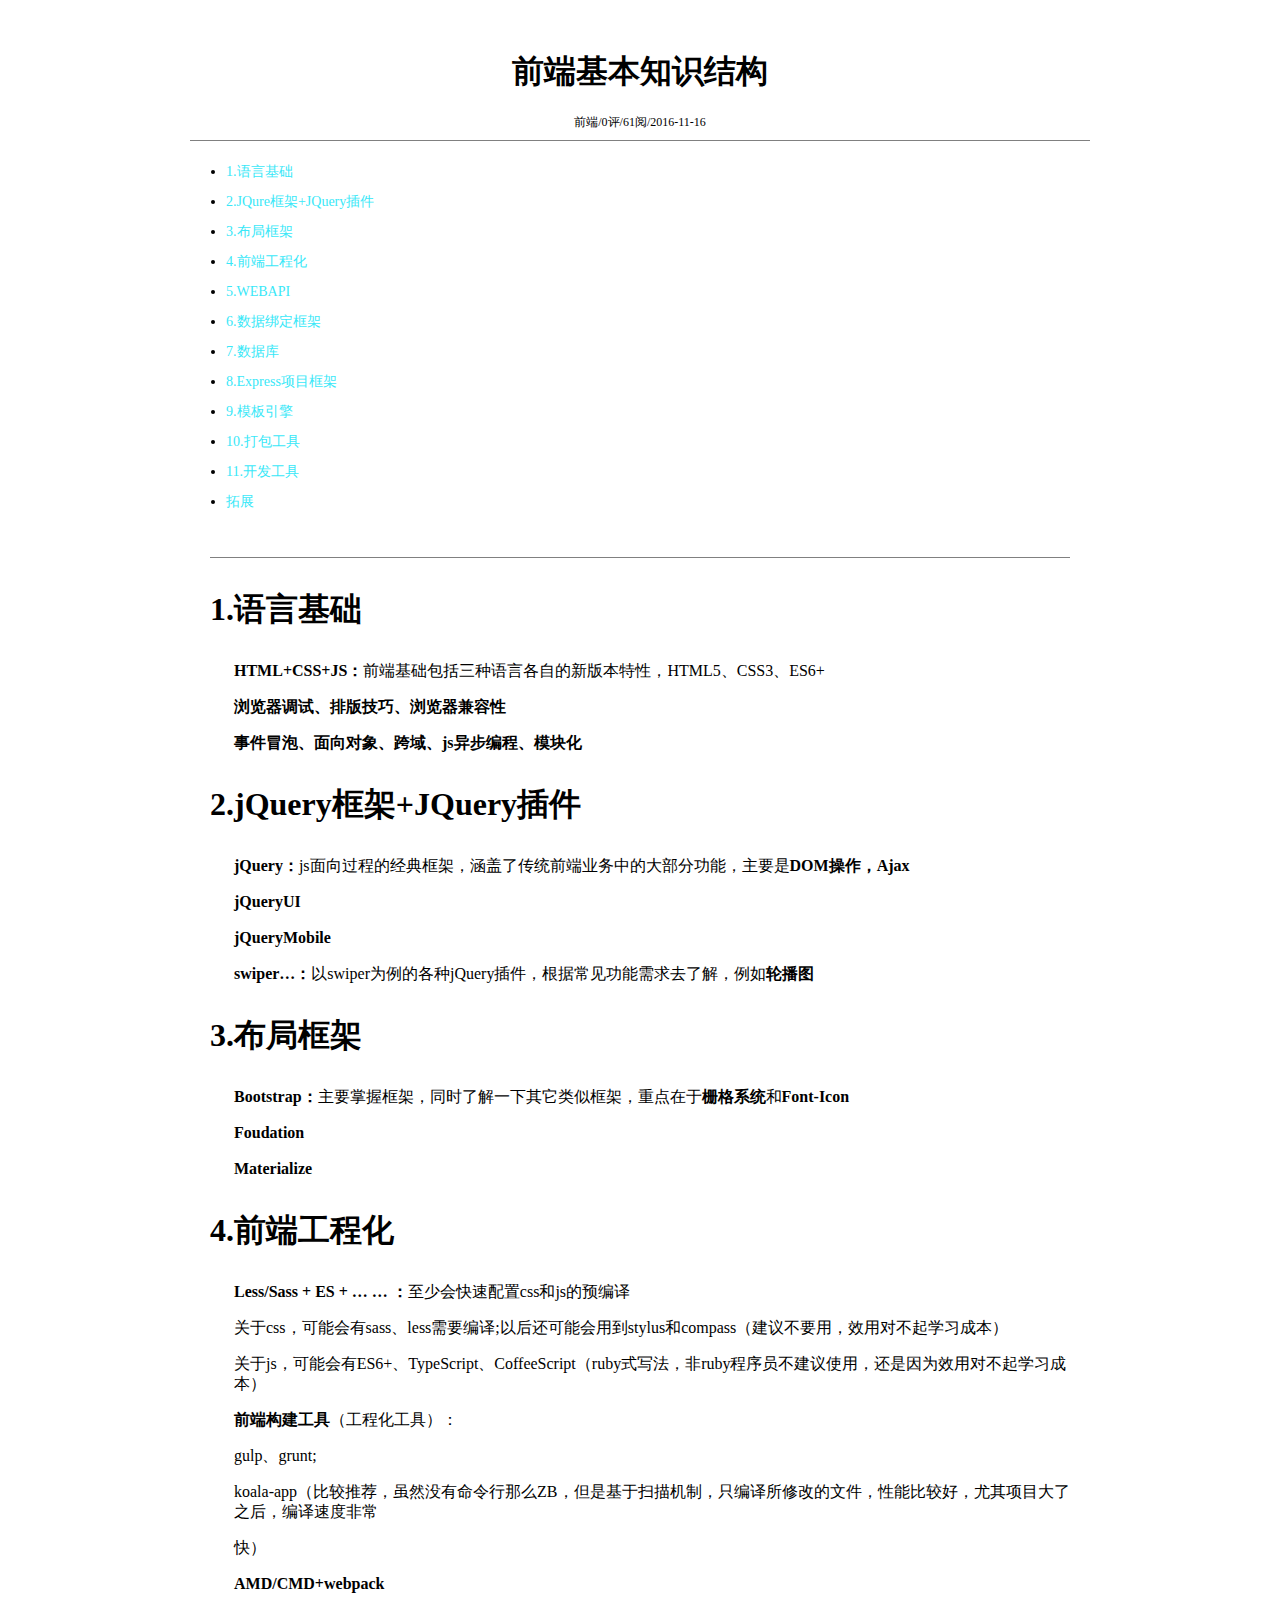
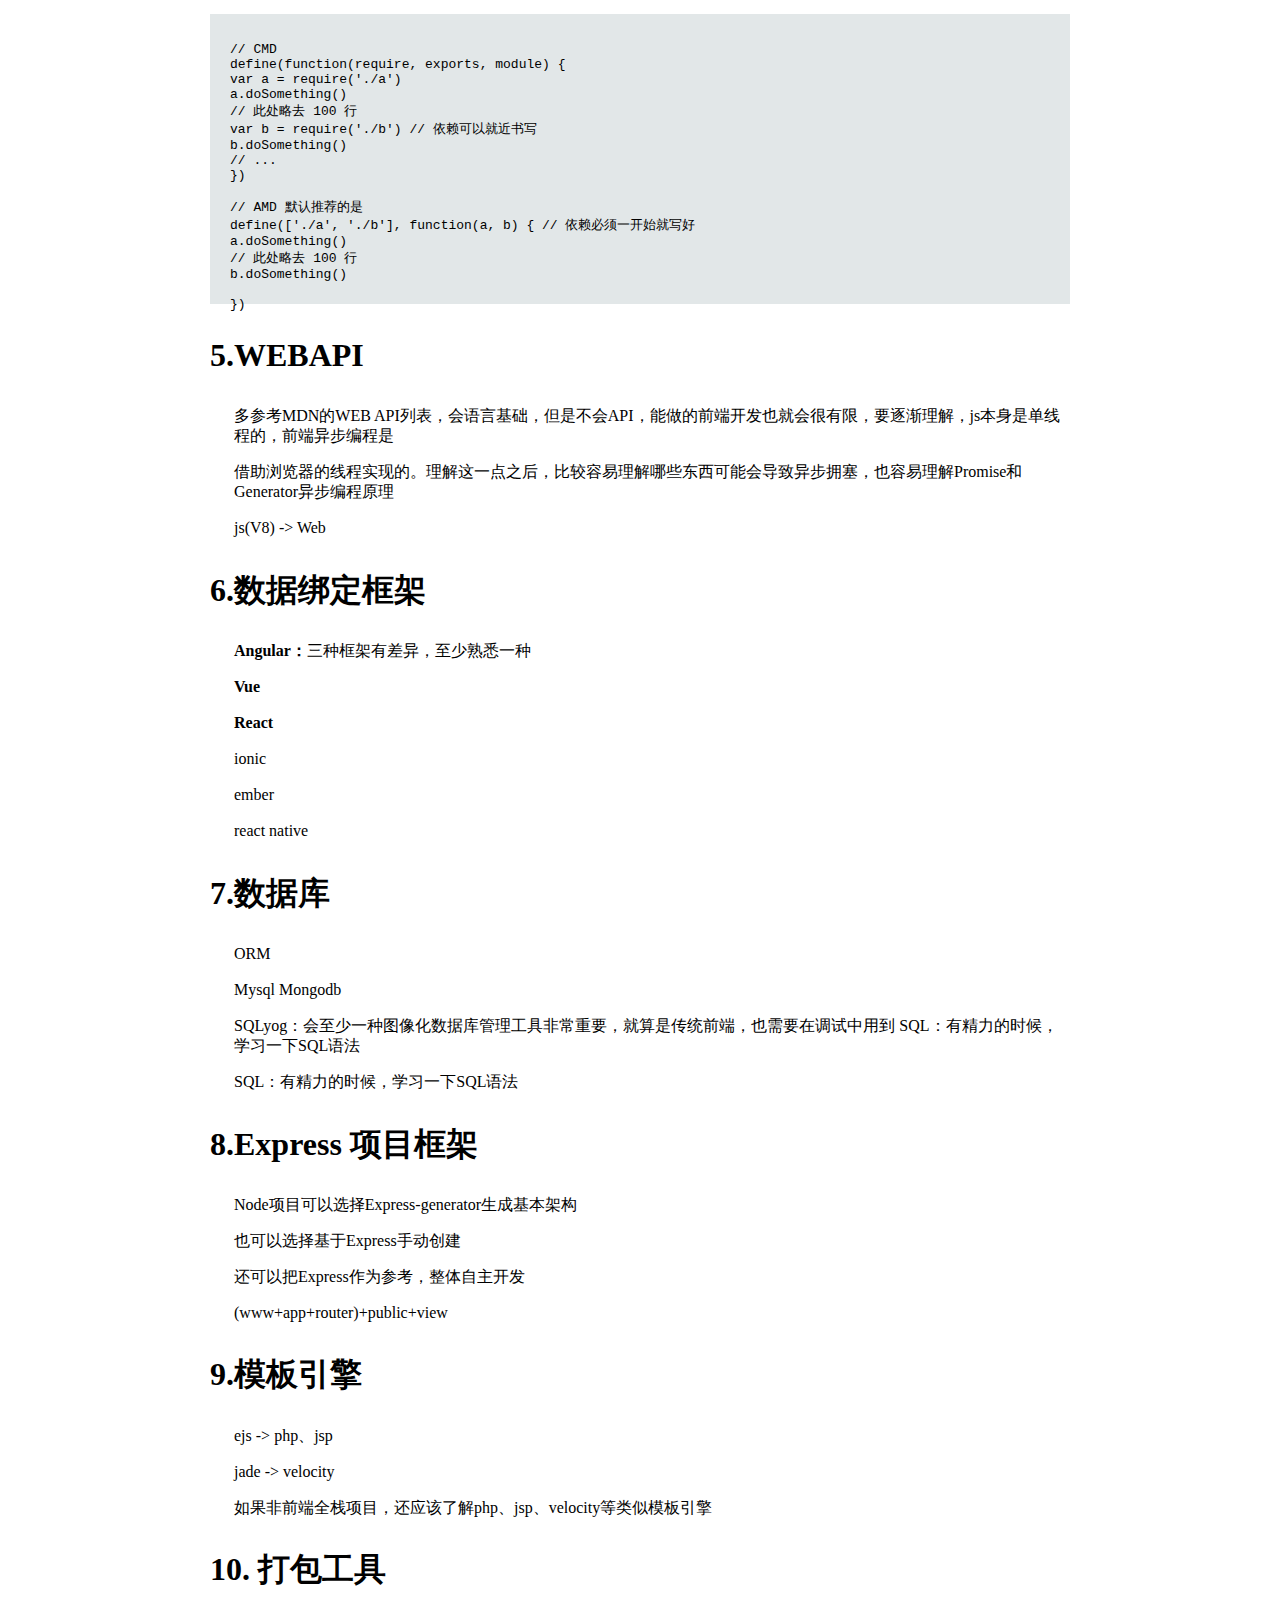
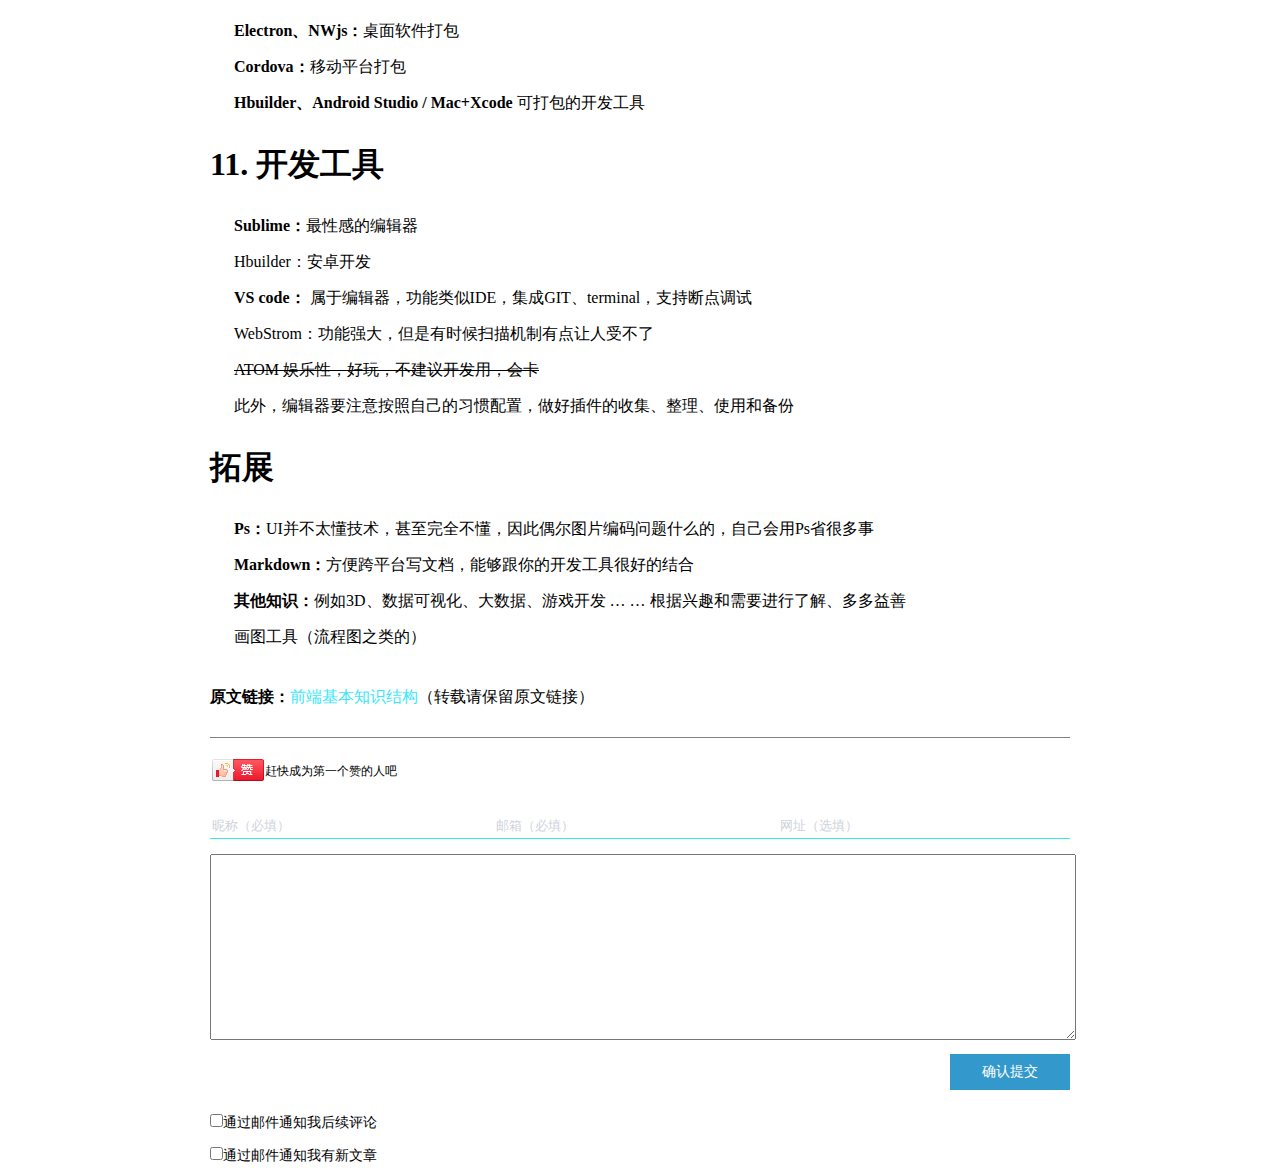
<file: 20161122/index.html>
<!doctype html>
<html lang="en">
<head>
    <meta charset="utf-8">
    <link rel="stylesheet" href="./style.css">
</head>
<body>
    <header>
        <h1>前端基本知识结构</h1>
        <div>前端/0评/61阅/2016-11-16</div>
    </header>
    <section>
        <div class="first">
            <ul>
                <li><a href="#yu1">1.语言基础</a></li>
                <li><a href="#yu2">2.JQure框架+JQuery插件</a></li>
                <li><a href="#yu3">3.布局框架</a></li>
                <li><a href="#yu4">4.前端工程化</a></li>
                <li><a href="#yu5">5.WEBAPI</a></li>
                <li><a href="#yu6">6.数据绑定框架</a></li>
                <li><a href="#yu7">7.数据库</a></li>
                <li><a href="#yu8">8.Express项目框架</a></li>
                <li><a href="#yu9">9.模板引擎</a></li>
                <li><a href="#yu10">10.打包工具</a></li>
                <li><a href="#yu11">11.开发工具</a></li>
                <li><a href="#yu12">拓展</a></li>
            </ul>
        </div>
        <div class="second">
            <h1 id="yu1">1.语言基础</h1>
            <p><b>HTML+CSS+JS：</b>前端基础包括三种语言各自的新版本特性，HTML5、CSS3、ES6+</p>
            <p><b>浏览器调试、排版技巧、浏览器兼容性</b></p>
            <p><b>事件冒泡、面向对象、跨域、js异步编程、模块化</b></p>
            <h1 id="yu2">2.jQuery框架+JQuery插件</h1>
            <p><b>jQuery：</b>js面向过程的经典框架，涵盖了传统前端业务中的大部分功能，主要是<b>DOM操作，Ajax</b></p>
            <p><b>jQueryUI</b></p>
            <p><b>jQueryMobile</b></p>
            <p><b>swiper…：</b>以swiper为例的各种jQuery插件，根据常见功能需求去了解，例如<b>轮播图</b></p>
            <h1 id="yu3">3.布局框架</h1>
            <p><b>Bootstrap：</b>主要掌握框架，同时了解一下其它类似框架，重点在于<b>栅格系统</b>和<b>Font-Icon</b></p>
            <p><b>Foudation</b></p>
            <p><b>Materialize</b></p>
            <h1 id="yu4">4.前端工程化</h1>
            <p><b>Less/Sass + ES + … … ：</b>至少会快速配置css和js的预编译</p>
            <p>关于css，可能会有sass、less需要编译;以后还可能会用到stylus和compass（建议不要用，效用对不起学习成本）</p>
            <p>关于js，可能会有ES6+、TypeScript、CoffeeScript（ruby式写法，非ruby程序员不建议使用，还是因为效用对不起学习成本）</p>
            <p><b>前端构建工具</b>（工程化工具）：</p>
            <p>gulp、grunt;</p>
            <p>koala-app（比较推荐，虽然没有命令行那么ZB，但是基于扫描机制，只编译所修改的文件，性能比较好，尤其项目大了之后，编译速度非常</p>
            <p>快）</p>
            <p><b>AMD/CMD+webpack</b></p>
        </div>
        <div class="third">
            <pre>// CMD
define(function(require, exports, module) {
var a = require('./a')
a.doSomething()
// 此处略去 100 行
var b = require('./b') // 依赖可以就近书写
b.doSomething()
// ...
})

// AMD 默认推荐的是
define(['./a', './b'], function(a, b) { // 依赖必须一开始就写好
a.doSomething()
// 此处略去 100 行
b.doSomething()

})
            </pre>
        </div>
        <div class="second">
            <h1 id="yu5">5.WEBAPI</h1>
            <p>多参考MDN的WEB API列表，会语言基础，但是不会API，能做的前端开发也就会很有限，要逐渐理解，js本身是单线程的，前端异步编程是</p>
            <p>借助浏览器的线程实现的。理解这一点之后，比较容易理解哪些东西可能会导致异步拥塞，也容易理解Promise和Generator异步编程原理</p>
            <p>js(V8) -> Web</p>
            <h1 id="yu6">6.数据绑定框架</h1>
            <p><b>Angular：</b>三种框架有差异，至少熟悉一种</p>
            <p><b>Vue</b></p>
            <p><b>React</b></p>
            <p>ionic</p>
            <p>ember</p>
            <p>react native</p>
            <h1 id="yu7">7.数据库</h1>
            <p>ORM</p>
            <p>Mysql Mongodb</p>
            <p>SQLyog：会至少一种图像化数据库管理工具非常重要，就算是传统前端，也需要在调试中用到
SQL：有精力的时候，学习一下SQL语法</p>
            <p>SQL：有精力的时候，学习一下SQL语法</p>
            <h1 id="yu8">8.Express 项目框架</h1>
            <p>Node项目可以选择Express-generator生成基本架构</p>
            <p>也可以选择基于Express手动创建</p>
            <p>还可以把Express作为参考，整体自主开发</p>
            <p>(www+app+router)+public+view</p>
            <h1 id="yu9">9.模板引擎</h1>
            <p>ejs -> php、jsp</p>
            <p>jade -> velocity</p>
            <p>如果非前端全栈项目，还应该了解php、jsp、velocity等类似模板引擎</p>
            <h1 id="yu10">10. 打包工具</h1>
            <p><b>Electron、NWjs：</b>桌面软件打包</p>
            <p><b>Cordova：</b>移动平台打包</p>
            <p><b>Hbuilder、Android Studio / Mac+Xcode </b>可打包的开发工具</p>
            <h1 id="yu11">11. 开发工具</h1>
            <p><b>Sublime：</b>最性感的编辑器</p>
            <p>Hbuilder：安卓开发</p>
            <p><b>VS code： </b>属于编辑器，功能类似IDE，集成GIT、terminal，支持断点调试</p>
            <p>WebStrom：功能强大，但是有时候扫描机制有点让人受不了</p>
            <p><del>ATOM 娱乐性，好玩，不建议开发用，会卡</del></p>
            <p>此外，编辑器要注意按照自己的习惯配置，做好插件的收集、整理、使用和备份</p>
            <h1 id="yu12">拓展</h1>
            <p><b>Ps：</b>UI并不太懂技术，甚至完全不懂，因此偶尔图片编码问题什么的，自己会用Ps省很多事</p>
            <p><b>Markdown：</b>方便跨平台写文档，能够跟你的开发工具很好的结合</p>
            <p><b>其他知识：</b>例如3D、数据可视化、大数据、游戏开发 … … 根据兴趣和需要进行了解、多多益善</p>
            <p>画图工具（流程图之类的）</p>
        </div>
        <div class="fouth">
            <b>原文链接：</b><a href="#">前端基本知识结构</a><span>（转载请保留原文链接）</span>
        </div>
    </section>
    <footer>
        <div class="xia">
            <div>
                <div class="good"></div>
                <p>赶快成为第一个赞的人吧</p>
            </div>
            <div class="three">
                <input type="text" value="昵称（必填）">
                <input type="text" value="邮箱（必填）">
                <input type="text" value="网址（选填）">
            </div>
        </div>
        <textarea></textarea>
        <div class="ti">
            <input type="submit" value="确认提交">
        </div>
        <input type="checkbox" value="评论"><span>通过邮件通知我后续评论</span><br>
        <input type="checkbox" value="文章"><span>通过邮件通知我有新文章</span>
    </footer>
</body>
</html>
</file>
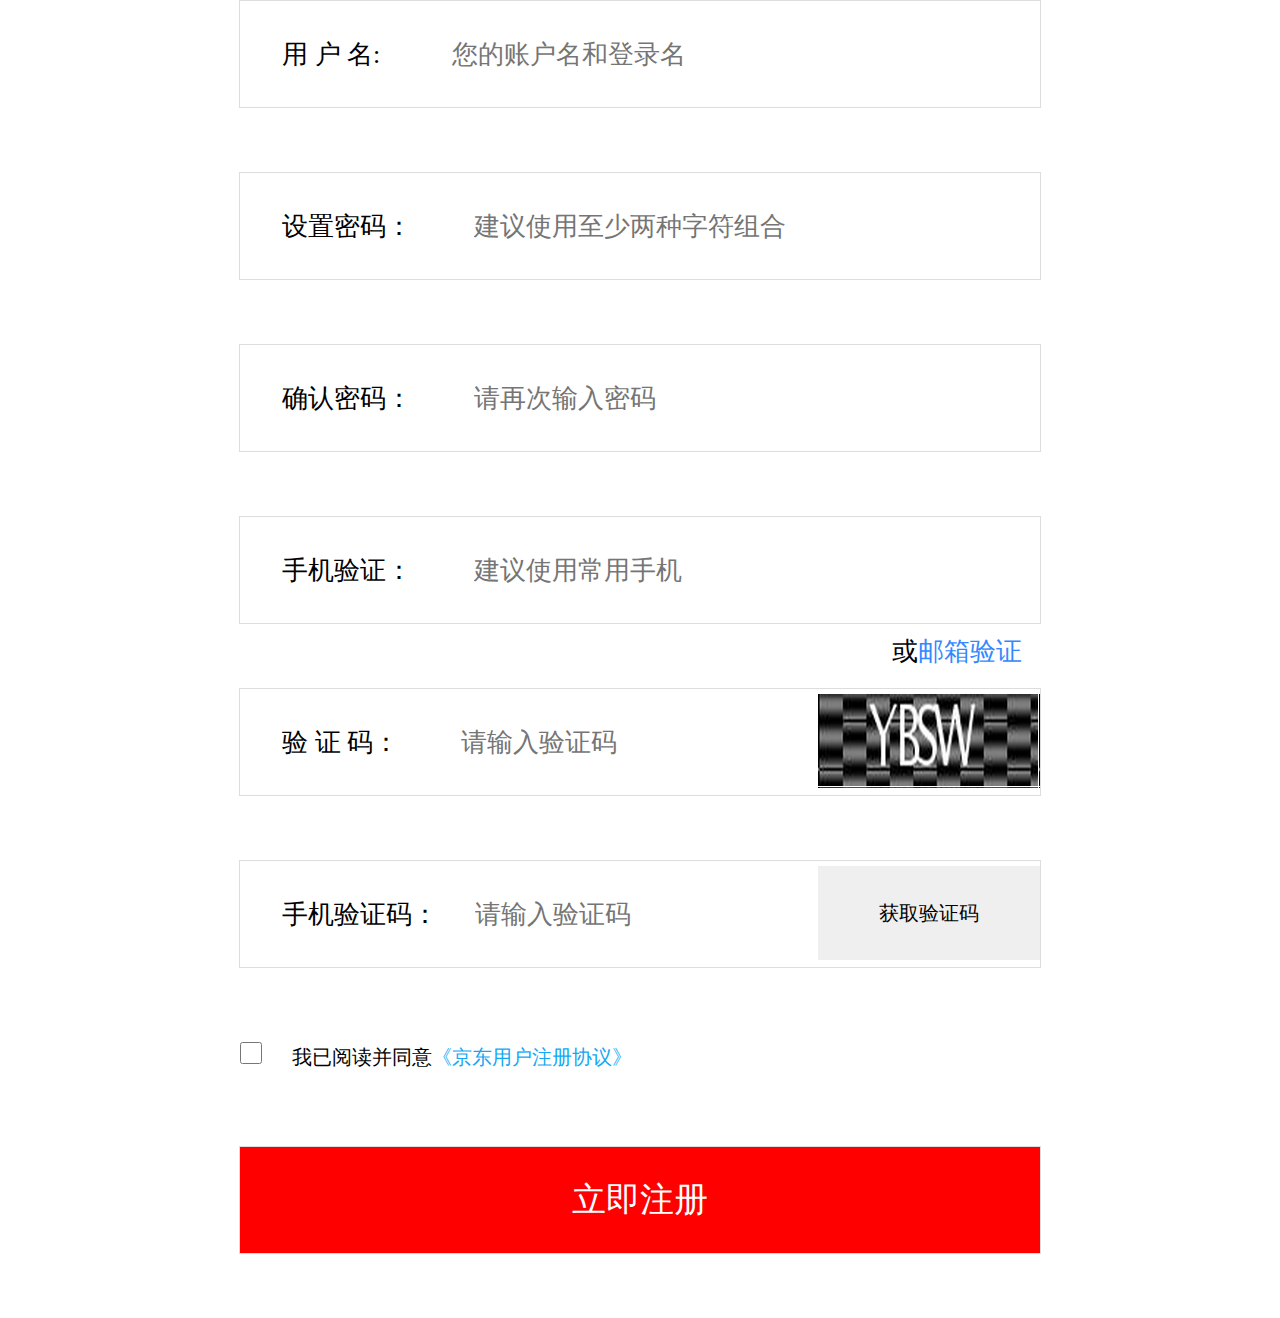
<file: 20161123/index.html>
<!DOCTYPE html>
<html lang="en">
<head>
    <meta charset="UTF-8">
    <link rel="stylesheet" href="sytle.css">
    <title>Sing in</title>
</head>
<body>
    <form>
        <div class="box1">
            <label for="username">
                用 户 名:<input type="text" id="username" name="username" placeholder="您的账户名和登录名" value="">
            </label>
        </div>
        <div class="box2">
            <label for="yourpassword">
                设置密码：<input type="password" id="yourpassword" name="password"  placeholder="建议使用至少两种字符组合" value="">
            </label>
        </div>
        <div class="box3">
            <label for="surepassword">
                确认密码：<input type="password" id="surepassword" name="password" placeholder="请再次输入密码" value="">
            </label>
        </div>
        <div class="box4">
            <label for="phoneverify">
                手机验证：<input type="text" id="phoneverify" name="verify" placeholder="建议使用常用手机" value="">
            </label>
        </div>
        <div class="box5">
            <p>或<a href="#">邮箱验证</a></p>
        </div>
        <div class="box6">
            <label for="verifynumber">
                验 证 码：<input type="text" id="verifynumber" name="verifynumber" placeholder="请输入验证码" value="">
            </label>
            <div></div>
        </div>
        <div class="box7">
            <label for="phoneverifynumber">
                手机验证码：<input type="text" id="phoneverifynumber" name="phoneverifynumber" placeholder="请输入验证码" value="">
            </label>
            <input type="submit" name="get-number" value="获取验证码">
        </div>
        <div class="box8">
            <input type="checkbox" name="agree" value=""><span>我已阅读并同意<span class="blue">《京东用户注册协议》</span></span>
        </div>
        <div class="box9">
        <input class="last" type="submit" name="submit" value="立即注册">
        </div>
    </form>
</body>
</html>
</file>
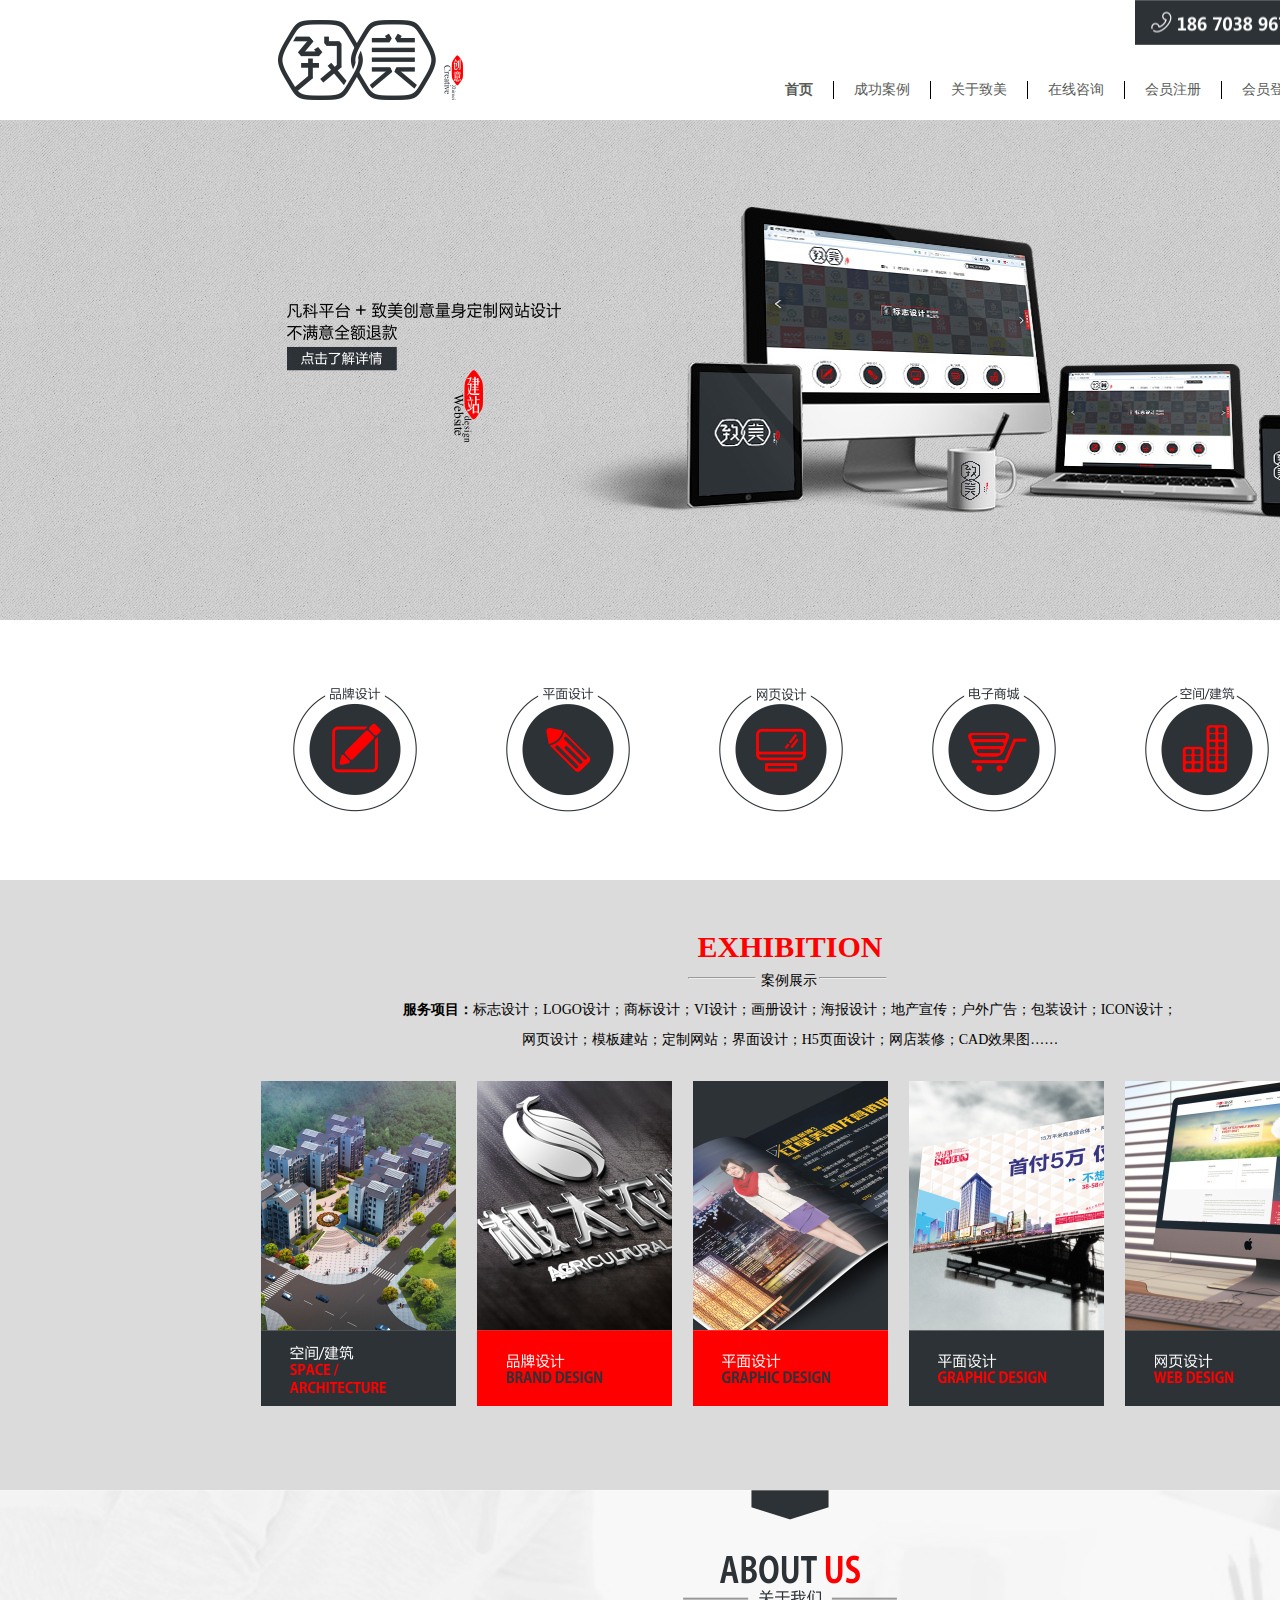
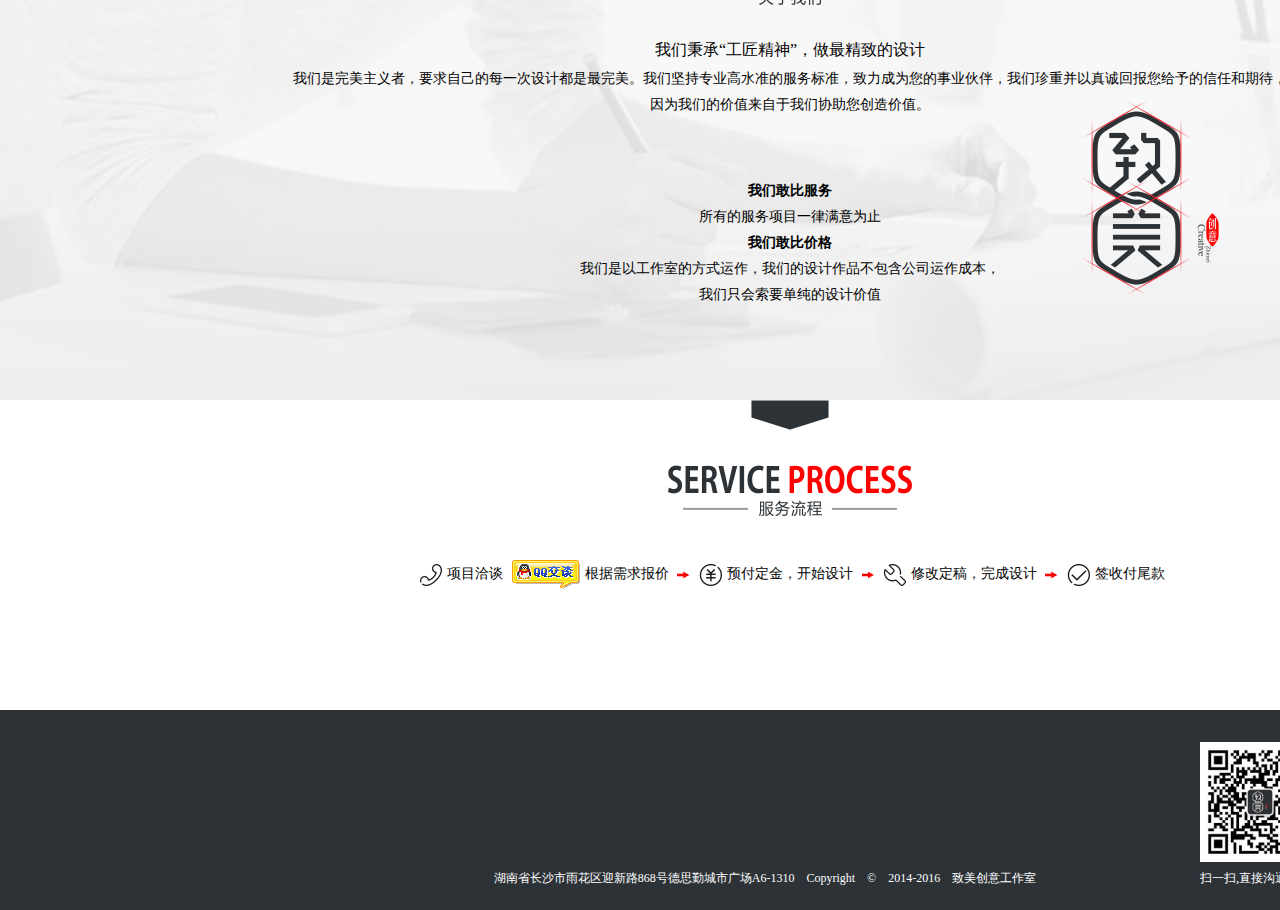
<file: 盛燕斌-杭州-至美/index.html>
<!DOCTYPE html>
<html lang="en">
<head>
    <meta charset="UTF-8">
    <title>Document</title>
    <link rel="stylesheet" href="style.css">
</head>
<body>
    <div class="header">
        <div class="header-content">
           <div class="logo"></div> 
           <div class="header-right">
               <div class="phone"></div>
               <div class="nav">
                   <ul>
                       <li><a href="#" style="font-weight:bold">首页</a></li>
                       <li class="point">
                           <a href="./success.html">成功案例</a>
                            <div class="plus">
                                <a href="#">品牌设计</a>
                                <a href="#">平面设计</a>
                                <a href="#">网页设计</a>
                                <a href="#">电子商城</a>
                                <a href="#">空间/建筑</a>
                            </div>
                       </li>
                       <li><a href="./about.html">关于致美</a></li>
                       <li><a href="./inline.html">在线咨询</a></li>
                       <li><a href="#">会员注册</a></li>
                       <li><a href="#" style="border-right:none; padding-right:0;">会员登录</a></li>
                   </ul>
                   <div class="clear"></div>
               </div>
           </div>
           <div class="clear"></div>
        </div>
    </div>
    <div class="baner">
        <div class="baner-content">
        </div>
    </div>
    <div class="section1">
        <div class="section1-content">
            <div class="section1-1"></div>
            <div class="section1-2"></div>
            <div class="section1-3"></div>
            <div class="section1-4"></div>
            <div class="section1-5"></div>
        </div>
    </div>
    <div class="section2">
        <div class="section2-content">
            <div class="section2-1">
                <div class="2-1top"></div>
                <div class="2-1buttom"></div>
            </div>
            <div class="section2-2">EXHIBITION</div>
            <div class="section2-3">
                <hr>
                <span>案例展示</span>
                <hr>
            </div>
            <div class="section2-4"><b>服务项目：</b>标志设计；LOGO设计；商标设计；VI设计；画册设计；海报设计；地产宣传；户外广告；包装设计；ICON设计；</div>
            <div class="section2-5">网页设计；模板建站；定制网站；界面设计；H5页面设计；网店装修；CAD效果图……</div>
            <div class="section2-6">
                <div class="section2-6-1"></div>
                <div class="section2-6-2"></div>
                <div class="section2-6-3"></div>
                <div class="section2-6-4"></div>
                <div class="section2-6-5"></div>
            </div>
        </div>
    </div>
    <div class="section3">
        <div class="section3-content">
            <div class="section3-1">我们秉承“工匠精神”，做最精致的设计</div>
            <div class="clear"></div>
            <p class="section3-2">
                我们是完美主义者，要求自己的每一次设计都是最完美。我们坚持专业高水准的服务标准，致力成为您的事业伙伴，我们珍重并以真诚回报您给予的信任和期待，
                <br>因为我们的价值来自于我们协助您创造价值。
            </p>
            <p class="section3-3">
                <b>我们敢比服务</b><br>
                所有的服务项目一律满意为止<br>
                <b>我们敢比价格</b><br>
                我们是以工作室的方式运作，我们的设计作品不包含公司运作成本，<br>
                我们只会索要单纯的设计价值
            </p>
        </div>
    </div>
    <div class="section4">
        <div class="section4-content">
            <div class="section4-1"></div>
            <div class="section4-2">
                <img src="./img/ABUIABAEGAAg7cLZqwUohZSmpAQwFjgW.png" alt="">项目洽谈
                <img src="./img/pa6.gif" alt="">根据需求报价
                <img src="./img/ABUIABAEGAAg6cPZqwUo4tqwlgcwLTgW.png" alt="">预付定金，开始设计
                <img src="./img/ABUIABAEGAAg-8PZqwUo2K-i1QUwLDgW.png" alt="">修改定稿，完成设计
                <img src="./img/ABUIABAEGAAgjMTZqwUo_Jq9nQQwLTgW.png" alt="">签收付尾款
            </div>
        </div>
    </div>
    <div class="footer">
        <div class="footer-content">
            <div class="footer-left">湖南省长沙市雨花区迎新路868号德思勤城市广场A6-1310　Copyright　©　2014-2016　致美创意工作室</div>
            <div class="footer-right">
                <div class="ewm"></div>
                <p>扫一扫,直接沟通设计师</p>
            </div>
        </div>
    </div>
</body>
</html>
</file>
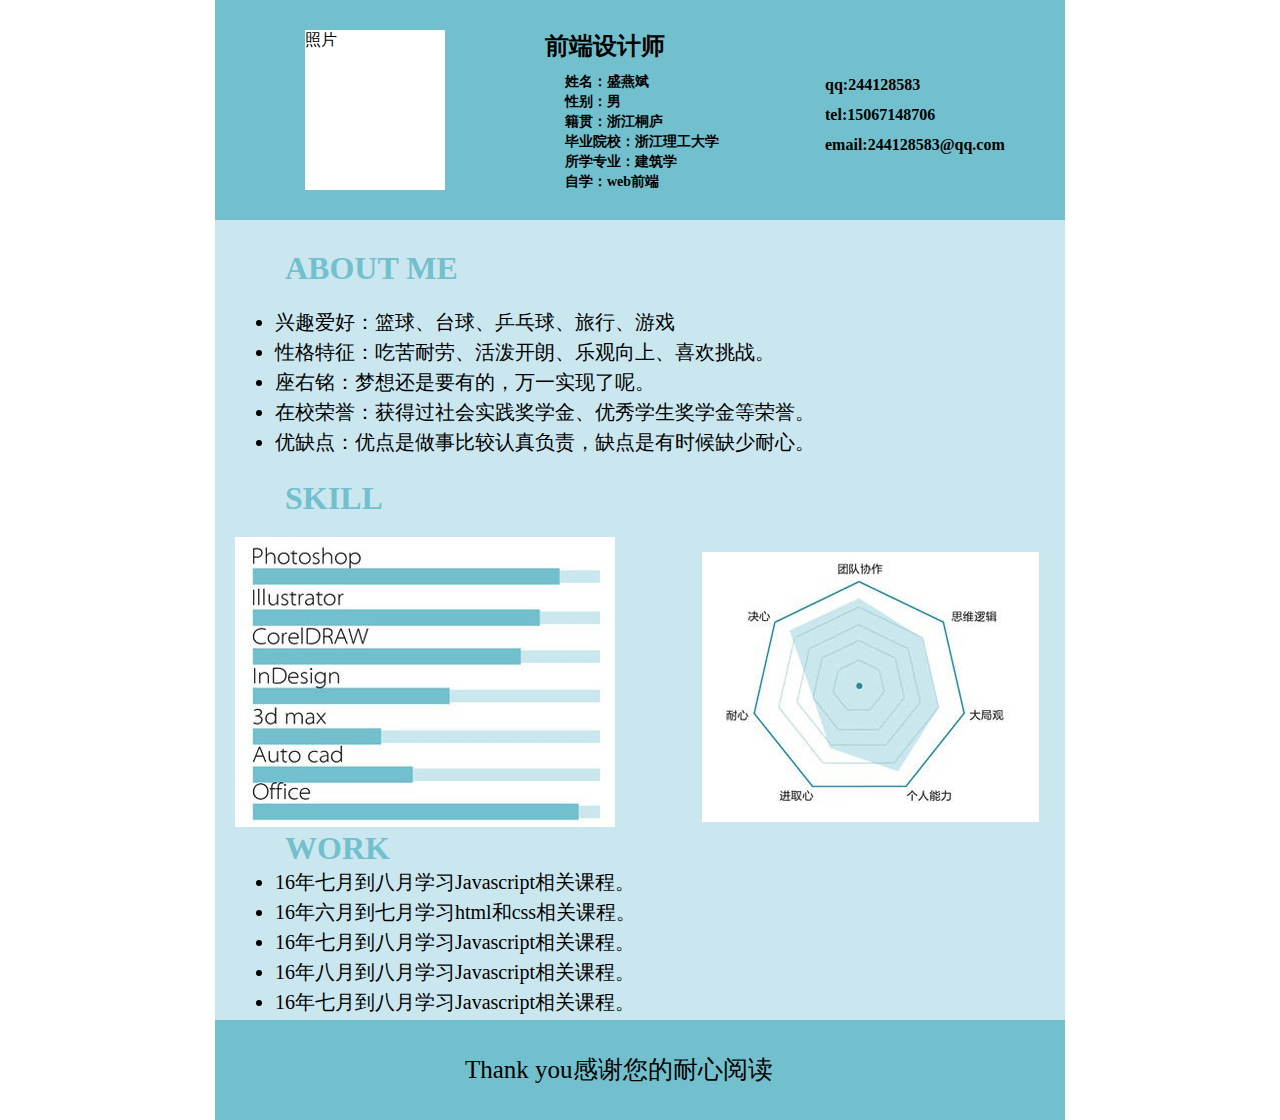
<file: 20161121/jianli.html>
<!doctype html>
<head>
    <title>我的简历</title>
    <link rel="stylesheet" href="jianli.css">
</head>
<body>
    <header>
        <div class="zuo">照片</div>
        <div class="zhong">
            <h2>前端设计师</h2>
            <ul>
                <li>姓名：盛燕斌</li>
                <li>性别：男</li>
                <li>籍贯：浙江桐庐</li>
                <li>毕业院校：浙江理工大学</li>
                <li>所学专业：建筑学</li>
                <li>自学：web前端</li>
            </ul>
        </div>
        <div class="you">
            <ul>
                <li>qq:244128583</li>
                <li>tel:15067148706</li>
                <li>email:244128583@qq.com</li>
            </ul>
        </div>
    </header>
    <section>
        <div class="first">
                <h1>ABOUT ME</h1>
                <ul>
                    <li>兴趣爱好：篮球、台球、乒乓球、旅行、游戏</li>
                    <li>性格特征：吃苦耐劳、活泼开朗、乐观向上、喜欢挑战。</li>
                    <li>座右铭：梦想还是要有的，万一实现了呢。</li>
                    <li>在校荣誉：获得过社会实践奖学金、优秀学生奖学金等荣誉。</li>
                    <li>优缺点：优点是做事比较认真负责，缺点是有时候缺少耐心。</li>
                </ul>
        </div>
        <div class="second">
            <h1>SKILL</h1>
            <div class="skill"></div>
             <div class="tu"></div>
        </div>
        <div class="third">
            <h1>WORK</h1>
            <ul>
                <li>16年七月到八月学习Javascript相关课程。</li>
                <li>16年六月到七月学习html和css相关课程。</li>
                <li>16年七月到八月学习Javascript相关课程。</li>
                <li>16年八月到八月学习Javascript相关课程。</li>
                <li>16年七月到八月学习Javascript相关课程。</li>
            </ul>
        </div>
    </section>
    <footer>
        <p>Thank you感谢您的耐心阅读</p>
    </footer>
</body>
</file>
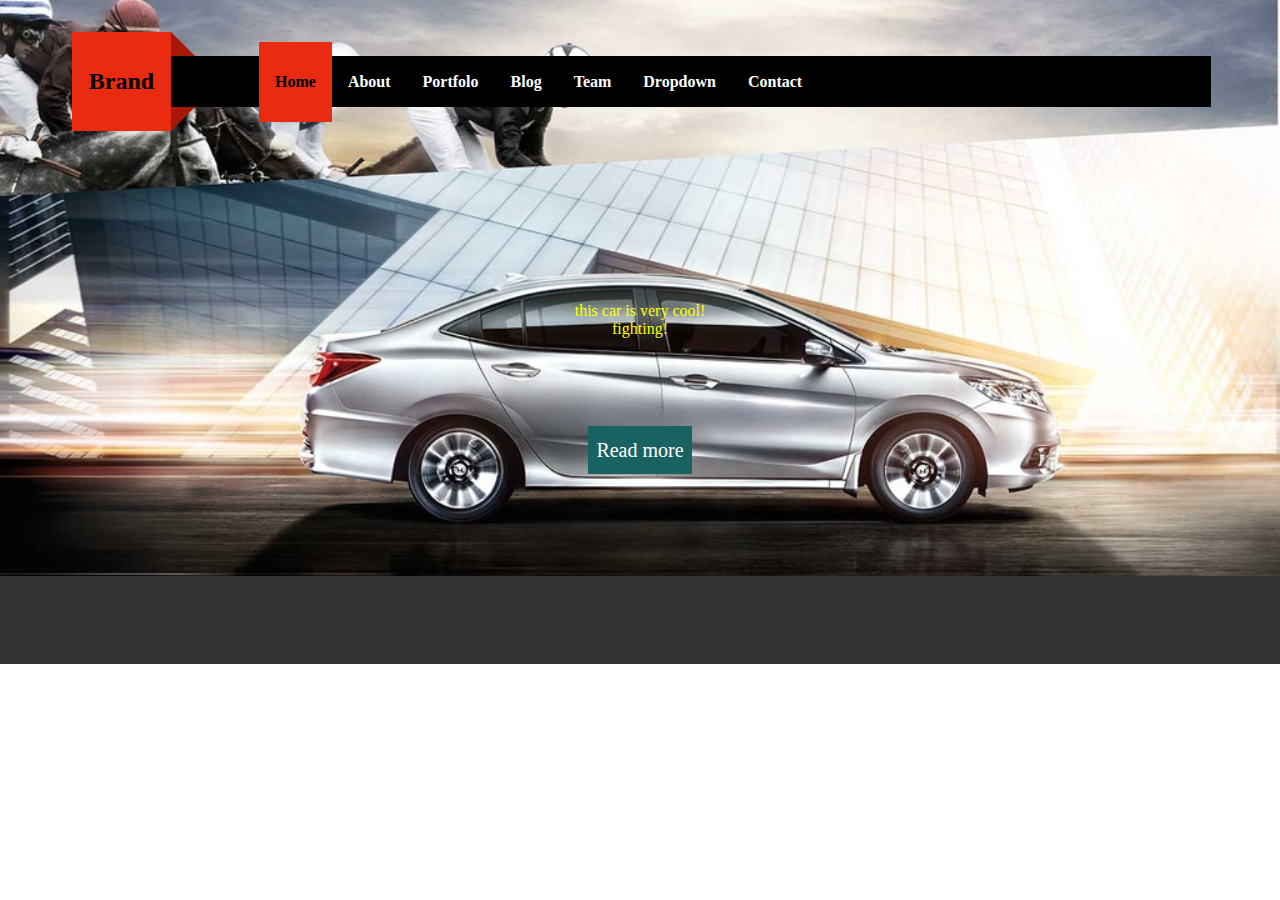
<file: 20161124/web.html>
<!DOCTYPE html>
<html lang="en">
<head>
    <meta charset="UTF-8">
    <title>practice</title>
    <link rel="stylesheet" href="web.css">
</head>
<body>
    <div class="picture">
        <div class="box">
            <div class="brand">Brand</div>
            <div class="shang"></div>
            <div class="xia"></div>
            <div class="nav"> 
                <a class="first" href="#">Home</a>
                <a href="#">About</a>
                <a href="#">Portfolo</a>
                <a href="#">Blog</a>
                <a href="#">Team</a>
                <a href="#">Dropdown</a>
                <a href="#">Contact</a>
            </div>
        </div>
        <div class="font">this car is very cool!<br>fighting!</div>
        <div class="button"><a href="#">Read more</a></div>
    </div>
    <div class="footer"></div>
</body>
</html>
</file>
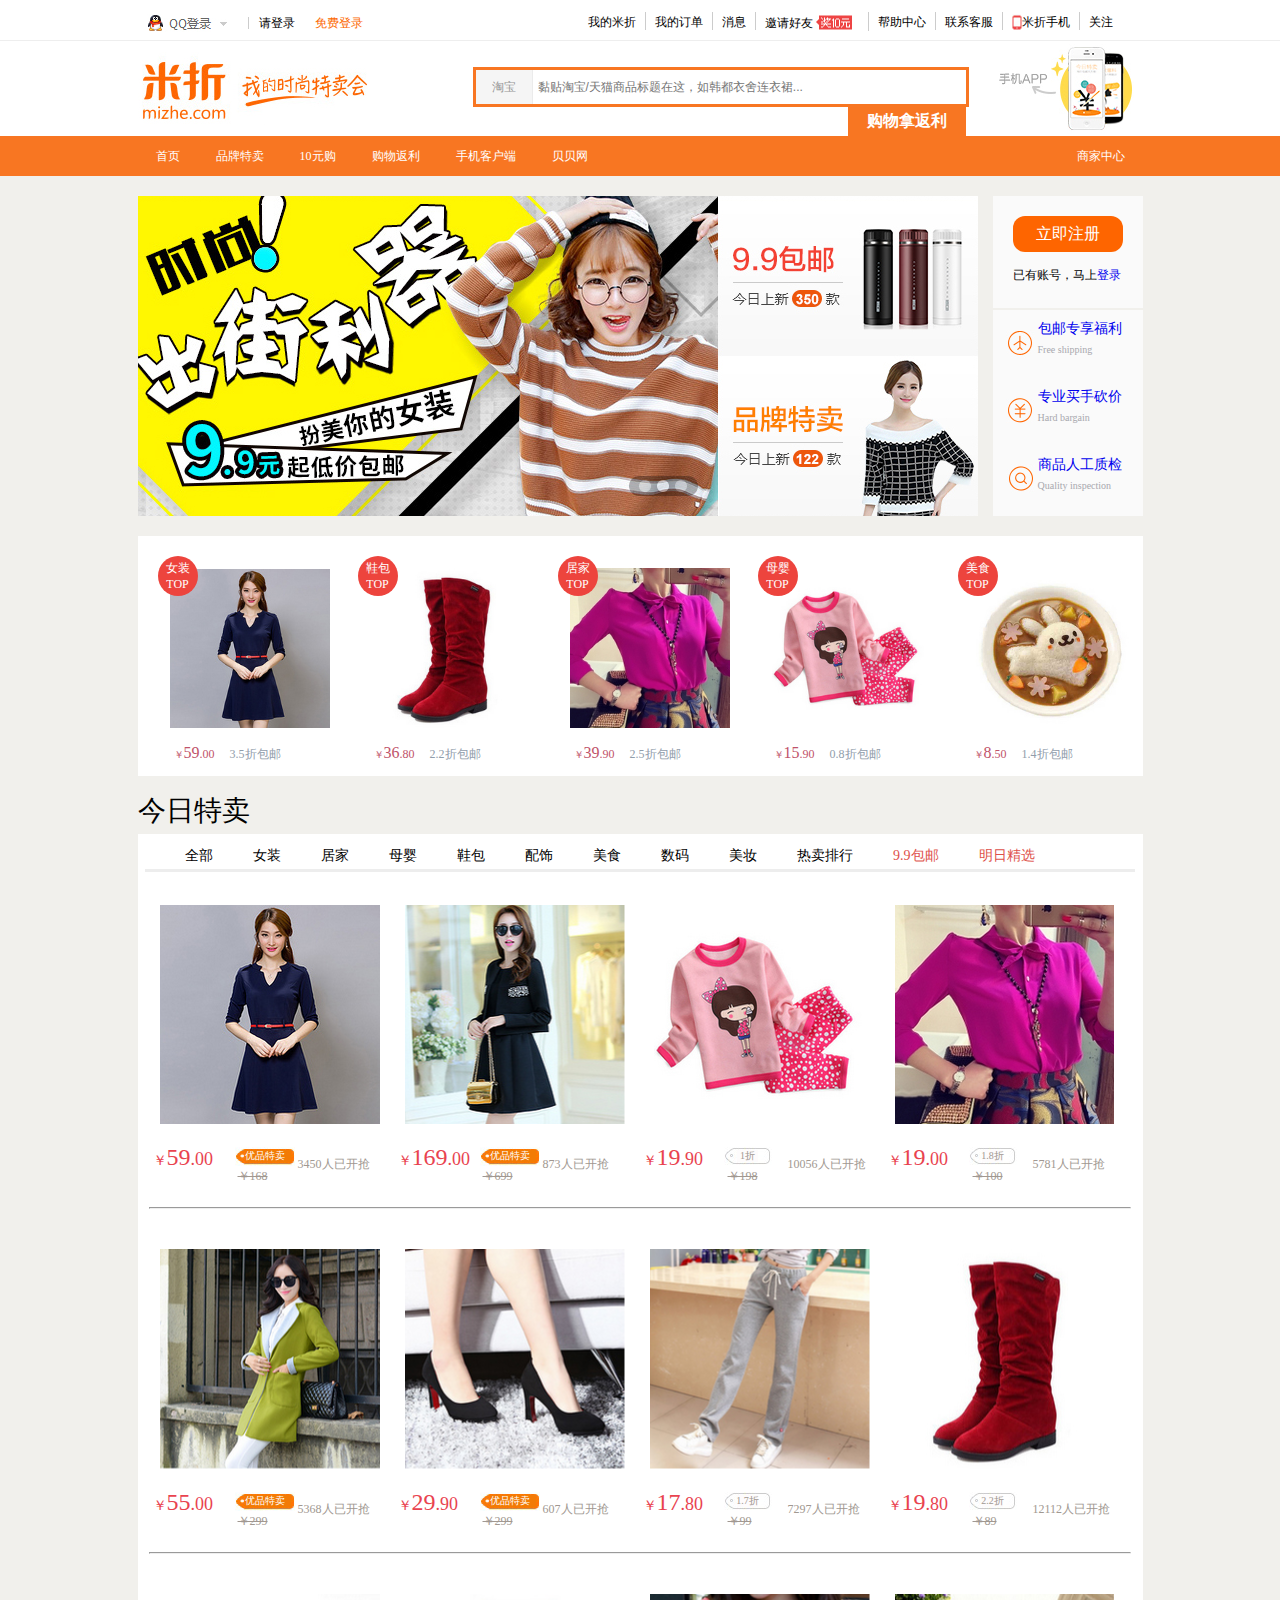
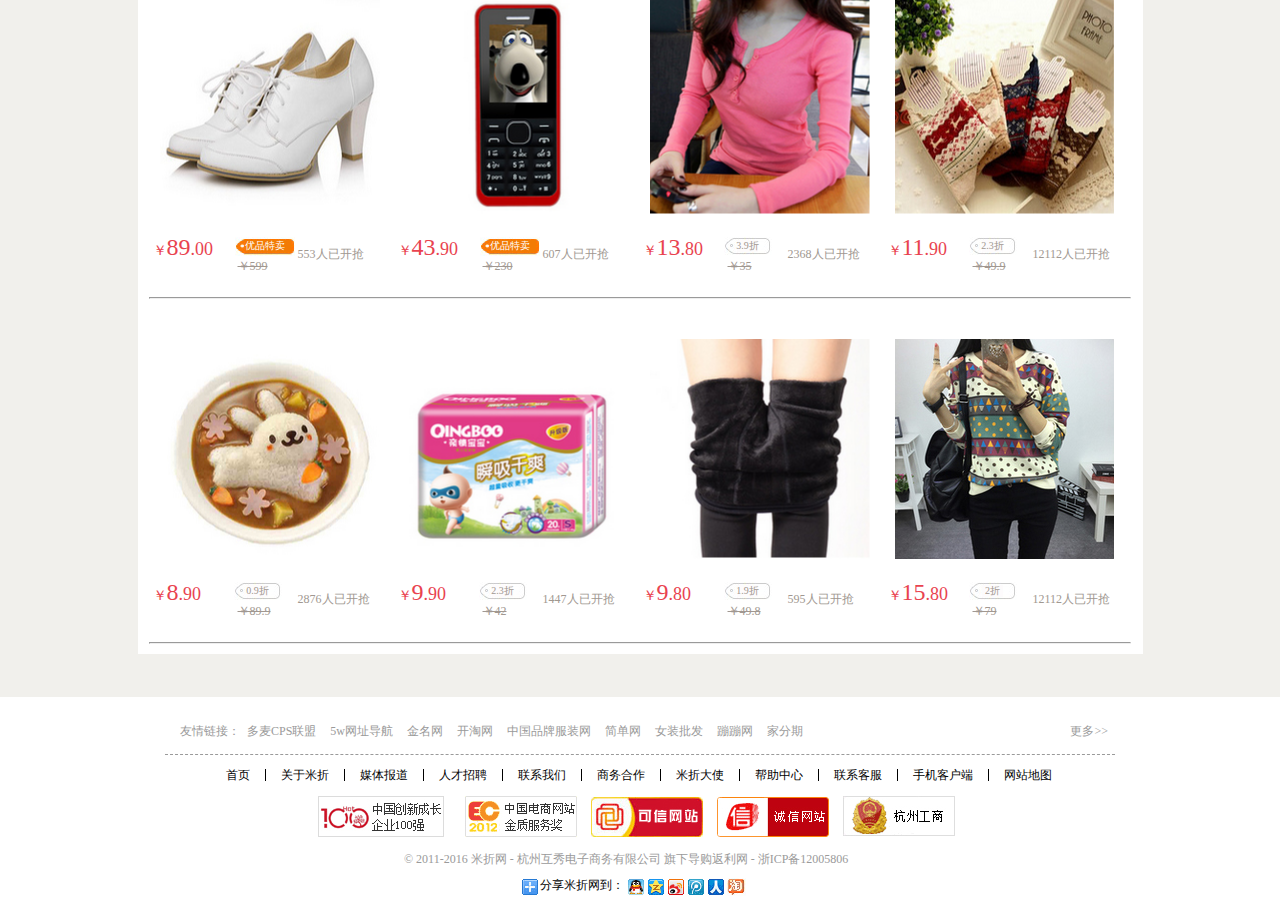
<file: 20161125/mizhe.html>
<!DOCTYPE html>
<html lang="en">
<head>
    <meta charset="UTF-8">
    <link rel="stylesheet" href="mizhe.css">
    <title>米折</title>
</head>
<body>
    <header>
        <div class="line">
            <div class="tou">
                <div class="qq">
                    <div class="jump">
                        <a href="#"><div class="qqdenglu"></div></a>
                        <a href="#"><div class="taobao"><span>淘宝登录</span></div></a>
                        <a href="#"><div class="weibo"><span>微博登录</span></div></a>
                    </div>
                </div>
                <div class="login"><a href="#">请登录</a><a href="#" class="orange">免费登录</a></div>
                <div class="biao">
                    <ul>
                        <li><a href="#">我的米折</a></li>
                        <li><a href="#">我的订单</a></li>
                        <li><a href="#">消息</a></li>
                        <li class="yao"><a href="#">邀请好友</a><div></div></li>
                        <li><a href="#">帮助中心</a></li>
                        <li><a href="#">联系客服</a></li>
                        <li><div class="mi"></div><a href="#">米折手机</a></li>
                        <li class="guan"><a href="#">关注</a></li>
                    </ul>
                </div>
                <div class="clear"></div>
            </div>
        </div>
        <div class="header2">
            <div class="logo"></div>
            <div class="sousuo">
                <div><a href="#">淘宝</a></div>
                <input type="text" name="baby" placeholder="黏贴淘宝/天猫商品标题在这，如韩都衣舍连衣裙...">
                <a href="#">购物拿返利</a>
            </div>
            <div class="phone"></div>
        </div>
    </header>
    <nav>
        <div class="nav">
            <ul>
                <li><a href="#">首页</a></li>
                <li><a href="#">品牌特卖</a></li>
                <li><a href="#">10元购</a></li>
                <li><a href="#">购物返利</a></li>
                <li><a href="#">手机客户端</a></li>
                <li><a href="#">贝贝网</a></li>
                <li class="shang"><a href="#">商家中心</a></li>
                <div class="clear"></div>
            </ul>
        </div>
    </nav>
    <section class="all">
        <section class="s1">
            <div class="s1left"></div>
            <div class="s1mid">
                <div class="s1cup"></div>
                <div class="s1pin"></div>
            </div>
            <div class="s1right">
                <div class="s1righttop">
                    <div class="zhu"><a href="#">立即注册</a></div>
                    <div class="yi">已有账号，马上<a href="#">登录</a></div>
                </div>
                <div class="s1rightbottom">
                    <a href="#">
                        <div>
                            <div class="tu tu1"></div>
                            <div class="bao">包邮专享福利<p>Free shipping</p></div>
                        </div>
                    </a>
                    <a href="#">
                        <div>
                            <div class="tu tu2"></div>
                            <div class="bao">专业买手砍价<p>Hard bargain</p></div>
                        </div>
                     </a>
                     <a href="#">
                        <div>
                            <div class="tu tu3"></div>
                            <div class="bao">商品人工质检<p>Quality inspection</p></div>
                        </div>
                    </a>
                </div>
            </div>
            <div class="clear"></div>
        </section>
        <section class="s2">
            <div class="box">
                <div class="s2tu s2tu1"></div>
                <div class="circle">女装<br>TOP</div>
                <p><span class="m1">￥</sapn><span class="jia">59</span><span class="m2">.00</span><span class="m3">3.5折包邮</span></p>
            </div>
            <div class="box">
                <div class="s2tu s2tu2"></div>
                <div class="circle">鞋包<br>TOP</div>
                <p><span class="m1">￥</sapn><span class="jia">36</span><span class="m2">.80</span><span class="m3">2.2折包邮</span></p>
            </div>
            <div class="box">
                <div class="s2tu s2tu3"></div>
                <div class="circle">居家<br>TOP</div>
                <p><span class="m1">￥</sapn><span class="jia">39</span><span class="m2">.90</span><span class="m3">2.5折包邮</span></p>
            </div>
            <div class="box">
                <div class="s2tu s2tu4"></div>
                <div class="circle">母婴<br>TOP</div>
                <p><span class="m1">￥</sapn><span class="jia">15</span><span class="m2">.90</span><span class="m3">0.8折包邮</span></p>
            </div>
            <div class="box">
                <div class="s2tu s2tu5"></div>
                <div class="circle">美食<br>TOP</div>
                <p><span class="m1">￥</sapn><span class="jia">8</span><span class="m2">.50</span><span class="m3">1.4折包邮</span></p>
            </div>
            <div class="clear"></div>            
        </section>
        <section class="s3">今日特卖</section>
        <section class="s4">
            <div class="s4nav">
                <ul>
                    <li class="s4navli1"><a href="#">全部</a></li>
                    <li><a href="#">女装</a></li>
                    <li><a href="#">居家</a></li>
                    <li><a href="#">母婴</a></li>
                    <li><a href="#">鞋包</a></li>
                    <li><a href="#">配饰</a></li>
                    <li><a href="#">美食</a></li>
                    <li><a href="#">数码</a></li>
                    <li><a href="#">美妆</a></li>
                    <li><a href="#">热卖排行</a></li>
                    <li class="red"><a href="#">9.9包邮</a></li>
                    <li class="red"><a href="#">明日精选</a></li>                    
                </ul>
            </div>
                <div class="picbox">
                    <div class="picture picture1"></div>
                    <div class="underpicture">
                        <div class="s4left">
                            <span class="s4m1">￥</span><span class="s4m2">59</span><soan class="s4m3">.00</soan>
                        </div>
                        <div class="s4mid">
                            <div class="s4midtop-color">优品特卖</div>
                            <div class="s4midbottom">￥168</div>
                        </div>
                        <div class="s4right">3450人已开抢</div>
                        <div class="s4qianggou">去抢购</div>
                    </div>
                </div>
                <div class="picbox">
                    <div class="picture picture2"></div>
                    <div class="underpicture">
                        <div class="s4left">
                            <span class="s4m1">￥</span><span class="s4m2">169</span><soan class="s4m3">.00</soan>
                        </div>
                        <div class="s4mid">
                            <div class="s4midtop-color">优品特卖</div>
                            <div class="s4midbottom">￥699</div>
                        </div>
                        <div class="s4right">873人已开抢</div>
                        <div class="s4qianggou">去抢购</div>
                    </div>
                </div>
                <div class="picbox">
                    <div class="picture picture3"></div>
                    <div class="underpicture">
                        <div class="s4left">
                            <span class="s4m1">￥</span><span class="s4m2">19</span><soan class="s4m3">.90</soan>
                        </div>
                        <div class="s4mid">
                            <div class="s4midtop-nocolor">1折</div>
                            <div class="s4midbottom">￥198</div>
                        </div>
                        <div class="s4right">10056人已开抢</div>
                        <div class="s4qianggou">去抢购</div>
                    </div>
                </div>
                <div class="picbox">
                    <div class="picture picture4"></div>
                    <div class="underpicture">
                        <div class="s4left">
                            <span class="s4m1">￥</span><span class="s4m2">19</span><soan class="s4m3">.00</soan>
                        </div>
                        <div class="s4mid">
                            <div class="s4midtop-nocolor">1.8折</div>
                            <div class="s4midbottom">￥100</div>
                        </div>
                        <div class="s4right">5781人已开抢</div>
                        <div class="s4qianggou">去抢购</div>
                    </div>
                </div>
            <hr>
                <div class="picbox">
                    <div class="picture picture5"></div>
                    <div class="underpicture">
                        <div class="s4left">
                            <span class="s4m1">￥</span><span class="s4m2">55</span><soan class="s4m3">.00</soan>
                        </div>
                        <div class="s4mid">
                            <div class="s4midtop-color">优品特卖</div>
                            <div class="s4midbottom">￥299</div>
                        </div>
                        <div class="s4right">5368人已开抢</div>
                        <div class="s4qianggou">去抢购</div>
                    </div>
                </div>
                <div class="picbox">
                    <div class="picture picture6"></div>
                    <div class="underpicture">
                        <div class="s4left">
                            <span class="s4m1">￥</span><span class="s4m2">29</span><soan class="s4m3">.90</soan>
                        </div>
                        <div class="s4mid">
                            <div class="s4midtop-color">优品特卖</div>
                            <div class="s4midbottom">￥299</div>
                        </div>
                        <div class="s4right">607人已开抢</div>
                        <div class="s4qianggou">去抢购</div>
                    </div>
                </div>
                <div class="picbox">
                    <div class="picture picture7"></div>
                    <div class="underpicture">
                        <div class="s4left">
                            <span class="s4m1">￥</span><span class="s4m2">17</span><soan class="s4m3">.80</soan>
                        </div>
                        <div class="s4mid">
                            <div class="s4midtop-nocolor">1.7折</div>
                            <div class="s4midbottom">￥99</div>
                        </div>
                        <div class="s4right">7297人已开抢</div>
                        <div class="s4qianggou">去抢购</div>
                    </div>
                </div>
                <div class="picbox">
                    <div class="picture picture8"></div>
                    <div class="underpicture">
                        <div class="s4left">
                            <span class="s4m1">￥</span><span class="s4m2">19</span><soan class="s4m3">.80</soan>
                        </div>
                        <div class="s4mid">
                            <div class="s4midtop-nocolor">2.2折</div>
                            <div class="s4midbottom">￥89</div>
                        </div>
                        <div class="s4right">12112人已开抢</div>
                        <div class="s4qianggou">去抢购</div>
                    </div>
                </div>
            <hr>
                <div class="picbox">
                    <div class="picture picture9"></div>
                    <div class="underpicture">
                        <div class="s4left">
                            <span class="s4m1">￥</span><span class="s4m2">89</span><soan class="s4m3">.00</soan>
                        </div>
                        <div class="s4mid">
                            <div class="s4midtop-color">优品特卖</div>
                            <div class="s4midbottom">￥599</div>
                        </div>
                        <div class="s4right">553人已开抢</div>
                        <div class="s4qianggou">去抢购</div>
                    </div>
                </div>
                <div class="picbox">
                    <div class="picture picture10"></div>
                    <div class="underpicture">
                        <div class="s4left">
                            <span class="s4m1">￥</span><span class="s4m2">43</span><soan class="s4m3">.90</soan>
                        </div>
                        <div class="s4mid">
                            <div class="s4midtop-color">优品特卖</div>
                            <div class="s4midbottom">￥230</div>
                        </div>
                        <div class="s4right">607人已开抢</div>
                        <div class="s4qianggou">去抢购</div>
                    </div>
                </div>
                <div class="picbox">
                    <div class="picture picture11"></div>
                    <div class="underpicture">
                        <div class="s4left">
                            <span class="s4m1">￥</span><span class="s4m2">13</span><soan class="s4m3">.80</soan>
                        </div>
                        <div class="s4mid">
                            <div class="s4midtop-nocolor">3.9折</div>
                            <div class="s4midbottom">￥35</div>
                        </div>
                        <div class="s4right">2368人已开抢</div>
                        <div class="s4qianggou">去抢购</div>
                    </div>
                </div>
                <div class="picbox">
                    <div class="picture picture12"></div>
                    <div class="underpicture">
                        <div class="s4left">
                            <span class="s4m1">￥</span><span class="s4m2">11</span><soan class="s4m3">.90</soan>
                        </div>
                        <div class="s4mid">
                            <div class="s4midtop-nocolor">2.3折</div>
                            <div class="s4midbottom">￥49.9</div>
                        </div>
                        <div class="s4right">12112人已开抢</div>
                        <div class="s4qianggou">去抢购</div>
                    </div>
                </div>
            <hr>
                <div class="picbox">
                    <div class="picture picture13"></div>
                    <div class="underpicture">
                        <div class="s4left">
                            <span class="s4m1">￥</span><span class="s4m2">8</span><soan class="s4m3">.90</soan>
                        </div>
                        <div class="s4mid">
                            <div class="s4midtop-nocolor">0.9折</div>
                            <div class="s4midbottom">￥89.9</div>
                        </div>
                        <div class="s4right">2876人已开抢</div>
                        <div class="s4qianggou">去抢购</div>
                    </div>
                </div>
                <div class="picbox">
                    <div class="picture picture14"></div>
                    <div class="underpicture">
                        <div class="s4left">
                            <span class="s4m1">￥</span><span class="s4m2">9</span><soan class="s4m3">.90</soan>
                        </div>
                        <div class="s4mid">
                            <div class="s4midtop-nocolor">2.3折</div>
                            <div class="s4midbottom">￥42</div>
                        </div>
                        <div class="s4right">1447人已开抢</div>
                        <div class="s4qianggou">去抢购</div>
                    </div>
                </div>
                <div class="picbox">
                    <div class="picture picture15"></div>
                    <div class="underpicture">
                        <div class="s4left">
                            <span class="s4m1">￥</span><span class="s4m2">9</span><soan class="s4m3">.80</soan>
                        </div>
                        <div class="s4mid">
                            <div class="s4midtop-nocolor">1.9折</div>
                            <div class="s4midbottom">￥49.8</div>
                        </div>
                        <div class="s4right">595人已开抢</div>
                        <div class="s4qianggou">去抢购</div>
                    </div>
                </div>
                <div class="picbox">
                    <div class="picture picture16"></div>
                    <div class="underpicture">
                        <div class="s4left">
                            <span class="s4m1">￥</span><span class="s4m2">15</span><soan class="s4m3">.80</soan>
                        </div>
                        <div class="s4mid">
                            <div class="s4midtop-nocolor">2折</div>
                            <div class="s4midbottom">￥79</div>
                        </div>
                        <div class="s4right">12112人已开抢</div>
                        <div class="s4qianggou">去抢购</div>
                    </div>
                </div>
                <div class="clear"></div>
            <hr class="qubian"><!--去外边距-->
        </section>
    </section>
    <div class="tianjia"></div><!--为了分开section和footer添加，footer和section为什么会一直连一起-->
    <footer>
        <div class="f1">
            <ul>
                <li class="f1firstli">友情链接：</li>
                <li><a href="#">多麦CPS联盟</a></li>
                <li><a href="#">5w网址导航</a></li>
                <li><a href="#">金名网</a></li>
                <li><a href="#">开淘网</a></li>
                <li><a href="#">中国品牌服装网</a></li>
                <li><a href="#">简单网</a></li>
                <li><a href="#">女装批发</a></li>
                <li><a href="#">蹦蹦网</a></li>
                <li><a href="#">家分期</a></li>         
                <li class="more"><a href="#">更多>></a></li>           
            </ul>
        </div>
        <div class="f2">
            <ul>
                <li><a href="#">首页</a></li>                
                <li><a href="#">关于米折</a></li>
                <li><a href="#">媒体报道</a></li>
                <li><a href="#">人才招聘</a></li>
                <li><a href="#">联系我们</a></li>
                <li><a href="#">商务合作</a></li>
                <li><a href="#">米折大使</a></li>
                <li><a href="#">帮助中心</a></li>
                <li><a href="#">联系客服</a></li>
                <li><a href="#">手机客户端</a></li>         
                <li><a href="#" class="noright">网站地图</a></li>
            </ul>
        </div>
        <div class="f3">
            <div class="f3picture1 f3p1"></div>
            <div class="f3picture f3p2"></div>
            <div class="f3picture f3p3"></div>
            <div class="f3picture f3p4"></div>
            <div class="f3picture f3p5"></div>
        </div>
        <div class="f4">© 2011-2016 米折网 - 杭州互秀电子商务有限公司 旗下导购返利网 - 浙ICP备12005806</div>
        <div class="f5">
            <div class="f51"></div>
            <div class="f52">分享米折网到：</div>
            <div class="f53">
                <a href="#"><div class="a1"></div></a>
                <a href="#"><div class="a2"></div></a>
                <a href="#"><div class="a3"></div></a>
                <a href="#"><div class="a4"></div></a>
                <a href="#"><div class="a5"></div></a>
                <a href="#"><div class="a6"></div></a>
                <div class="clear"></div>
            </div>

        </div>
    </footer>
</body>
</html>
</file>
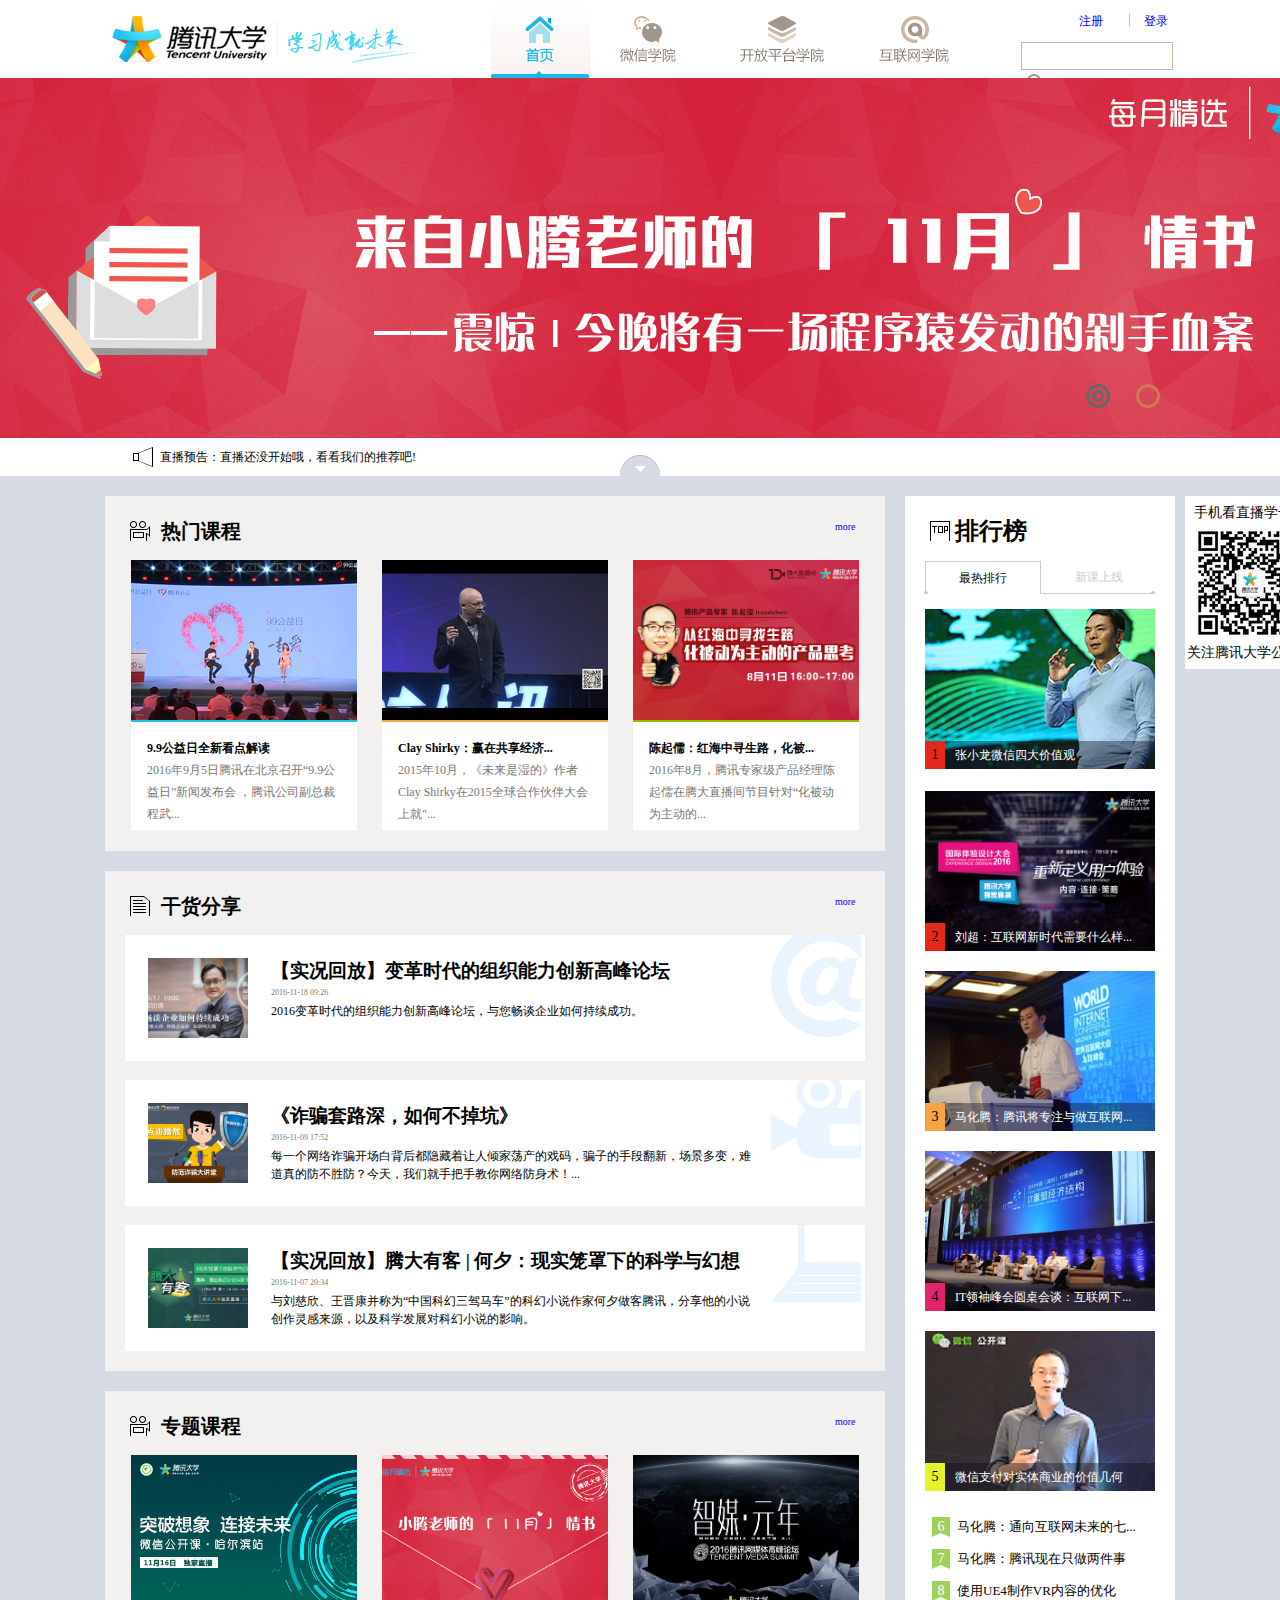
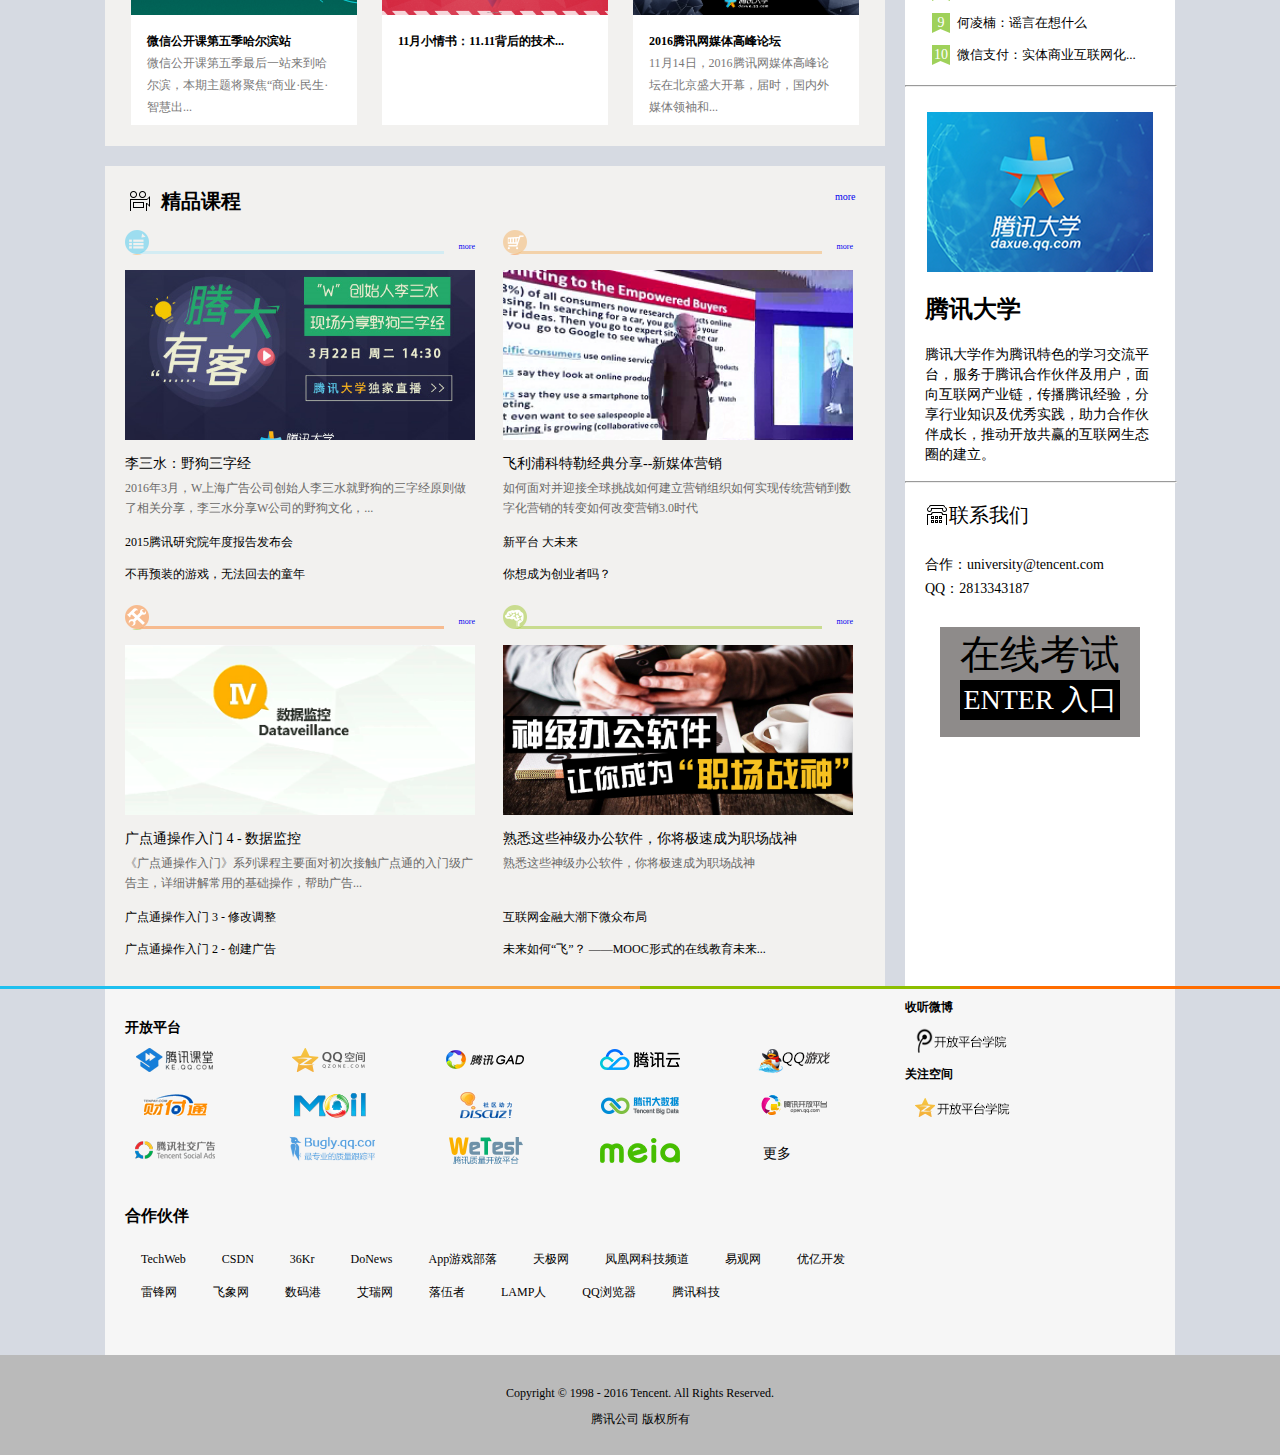
<file: 20161128/txdx.html>
<!DOCTYPE html>
<html lang="en">
<head>
    <meta charset="UTF-8">
    <title>TXDX</title>
    <link rel="stylesheet" href="txdx.css">
</head>
<body>
    <div class="header">
        <div class="headermid">
            <div class="headleft"></div>
            <div class="headmid">
                <div class="headmid1"></div>
                <div class="headmid2"></div>
                <div class="headmid3"></div>
                <div class="headmid4"></div>
            </div>
            <div class="headright">
                <div class="headrighttop">
                    <div class="zhu"><a href="#">注册</a></div>
                    <div class="deng"><a href="#">登录</a></div>
                </div>
                <div class="headrightbottom">
                    <input type="text">
                    <div tanzhao></div>
                </div>
            </div>
        </div>
    </div>
    <div class="s1">
        <div class="lunbo">
            <div class="c1"></div>
            <div class="c11"></div>
            <div class="c2"></div>
            <div class="c22"></div>
        </div>
    </div>
    <div class="s2">
        <div class="lunbounder">
            <div class="xiao1"></div>
            <div class="font">直播预告：直播还没开始哦，看看我们的推荐吧!</div>
            <div class="triangle"></div>
        </div>
    </div>
    <div class="main">
        <div class="mainleft">
            <div class="lefts1">
                <div class="lefts1top">
                    <div class="xiao2"></div>
                    <div class="title">热门课程</div>
                    <div class="more"><a href="#">more</a></div>
                </div>
                <div class="lefts1bottom">
                    <div class="s1hot1 s1hot">
                        <div class="hotpic pic1"></div>
                        <div class="hotfont">
                            <p><a href="#">9.9公益日全新看点解读</a></p>
                            <p class="long">2016年9月5日腾讯在北京召开“9.9公益日”新闻发布会 ，腾讯公司副总裁程武...</p>
                        </div>
                    </div>
                    <div class="s1hot2 s1hot">
                        <div class="hotpic pic2"></div>
                        <div class="hotfont">
                            <p><a href="#">Clay Shirky：赢在共享经济...</a></p>
                            <p class="long">2015年10月，《未来是湿的》作者Clay Shirky在2015全球合作伙伴大会上就"...</p>
                        </div>
                    </div>
                    <div class="s1hot3 s1hot">
                        <div class="hotpic pic3"></div>
                        <div class="hotfont">
                            <p><a href="#">陈起儒：红海中寻生路，化被...</a></p>
                            <p class="long">2016年8月，腾讯专家级产品经理陈起儒在腾大直播间节目针对“化被动为主动的...</p>
                        </div>
                    </div>
                </div>
            </div>
            <div class="lefts2">
                <div class="lefts2-1">
                    <div class="xiao5"></div>
                    <div class="title">干货分享</div>
                    <div class="more"><a href="#">more</a></div>
                </div>
                <div class="lefts2- lefts2-2">
                    <div class="s2-left s2-leftpic1"></div>
                    <div class="s2-2mid">
                        <h3>【实况回放】变革时代的组织能力创新高峰论坛</h3>
                        <p class="time">2016-11-18 09:26</p>
                        <p>2016变革时代的组织能力创新高峰论坛，与您畅谈企业如何持续成功。</p>
                    </div>
                    <div class="s2-2right1"></div>
                </div>
                <div class="lefts2- lefts2-3">
                    <div class="s2-left s2-leftpic2"></div>
                    <div class="s2-2mid">
                        <h3>《诈骗套路深，如何不掉坑》</h3>
                        <p class="time">2016-11-09 17:52</p>
                        <p>每一个网络诈骗开场白背后都隐藏着让人倾家荡产的戏码，骗子的手段翻新，场景多变，难道真的防不胜防？今天，我们就手把手教你网络防身术！...</p>
                    </div>
                    <div class="s2-2right2"></div>
                </div>
                <div class="lefts2- lefts2-4">
                    <div class="s2-left s2-leftpic3"></div>
                    <div class="s2-2mid">
                        <h3>【实况回放】腾大有客 | 何夕：现实笼罩下的科学与幻想</h3>
                        <p class="time">2016-11-07 20:34</p>
                        <p>与刘慈欣、王晋康并称为“中国科幻三驾马车”的科幻小说作家何夕做客腾讯，分享他的小说创作灵感来源，以及科学发展对科幻小说的影响。</p>
                    </div>
                    <div class="s2-2right3"></div>
                </div>                
            </div>
            <div class="lefts3">
                 <div class="lefts1top">
                    <div class="xiao2"></div>
                    <div class="title">专题课程</div>
                    <div class="more"><a href="#">more</a></div>
                </div>
                <div class="lefts1bottom">
                    <div class="s1hot1 s1hot">
                        <div class="hotpic s3pic1"></div>
                        <div class="hotfont">
                            <p><a href="#">微信公开课第五季哈尔滨站</a></p>
                            <p class="long">微信公开课第五季最后一站来到哈尔滨，本期主题将聚焦“商业·民生·智慧出...
                        </div>
                    </div>
                    <div class="s1hot2 s1hot">
                        <div class="hotpic s3pic2"></div>
                        <div class="hotfont">
                            <p><a href="#">11月小情书：11.11背后的技术...</a></p>
                        </div>
                    </div>
                    <div class="s1hot3 s1hot">
                        <div class="hotpic s3pic3"></div>
                        <div class="hotfont">
                            <p><a href="#">2016腾讯网媒体高峰论坛</a></p>
                            <p class="long">11月14日，2016腾讯网媒体高峰论坛在北京盛大开幕，届时，国内外媒体领袖和...
                        </div>
                    </div>
                </div>
            </div>
            <div class="lefts4">
                <div class="lefts1top">
                    <div class="xiao2"></div>
                    <div class="title">精品课程</div>
                    <div class="more"><a href="#">more</a></div>
                </div>
                <div class="lefts4-bottom">
                    <div class="s4box s41">
                        <div class="s41top p1"><a href="#">more</a></div>
                        <div class="s41mid s4midp1"></div>
                        <div class="s41bottom">
                            <p class="s4font1"><a class="#">李三水：野狗三字经</a></p>
                            <p class="s4font2">2016年3月，W上海广告公司创始人李三水就野狗的三字经原则做了相关分享，李三水分享W公司的野狗文化，...</p>
                            <p class="s4font3"><a class="#">2015腾讯研究院年度报告发布会</a><br><a class="#">不再预装的游戏，无法回去的童年</a></p>
                        </div>
                    </div>
                    <div class="s4box s42">
                        <div class="s41top p2"><a href="#">more</a></div>
                        <div class="s41mid s4midp2"></div>
                        <div class="s41bottom">
                            <p class="s4font1"><a class="#">飞利浦科特勒经典分享--新媒体营销</a></p>
                            <p class="s4font2">如何面对并迎接全球挑战如何建立营销组织如何实现传统营销到数字化营销的转变如何改变营销3.0时代</p>
                            <p class="s4font3"><a class="#">新平台 大未来</a><br><a class="#">你想成为创业者吗？</a></p>
                        </div>
                    </div>
                    <div class="s4box s43">
                        <div class="s41top p3"><a href="#">more</a></div>
                        <div class="s41mid s4midp3"></div>
                        <div class="s41bottom">
                            <p class="s4font1"><a class="#">广点通操作入门 4 - 数据监控</a></p>
                            <p class="s4font2">《广点通操作入门》系列课程主要面对初次接触广点通的入门级广告主，详细讲解常用的基础操作，帮助广告...</p>
                            <p class="s4font3"><a class="#">广点通操作入门 3 - 修改调整</a><br><a class="#">广点通操作入门 2 - 创建广告</a></p>
                        </div>
                    </div>
                    <div class="s4box s44">
                        <div class="s41top p4"><a href="#">more</a></div>
                        <div class="s41mid s4midp4"></div>
                        <div class="s41bottom">
                            <p class="s4font1"><a class="#">熟悉这些神级办公软件，你将极速成为职场战神</a></p>
                            <p class="s4font2">熟悉这些神级办公软件，你将极速成为职场战神</p>
                            <p class="s4font3 alone"><a class="#">互联网金融大潮下微众布局</a><br><a class="#">未来如何“飞”？ ——MOOC形式的在线教育未来...</a></p>
                        </div>
                    </div>
                </div>
            </div>
        </div>
        <div class="mainmid">
            <div class="mmd1">
                <div class="mmd1left"></div>
                <div class="mmd1right">排行榜</div>
            </div>
            <div class="mmd2">
                <div class="mmd2pic3"></div>
                <div class="mmd2left">新课上线</div>
                <div class="mmd2right">最热排行</div>
                <div class="clear"></div>
                <div class="mmd2c1"></div>
                <div class="mmd2c2"></div>
                <div class="mmd2pic1">
                    <div class="mmd2n">1</div>
                    <div class="mmd2f">张小龙微信四大价值观</div>
                </div>
            </div>
            <div class="mmd mmd3">
                <div class="mmdleft mmd3left">2</div>
                <div class="mmdright">刘超：互联网新时代需要什么样...</div>
            </div>
            <div class="mmd mmd4">
                <div class="mmdleft mmd4left">3</div>
                <div class="mmdright">马化腾：腾讯将专注与做互联网...</div>
            </div>
            <div class="mmd mmd5">
                <div class="mmdleft mmd5left">4</div>
                <div class="mmdright">IT领袖峰会圆桌会谈：互联网下...</div>
            </div>
            <div class="mmd mmd6">
                <div class="mmdleft mmd6left">5</div>
                <div class="mmdright">微信支付对实体商业的价值几何</div>
            </div>
            <div class="mmd mmd7">
                <div>
                    <div class="mmd7left">6</div>
                    <div class="mmd7right">马化腾：通向互联网未来的七...</div>
                </div>
                <div>
                    <div class="mmd7left">7</div>
                    <div class="mmd7right">马化腾：腾讯现在只做两件事</div>
                </div>
                <div>
                    <div class="mmd7left">8</div>
                    <div class="mmd7right">使用UE4制作VR内容的优化</div>
                </div>
                <div>
                    <div class="mmd7left">9</div>
                    <div class="mmd7right">何凌楠：谣言在想什么</div>
                </div>
                <div>
                    <div class="mmd7left">10</div>
                    <div class="mmd7right">微信支付：实体商业互联网化...</div>
                </div>
                <hr class="line">
            </div>
            <div class="mmd9"></div>
            <div class="mmd10">
                <h2>腾讯大学</h2>
                <p>腾讯大学作为腾讯特色的学习交流平台，服务于腾讯合作伙伴及用户，面向互联网产业链，传播腾讯经验，分享行业知识及优秀实践，助力合作伙伴成长，推动开放共赢的互联网生态圈的建立。</p>
                <hr>
            </div>
            <div class="mmd11">
                <div class="xiao4"></div>
                <div class="contact">联系我们</div>
            </div>
            <div class="mmd12">
                <p>合作：university@tencent.com</p>
                <p>QQ：2813343187</p>
            </div>
            <div class="mmd13">
                <div class="mmd13top">在线考试</div>
                <div class="mmd13bottom">ENTER 入口</div>
            </div>
        </div>
        <div class="mainright">
            <div class="mainrighttop">手机看直播学干货</div>
            <div class="mainrightmid"></div>
            <div class="mainrightbottom">关注腾讯大学公众号</div>
        </div>
    </div>
        <div class="bline b1"></div>
        <div class="bline b2"></div>
        <div class="bline b3"></div>
        <div class="bline b4"></div>
        <div class="clear"></div>
    <div class="footer1">
        <div class="footer1-left">
            <div class="footer1-flat">开放平台</div>
            <div class="footer1-picture">
                <a href=""><div class="footer1-picture1"></div></a>
                <a href=""><div class="footer1-picture2"></div></a>
                <a href=""><div class="footer1-picture3"></div></a>
                <a href=""><div class="footer1-picture4"></div></a>
                <a href=""><div class="footer1-picture5"></div></a>
                <a href=""><div class="footer1-picture6"></div></a>
                <a href=""><div class="footer1-picture7"></div></a>
                <a href=""><div class="footer1-picture8"></div></a>
                <a href=""><div class="footer1-picture9"></div></a>
                <a href=""><div class="footer1-picture10"></div></a>
                <a href=""><div class="footer1-picture11"></div></a>
                <a href=""><div class="footer1-picture12"></div></a>
                <a href=""><div class="footer1-picture13"></div></a>
                <a href=""><div class="footer1-picture14"></div></a>
                <a href="#" class="last">更多</a>
                <div class="clear"></div>
            </div>
            <div class="footer1-bottom">合作伙伴</div>
            <div class="footer1-partner">
                <ul>
                    <li><a href="#">TechWeb</a></li>
                    <li><a href="#">CSDN</a></li>
                    <li><a href="#">36Kr</a></li>
                    <li><a href="#">DoNews</a></li>
                    <li><a href="#">App游戏部落</a></li>
                    <li><a href="#">天极网</a></li>
                    <li><a href="#">凤凰网科技频道</a></li>
                    <li><a href="#">易观网</a></li>
                    <li><a href="#">优亿开发</a></li>
                    <li><a href="#">雷锋网</a></li>
                    <li><a href="#">飞象网</a></li>
                    <li><a href="#">数码港</a></li>
                    <li><a href="#">艾瑞网</a></li>
                    <li><a href="#">落伍者</a></li>
                    <li><a href="#">LAMP人</a></li>
                    <li><a href="#">QQ浏览器</a></li>
                    <li><a href="#">腾讯科技</a></li>
                </ul>
            </div>
        </div>
        <div class="footer1-right">
            <div class="footer1-right1">收听微博</div>
            <div class="footer1-right2"></div>
            <div class="footer1-right3">关注空间</div>
            <div class="footer1-right4"></div>
        </div>
        <div class="clear"></div>
    </div>
    <div class="footer2">
        <p>Copyright © 1998 - 2016 Tencent. All Rights Reserved.</p>
        <p>腾讯公司 版权所有</p>
    </div>
</body>
</html>
</file>
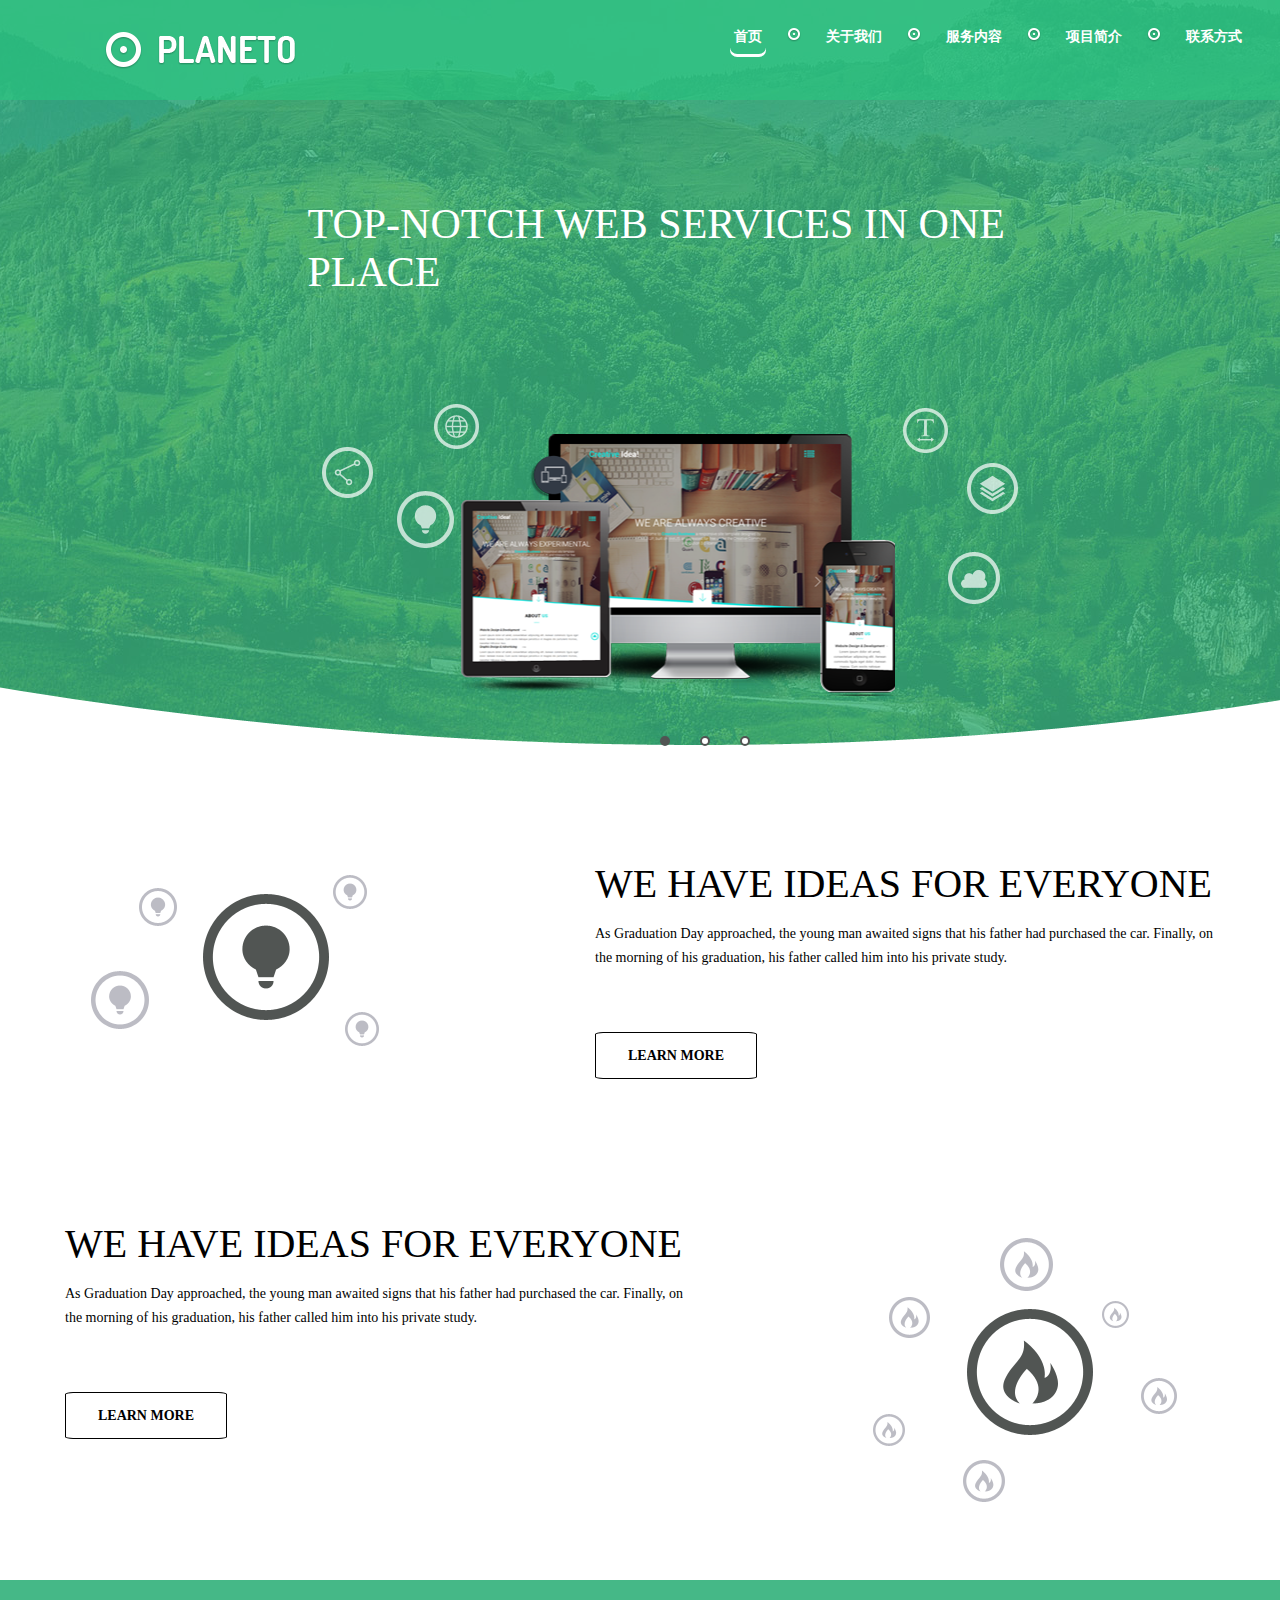
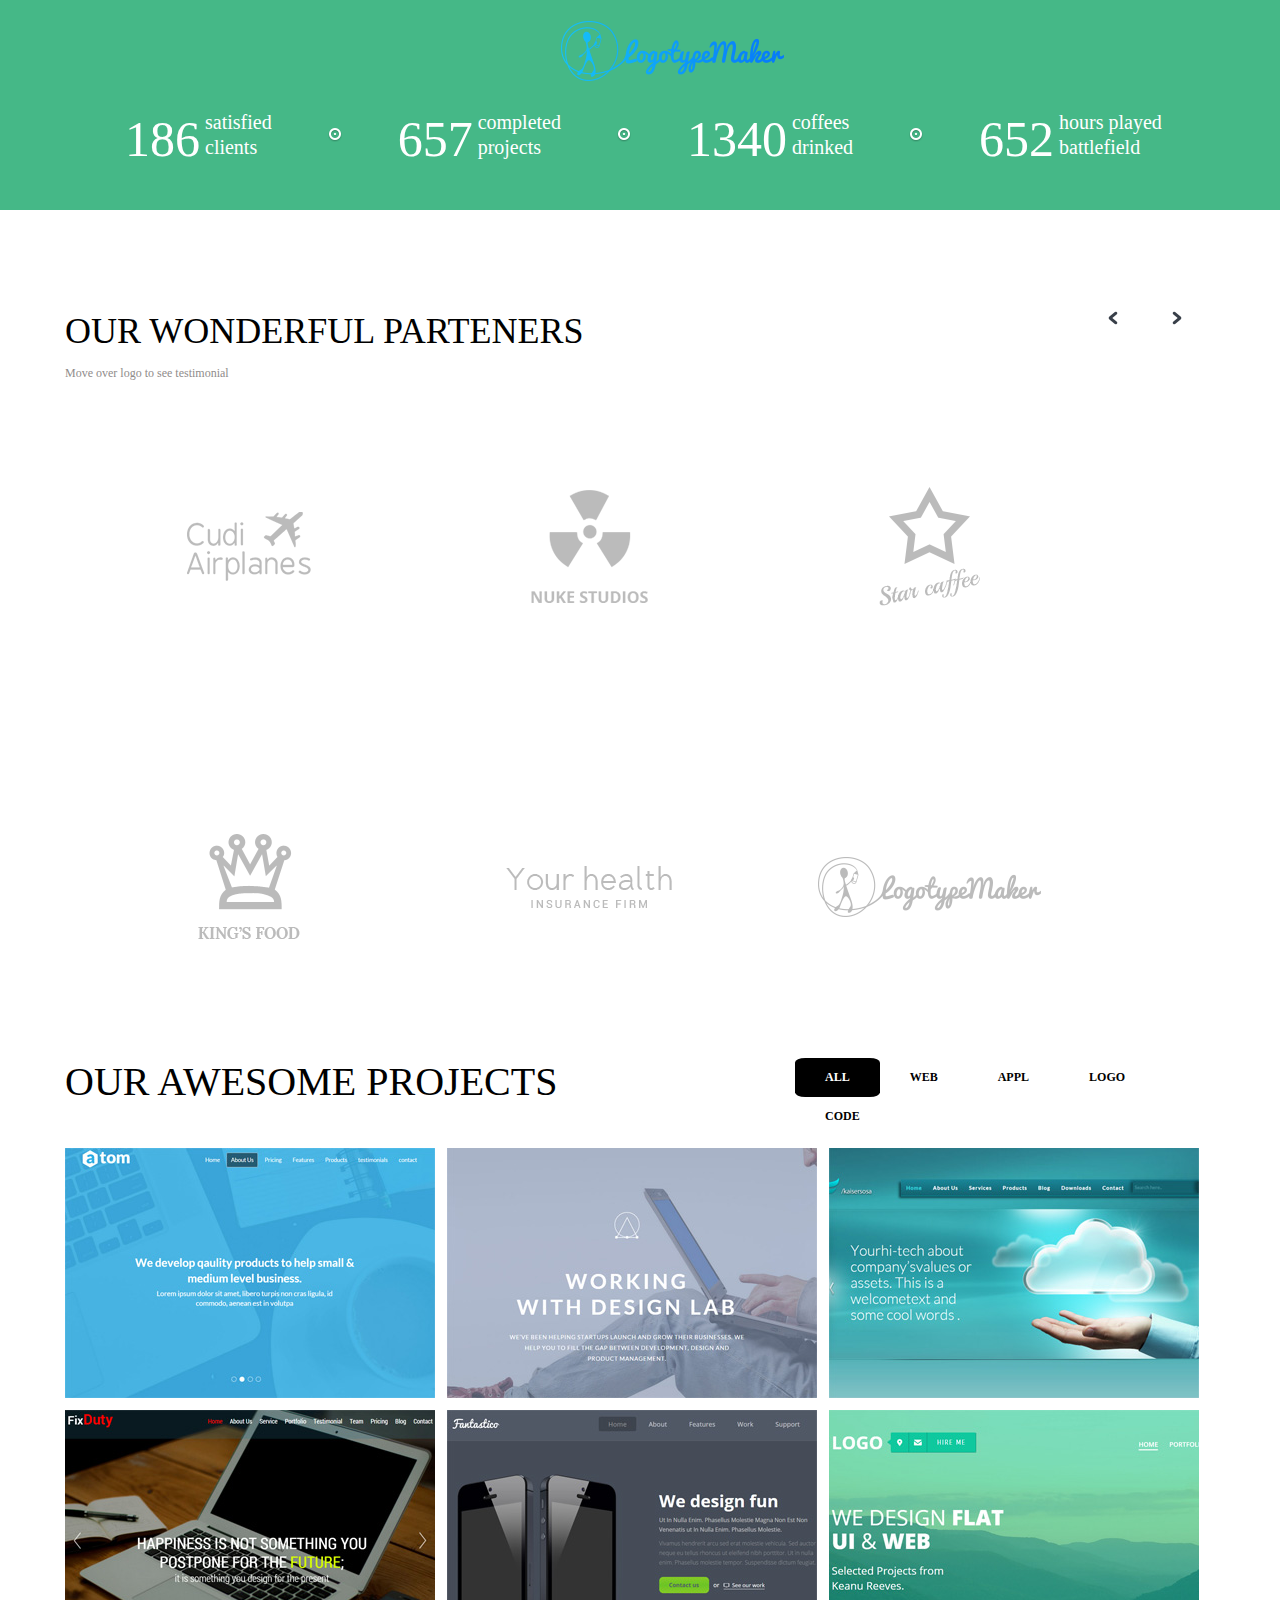
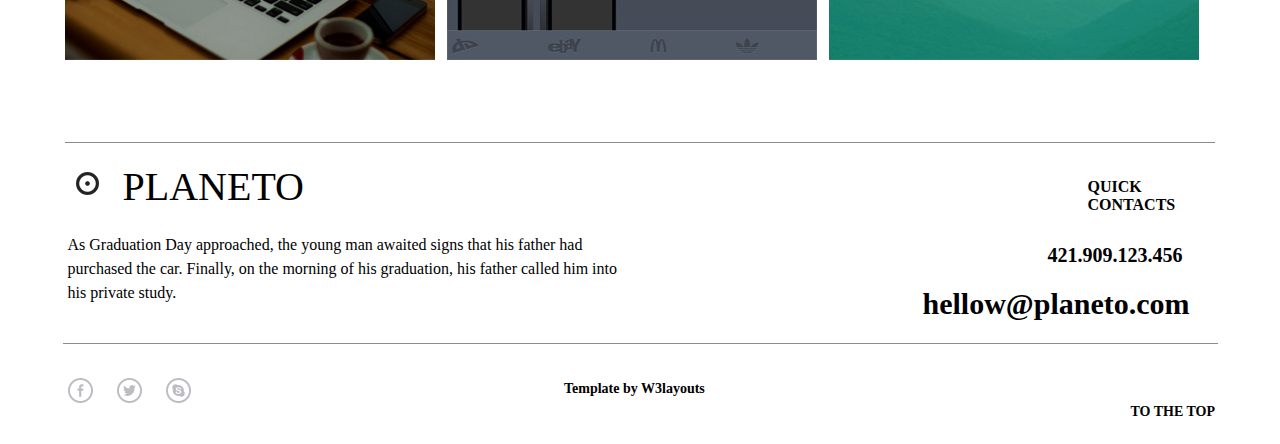
<file: 20161201/studio.html>
<!DOCTYPE html>
<html lang="en">
<head>
    <meta charset="UTF-8">
    <title>Document</title><link rel="stylesheet" href="style.css">
</head>
<body>
    <div id="header" class="header">
        <div class="headertop">
            <div class="headertopin">
                <div class="planelogo"></div>
                <div class="nav">
                    <ul>
                        <li class="nav1"><a href="#">首页</a></li>
                        <li class="navyu"><div class="tab"></div><a href="#">关于我们</a></li>
                        <li class="navyu"><div class="tab"></div><a href="#">服务内容</a></li>
                        <li class="navyu"><div class="tab"></div><a href="#">项目简介</a></li>
                        <li class="navyu"><div class="tab"></div><a href="#">联系方式</a></li>
                        <div class="clear"></div>
                    </ul>
                </div>
                <div class="clear"></div>
            </div>
        </div>
        <div class="headermid">TOP-NOTCH WEB SERVICES IN ONE PLACE</div>
        <div class="headerbottom">
            <div class="headerbottom-left"></div>
                <div class="headerbottom-circle3"></div>
                <div class="headerbottom-circle2"></div>
                <div class="headerbottom-circle1"></div> 
                <div class="headerbottom-mid headerbottom-mid1"></div>
                <div class="headerbottom-mid headerbottom-mid2"></div>
                <div class="headerbottom-mid headerbottom-mid3"></div>
            <div class="headerbottom-right"></div>
            <div class="clear"></div>
        </div>
    </div>
    <div class="section1">
        <div class="section1-left"></div>
        <div class="section1-right">
            <div class="section1-right-title">WE HAVE IDEAS FOR EVERYONE</div>
            <div class="section1-right-content">As Graduation Day approached, the young man awaited signs that his father had purchased the car. Finally, on the morning of his graduation, his father called him into his private study. </div>
            <div class="section1-right-button"><a href="#">LEARN MORE</a></div>
        </div>
    </div>
    <div class="section2">
        <div class="section2-left">
            <div class="section2-left-title">WE HAVE IDEAS FOR EVERYONE</div>
            <div class="section2-left-content">As Graduation Day approached, the young man awaited signs that his father had purchased the car. Finally, on the morning of his graduation, his father called him into his private study.</div>
            <div class="section2-left-button"><a href="#">LEARN MORE</a></div>
        </div>
        <div class="section2-right"></div>
    </div>
    <div class="section3">
        <div class="section3-top"></div>
        <div class="section3-bottom">
            <div class="section3-bottom-number">186</div>
            <div class="section3-bottom-word">satisfied<br>clients</div>
            <div class="section3-bottom-circle"></div>
            <div class="section3-bottom-number">657</div>
            <div class="section3-bottom-word">completed<br>projects</div>
            <div class="section3-bottom-circle"></div>
            <div class="section3-bottom-number">1340</div>
            <div class="section3-bottom-word">coffees<br>drinked</div>
            <div class="section3-bottom-circle"></div>
            <div class="section3-bottom-number">652</div>
            <div class="section3-bottom-word">hours played<br>battlefield</div>
        </div>
    </div>
    <div class="section4">
        <div class="section4-title">OUR WONDERFUL PARTENERS</div>
        <a href="#"><div class="section4-leftarrow"></div></a>
        <a href="#"><div class="section4-rightarrow"></div></a>
        <div class="clear"></div>
        <div class="section4-undertitle">Move over logo to see testimonial</div>
        <div class="section4-picture">
            <div class="section4-picture-box section4-picture1"></div>
            <div class="section4-picture-box section4-picture2"></div>
            <div class="section4-picture-box section4-picture3"></div>
            <div class="section4-picture-box section4-picture4"></div>
            <div class="section4-picture-box section4-picture5"></div>
            <div class="section4-picture-box section4-picture6"></div>
            <div class="clear"></div>
        </div>
    </div>
    <div class="section5">
        <div class="section5-title">OUR AWESOME PROJECTS</div>
        <div class="section5-nav">
            <ul>
                <li class="all"><a href="#">ALL</a></li>
                <li><a href="#">WEB</a></li>
                <li><a href="#">APPL</a></li>
                <li><a href="#">LOGO</a></li>
                <li><a href="#">CODE</a></li>
                <div class="clear"></div>
            </ul>
        </div>
        <div class="clear"></div>
        <div class="section5-picture-box">
            <div class="section5-picture section5-picture1"></div>
            <div class="section5-picture section5-picture2"></div>
            <div class="section5-picture section5-picture3"></div>
            <div class="section5-picture section5-picture4"></div>
            <div class="section5-picture section5-picture5"></div>
            <div class="section5-picture section5-picture6"></div>
            <div class="clear"></div>
        </div>
    </div>
    <div class="section6">
        <div class="section6-left">
            <div class="section6-left-top">
                <div class="section6-left-logo"></div>
                <div class="section6-left-name">PLANETO</div>
            </div>
            <div class="section6-left-bottom">As Graduation Day approached, the young man awaited signs that his father had purchased the car. Finally, on the morning of his graduation, his father called him into his private study. </div>
        </div>
        <div class="section6-right">
            <div class="section6-right-contact">QUICK CONTACTS</div>
            <div class="section6-right-number">421.909.123.456</div>
            <div class="section6-right-email">hellow@planeto.com</div>
        </div>
        <div class="clear"></div>
    </div>
    <div class="footer">
        <a href="#"><div class="footer-left1"></div></a>
        <a href="#"><div class="footer-left2"></div></a>
        <a href="#"><div class="footer-left3"></div></a>
        <div class="footer-mid">Template by W3layouts</div>
        <div class="totop"><a href="#header">TO THE TOP</a></div>
    </div>
</body>
</html>
</file>
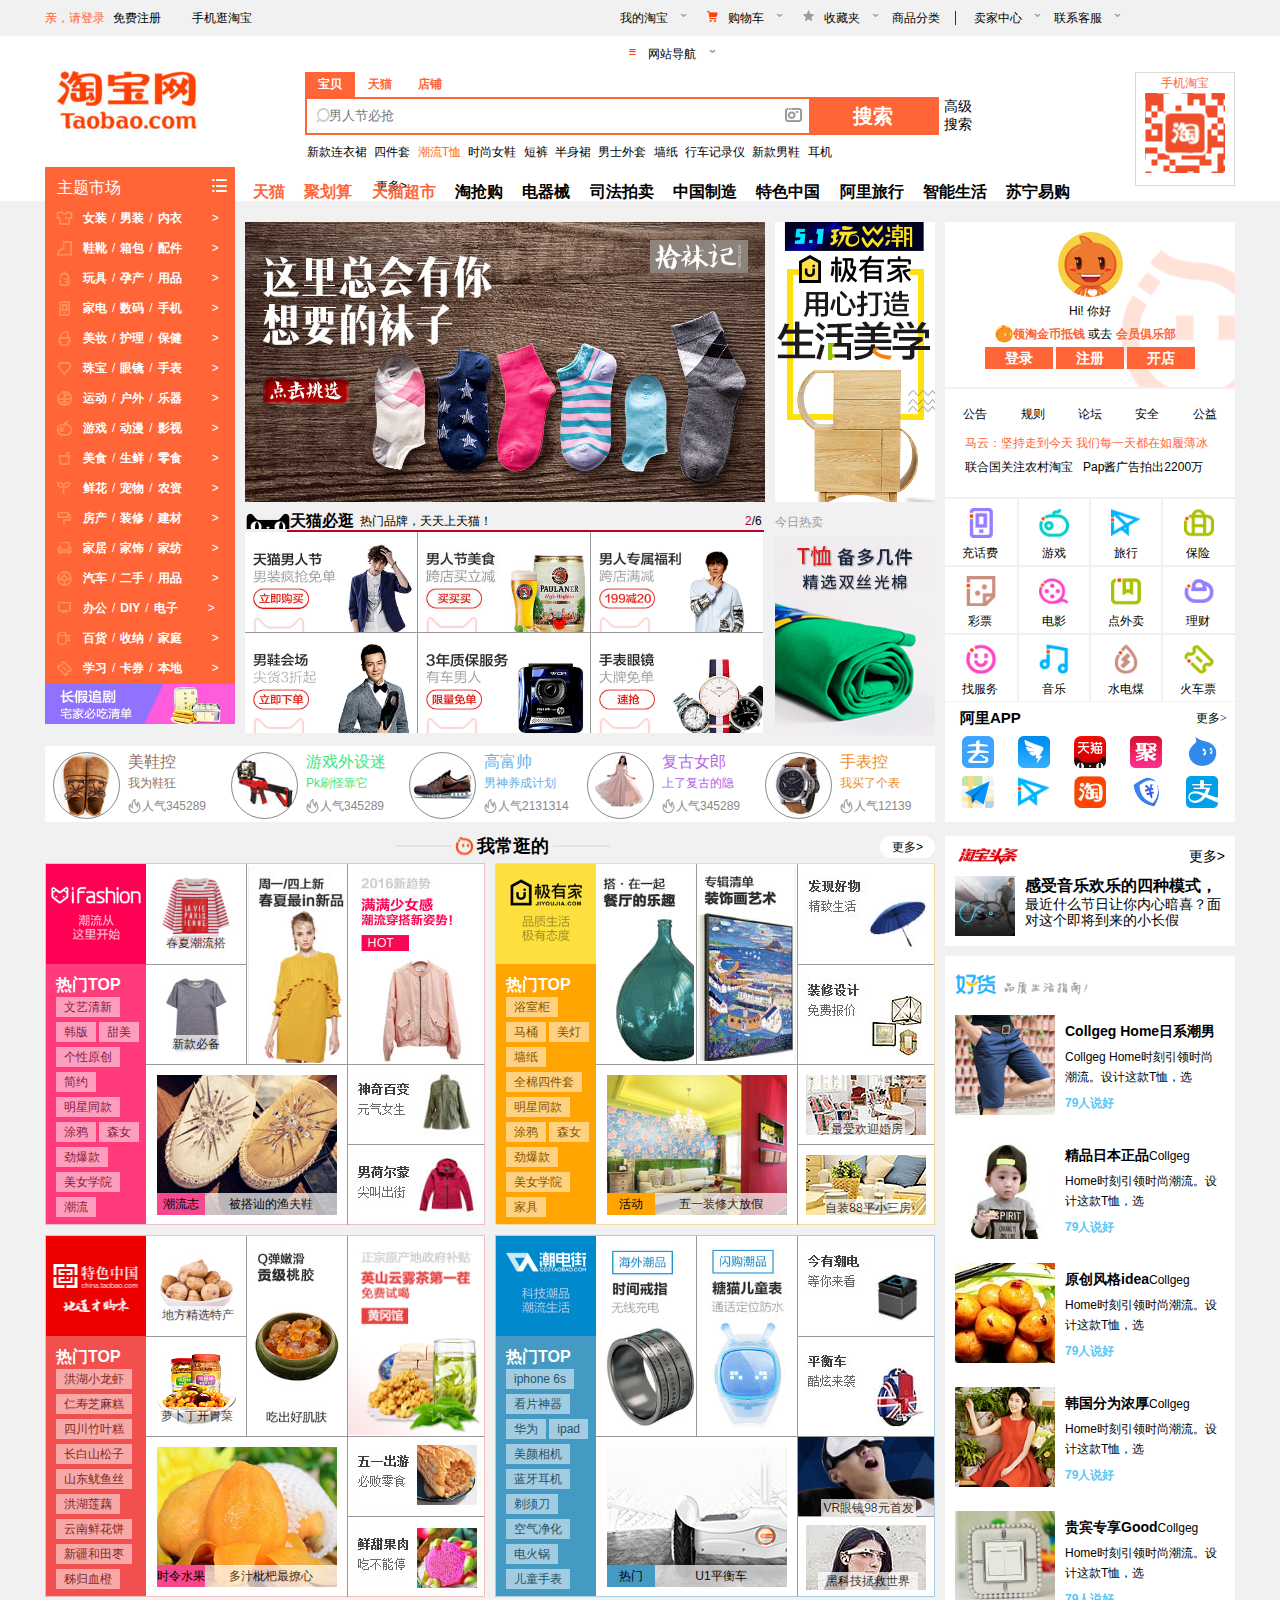
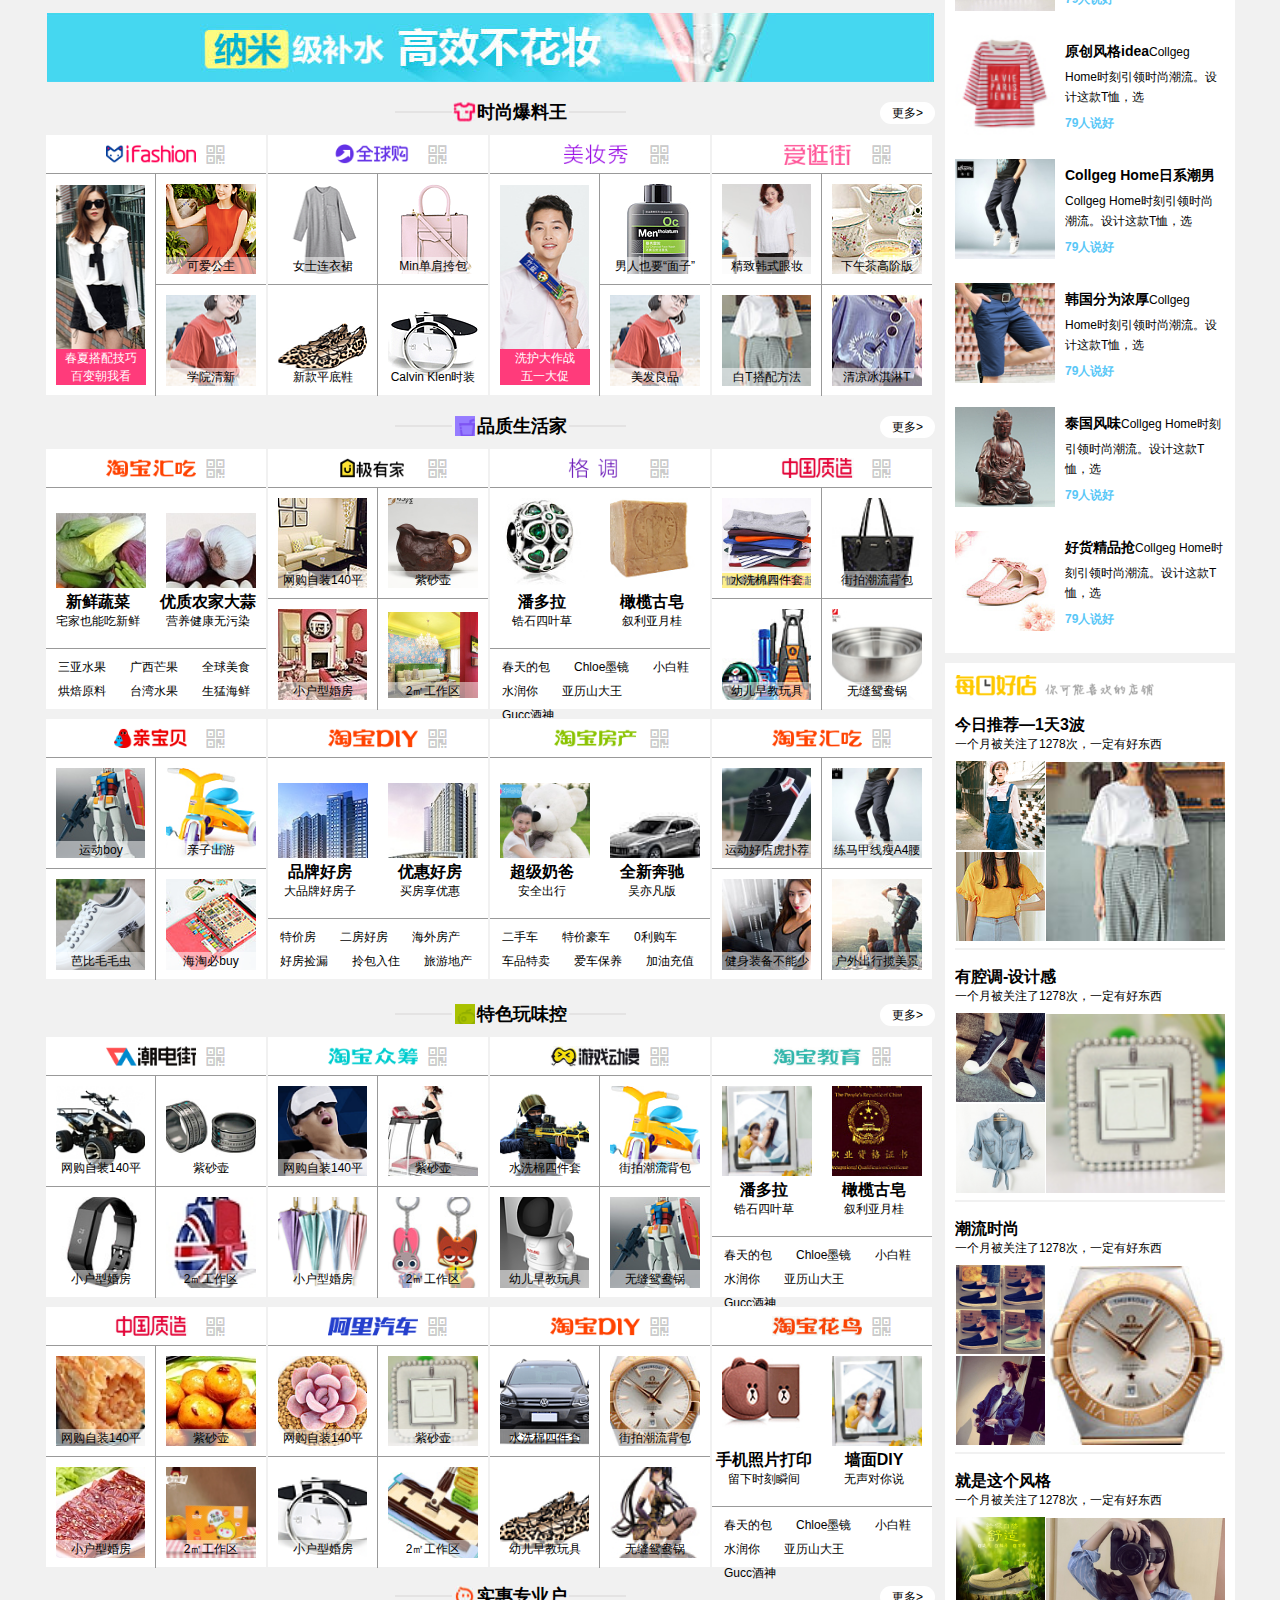
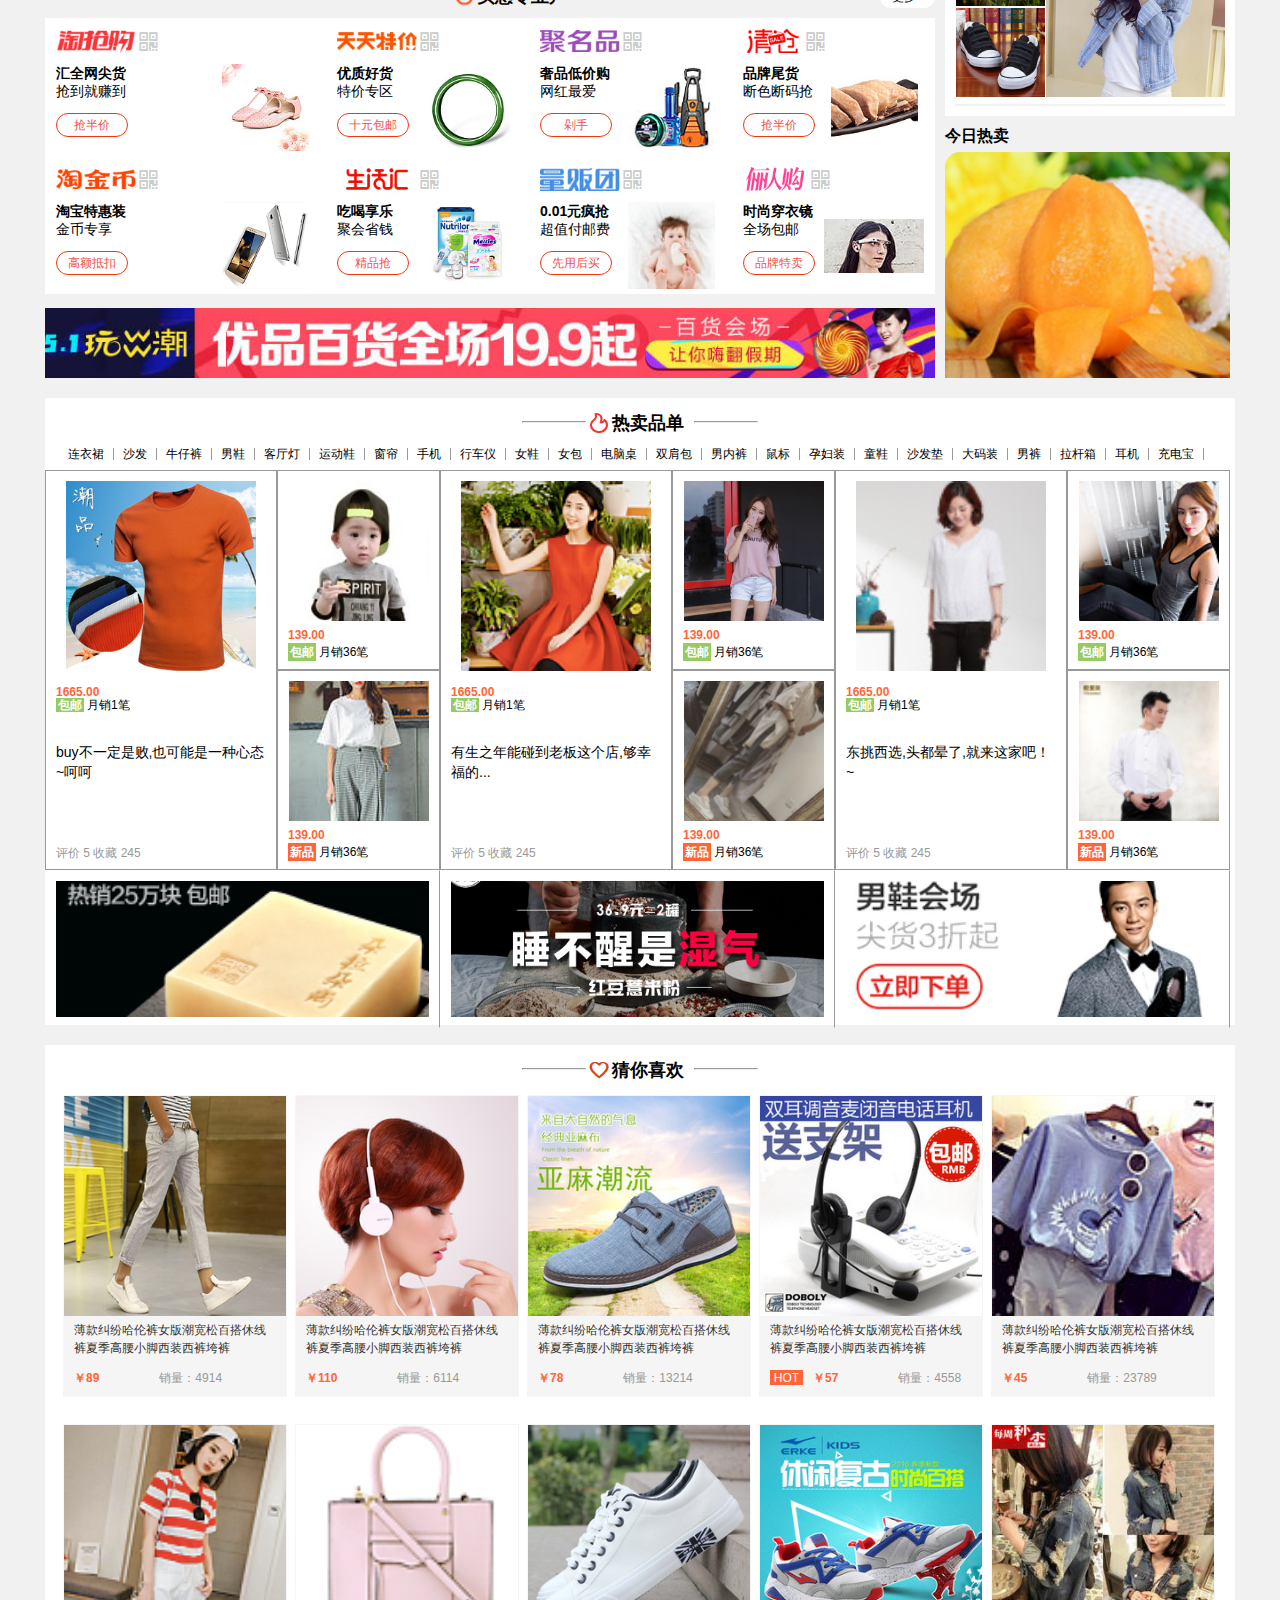
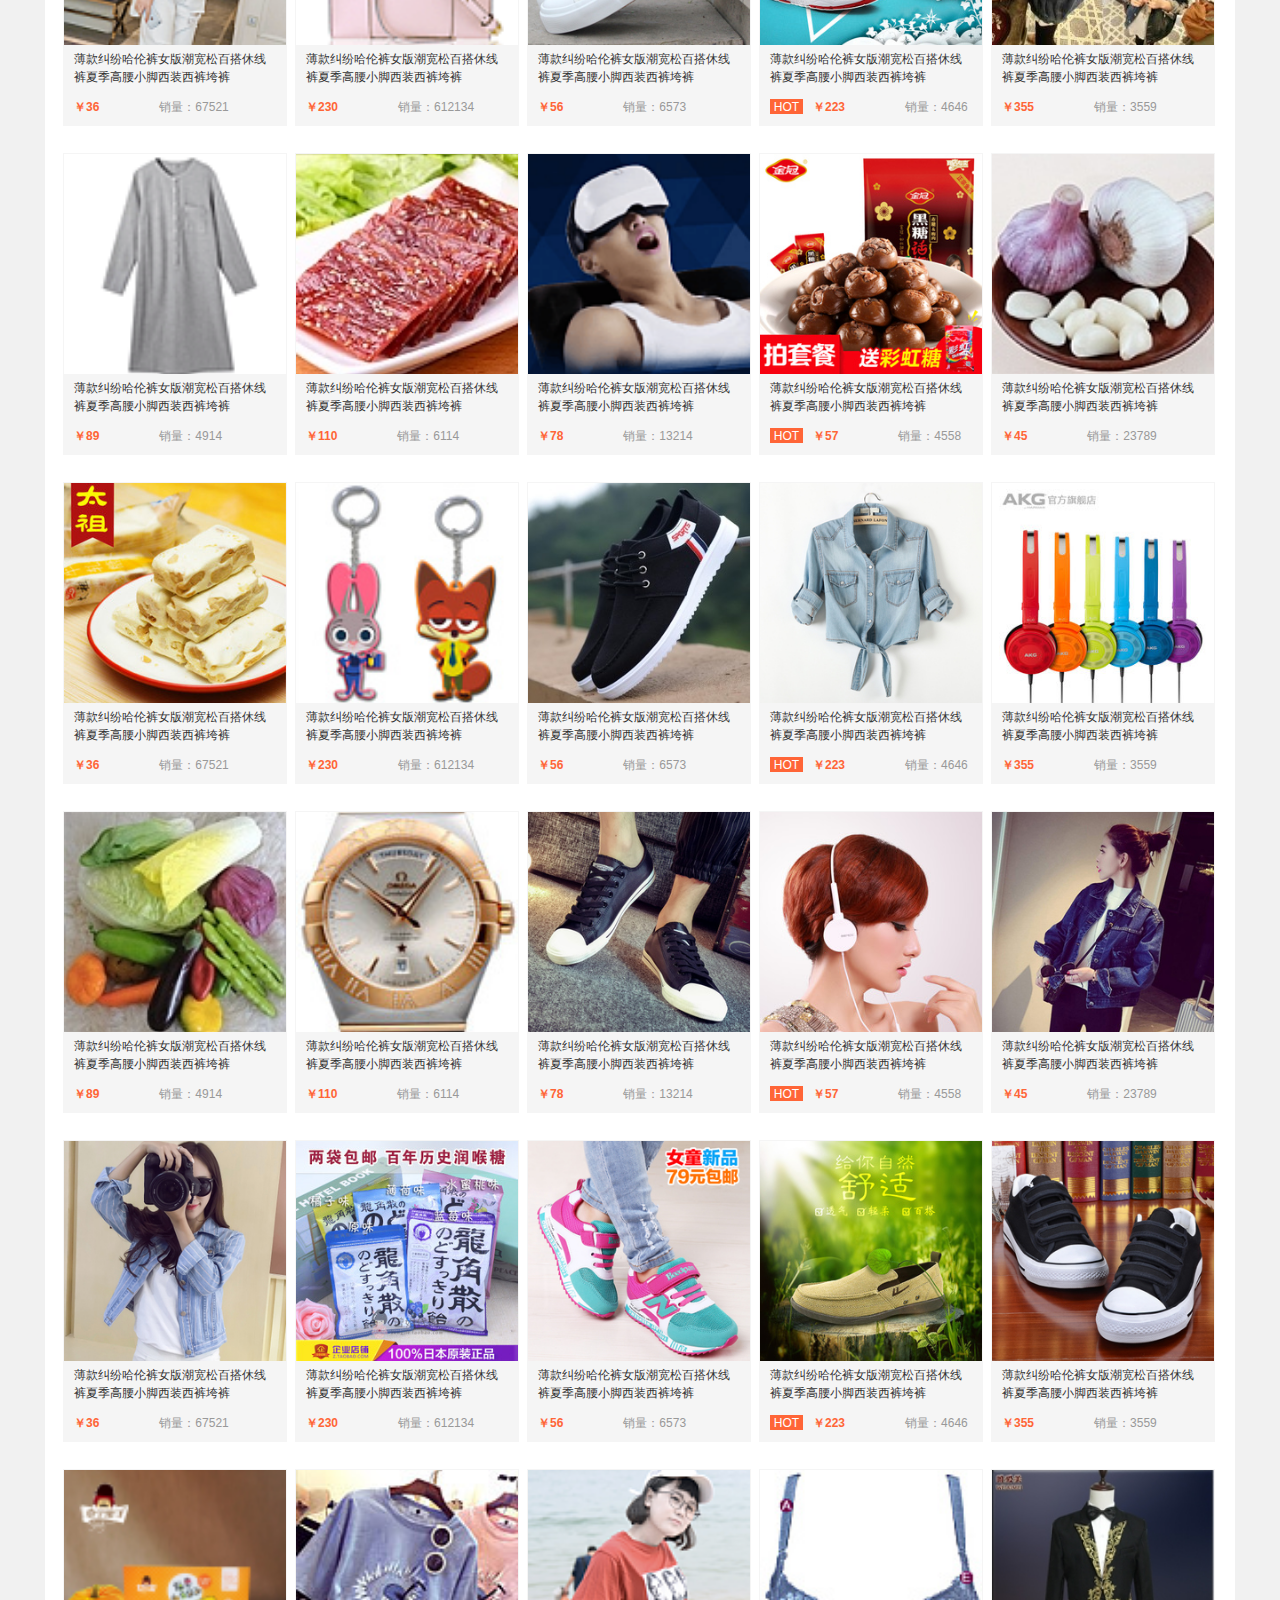
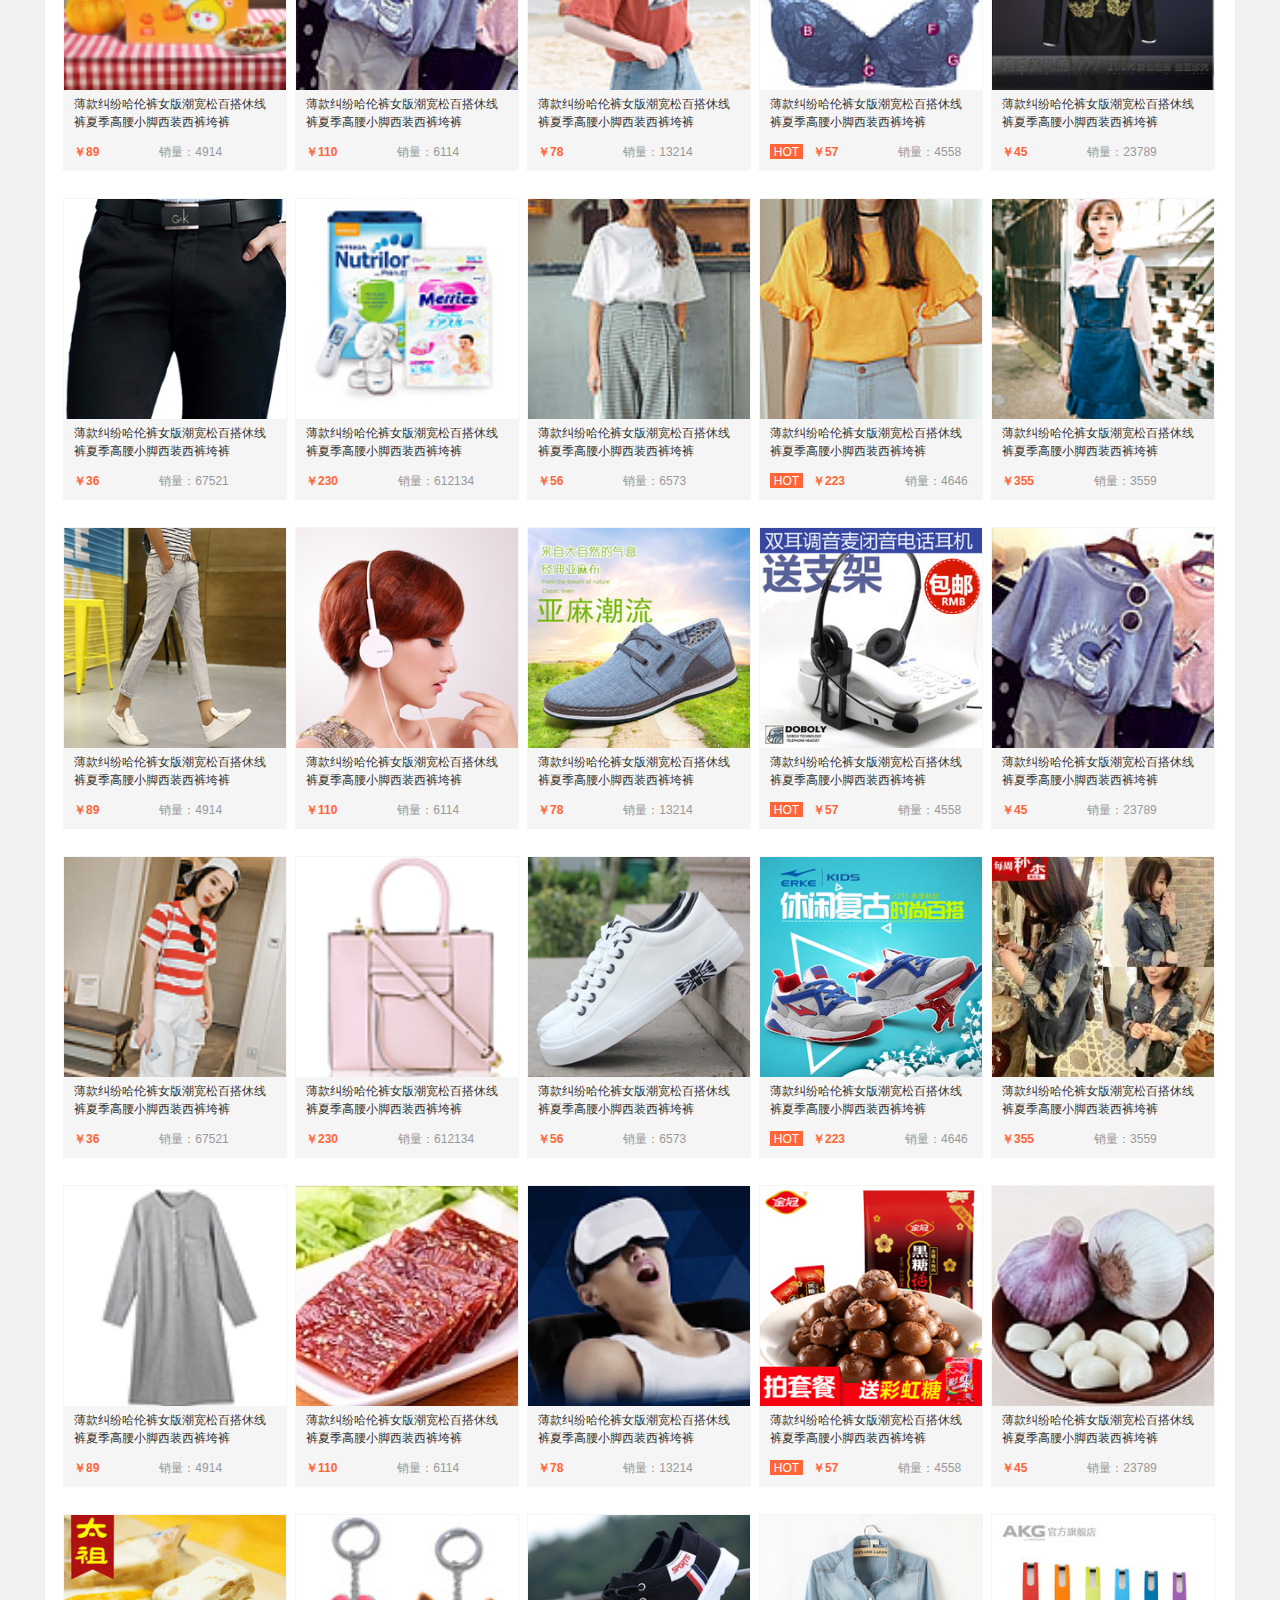
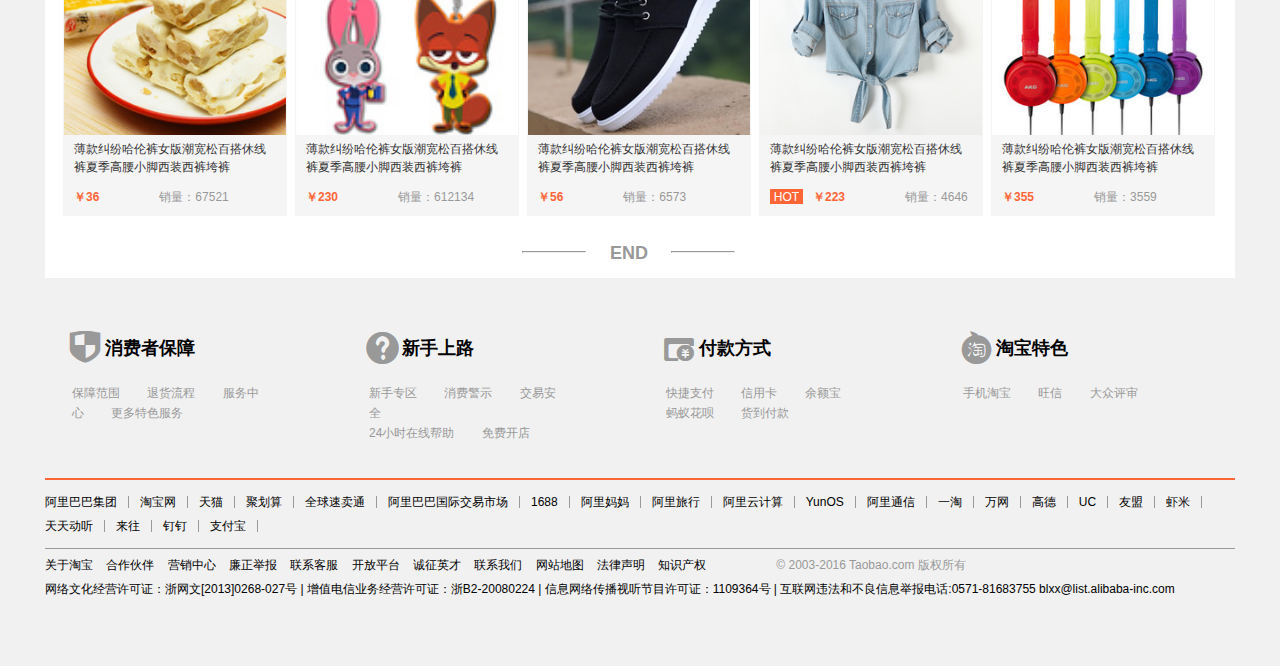
<file: 20161207/taobao.html>
<!DOCTYPE html>
<html lang="en">
<head>
    <meta charset="UTF-8">
    <title>taobao</title>
    <link rel="stylesheet" href="style.css">
</head>
<body>
    <div class="nav">
        <div class="nav-left">
            <a class="login" href="#">亲，请登录</a>
            <a class="free" href="#">免费注册</a>
            <a href="#">手机逛淘宝</a>
        </div>
        <div class="nav-right">
            <ul>
                <li class="li1">
                    <a href="#">我的淘宝</a>
                    <div class="arrow" style="background:url('./images/tb_01_03.png') no-repeat center;"></div>
                </li> 
                <li class="li1-"><span>已买到的宝贝<br>我的足迹</span></li>
                <li class="li2">
                    <div class="arrow" style="background:url('./images/tb_03.png') no-repeat center;"></div>
                    <a href="#">购物车</a>
                    <div class="arrow" style="background:url('./images/tb_01_03.png') no-repeat center;"></div>
                </li> 
                <li class="li2-"><span>查看我的购物车</span></li>
                <li class="li3">
                    <div class="arrow" style="background:url('./images/tb_05.png') no-repeat center;"></div>
                    <a href="#">收藏夹</a>
                    <div class="arrow" style="background:url('./images/tb_01_03.png') no-repeat center;"></div>
                </li> 
                <li class="li3-"><span>收藏的宝贝<br>收藏的店铺</span></li>
                <li class="goods">
                    <a href="#">商品分类</a>
                </li> 
                <li class="sale">
                    <a href="#">卖家中心</a>
                    <div class="arrow" style="background:url('./images/tb_01_03.png') no-repeat center;"></div>
                </li> 
                <li class="li6">
                    <a href="#">联系客服</a>
                    <div class="arrow" style="background:url('./images/tb_01_03.png') no-repeat center;"></div>
                </li> 
                <li class="li6-"><span>消费者客服<br>卖家客服</span></li>
                <li class="li7">
                    <div class="arrow" style="background:url('./images/tb_08.png') no-repeat center;"></div>
                    <a href="#">网站导航</a>
                    <div class="arrow" style="background:url('./images/tb_01_03.png') no-repeat center;"></div>
                </li> 
                <li class="li7-">
                    <div class="theme">
                        <h3>主题市场</h3>
                        <ul>
                            <li>女装<div></div></li>
                            <li>箱包</li>
                            <li>手机</li>
                            <li>手表<div></div></li>
                            <li>游戏</li>
                            <li>鲜花</li>
                            <li>装修</li>
                            <li>汽车</li>
                            <li>定制</li>
                        </ul>
                        <ul>
                            <li>男装</li>
                            <li>婴童<div></div></li>
                            <li>美妆</li>
                            <li>运动</li>
                            <li>动漫</li>
                            <li>宠物<div></div></li>
                            <li>建材</li>
                            <li>二手车<div></div></li>
                            <li>教育</li>
                        </ul>
                        <ul>
                            <li>内衣</li>
                            <li>家电<div></div></li>
                            <li>珠宝</li>
                            <li>户外</li>
                            <li>影视<div></div></li>
                            <li>农资</li>
                            <li>家具</li>
                            <li>办公<div></div></li>
                            <li>卡券</li>
                        </ul>
                        <ul>
                            <li>鞋靴</li>
                            <li>数码</li>
                            <li>眼镜</li>
                            <li>乐器<div></div></li>
                            <li>美食</li>
                            <li>房产</li>
                            <li>百货<div></div></li>
                            <li>企业购</li>
                            <li>本地</li>
                        </ul>
                        <div class="clear"></div>
                    </div>
                    <div class="special">
                        <h3>特色市场</h3>
                        <ul>
                            <li>iFashion</li>
                            <li>全球购<div></div></li>
                            <li>星店</li>
                            <li>运动派<div></div></li>
                            <li>潮电街</li>
                            <li>中国制造</li>
                            <li>亲宝贝<div></div></li>
                            <li>农资</li>
                            <li>俪人购</li>
                            <li>生活汇<div></div></li>
                            <li>试用</li>
                        </ul>
                        <ul>
                            <li>爱逛街<div></div></li>
                            <li>腔调</li>
                            <li>汇吃</li>
                            <li>极有家<div></div></li>
                            <li>拍卖会</li>
                            <li>质+</li>
                            <li>闲鱼</li>
                            <li>天天特价</li>
                            <li>聚名品<div></div></li>
                            <li>全球精选</li>
                            <li>量贩团</li>
                        </ul>
                        <ul>
                            <li>美妆秀</li>
                            <li>淘女郎<div></div></li>
                            <li>格调</li>
                            <li>特色中国</li>
                            <li>淘宝众筹</li>
                            <li>飞猪</li>
                            <li>桃花源<div></div></li>
                            <li>清仓</li>
                            <li>淘抢购</li>
                            <li>非常大牌</li>
                            <li>阿里翻译</li>
                        </ul>
                        <div class="clear"></div>
                    </div>
                    <div class="ali">
                        <h3>阿里APP</h3>
                        <ul>
                            <li>淘宝<div></div></li>
                            <li>聚划算</li>
                            <li>旺信</li>
                            <li>钉钉<div></div></li>
                            <li>虾米音乐</li>
                            <li>爱逛街<div></div></li>
                            <li>网商银行</li>
                        </ul>
                        <ul>
                            <li>天猫<div></div></li>
                            <li>飞猪</li>
                            <li>闲鱼<div></div></li>
                            <li>高德地图</li>
                            <li>淘票票</li>
                            <li>拍卖会<div></div></li>
                            <li>阿里邮箱</li>
                        </ul>
                        <ul>
                            <li>支付宝<div></div></li>
                            <li>蚂蚁聚宝</li>
                            <li>阿里钱盾</li>
                            <li>点点虫<div></div></li>
                            <li>菜鸟裹裹</li>
                            <li>阿里云<div></div></li>
                            <li>阿里众包</li>
                        </ul>
                        <div class="clear"></div>
                    </div>
                    <div class="wonderful">
                        <h3>精彩推荐集</h3>
                        <ul>
                            <li>余额宝<div></div></li>
                            <li>淘公仔</li>
                            <li>淘宝香港</li>
                            <li>淘宝全球</li>
                            <li>闺蜜淘货</li>
                            <li>大众评审</li>
                        </ul>
                        <ul>
                            <li>大牌捡宝</li>
                            <li>浏览器<div></div></li>
                            <li>淘宝台湾</li>
                            <li>淘宝东南亚</li>
                            <li>淘宝视频</li>
                            <li>淘工作</li>
                        </ul>
                        <div class="clear"></div>
                    </div>
                    <div class="clear"></div>
                </li>
            </ul>
        </div>
        <div class="clear"></div>
    </div>
    <div class="header">
        <div class="header-content">
            <div class="header-left"></div>
            <div class="header-center">
                <div class="header-center1">
                    <a class="baobei" href="#">宝贝</a>
                    <a href="#">天猫</a>
                    <a href="#">店铺</a>
                    <div class="clear"></div>
                </div>
                <div>
                    <div class="header-center2">
                        <input class="input" type="text" placeholder="      男人节必抢">
                        <input id="camera" type="file" name="camera">
                        <label for="camera"></label>
                        <div class="sousuo">搜索</div>
                    </div>
                    <div class="senior">高级<br>搜索</div>
                    <div class="clear"></div>
                </div>
                <div class="header-center3">
                    <a href="#">新款连衣裙</a>
                    <a href="#">四件套</a>
                    <a class="shirt" href="#">潮流T恤</a>
                    <a href="#">时尚女鞋</a>
                    <a href="#">短裤</a>
                    <a href="#">半身裙</a>
                    <a href="#">男士外套</a>
                    <a href="#">墙纸</a>
                    <a href="#">行车记录仪</a>
                    <a href="#">新款男鞋</a>
                    <a href="#">耳机</a>
                    <a class="more" href="#">更多&gt</a>
                </div>
                <div class="header-center4">
                    <ul>
                        <li class="color"><a href="#">天猫</a></li>
                        <li class="color"><a href="#">聚划算</a></li>
                        <li class="color"><a href="#">天猫超市</a></li>
                        <li><a href="#">淘抢购</a></li>
                        <li><a href="#">电器械</a></li>
                        <li><a href="#">司法拍卖</a></li>
                        <li><a href="#">中国制造</a></li>
                        <li><a href="#">特色中国</a></li>
                        <li><a href="#">阿里旅行</a></li>
                        <li><a href="#">智能生活</a></li>
                        <li><a href="#">苏宁易购</a></li>
                    </ul>
                </div>
            </div>
            <div class="header-right">
                <p>手机淘宝</p>
                <div class="picture"></div>
            </div>
        </div>
    </div>
    <div class="banner">
        <div class="banner-left">
            <div class="banner-left-top">
                <div class="banner-nav">
                    <div class="navtitle">主题市场</div>
                    <div class="nav1 nav1-1">
                        <div class="open"></div>
                        <div class="pic pic1"></div>
                        <p><a href="#">女装</a>/<a href="#">男装</a>/<a href="#">内衣</a><span>></span></p>
                    </div>
                    <div class="nav1 nav1-2">
                        <div class="open"></div>
                        <div class="pic pic2"></div>
                        <p><a href="#">鞋靴</a>/<a href="#">箱包</a>/<a href="#">配件</a><span>></span></p>
                    </div>
                    <div class="nav1 nav1-3">
                        <div class="open"></div>
                        <div class="pic pic3"></div>
                        <p><a href="#">玩具</a>/<a href="#">孕产</a>/<a href="#">用品</a><span>></span></p>
                    </div>
                    <div class="nav1 nav1-4">
                        <div class="open"></div>
                        <div class="pic pic4"></div>
                        <p><a href="#">家电</a>/<a href="#">数码</a>/<a href="#">手机</a><span>></span></p>
                    </div>
                    <div class="nav1 nav1-5">
                        <div class="open"></div>
                        <div class="pic pic5"></div>
                        <p><a href="#">美妆</a>/<a href="#">护理</a>/<a href="#">保健</a><span>></span></p>
                    </div>
                    <div class="nav1 nav1-6">
                        <div class="open"></div>
                        <div class="pic pic6"></div>
                        <p><a href="#">珠宝</a>/<a href="#">眼镜</a>/<a href="#">手表</a><span>></span></p>
                    </div>
                    <div class="nav1 nav1-7">
                        <div class="open"></div>
                        <div class="pic pic7"></div>
                        <p><a href="#">运动</a>/<a href="#">户外</a>/<a href="#">乐器</a><span>></span></p>
                    </div>
                    <div class="nav1 nav1-8">
                        <div class="open"></div>
                        <div class="pic pic8"></div>
                        <p><a href="#">游戏</a>/<a href="#">动漫</a>/<a href="#">影视</a><span>></span></p>
                    </div>
                    <div class="nav1 nav1-9">
                        <div class="open"></div>
                        <div class="pic pic9"></div>
                        <p><a href="#">美食</a>/<a href="#">生鲜</a>/<a href="#">零食</a><span>></span></p>
                    </div>
                    <div class="nav1 nav1-10">
                        <div class="open"></div>
                        <div class="pic pic10"></div>
                        <p><a href="#">鲜花</a>/<a href="#">宠物</a>/<a href="#">农资</a><span>></span></p>
                    </div>
                    <div class="nav1 nav1-11">
                        <div class="open"></div>
                        <div class="pic pic11"></div>
                        <p><a href="#">房产</a>/<a href="#">装修</a>/<a href="#">建材</a><span>></span></p>
                    </div>
                    <div class="nav1 nav1-12">
                        <div class="open"></div>
                        <div class="pic pic12"></div>
                        <p><a href="#">家居</a>/<a href="#">家饰</a>/<a href="#">家纺</a><span>></span></p>
                    </div>
                    <div class="nav1 nav1-13">
                        <div class="open"></div>
                        <div class="pic pic13"></div>
                        <p><a href="#">汽车</a>/<a href="#">二手</a>/<a href="#">用品</a><span>></span></p>
                    </div>
                    <div class="nav1 nav1-14">
                        <div class="open"></div>
                        <div class="pic pic14"></div>
                        <p><a href="#">办公</a>/<a href="#">DIY</a>/<a href="#">电子</a><span>></span></p>
                    </div>
                    <div class="nav1 nav1-15">
                        <div class="open"></div>
                        <div class="pic pic15"></div>
                        <p><a href="#">百货</a>/<a href="#">收纳</a>/<a href="#">家庭</a><span>></span></p>
                    </div>
                    <div class="nav1 nav1-16">
                        <div class="open"></div>
                        <div class="pic pic16"></div>
                        <p><a href="#">学习</a>/<a href="#">卡券</a>/<a href="#">本地</a><span>></span></p>
                    </div>
                    <div class="navfooter"></div>
                </div>
                <div class="banner-top-center">
                    <div class="banner-hp" style="background:url('./images/taobao_01.jpg') no-repeat center;"></div>
                    <div class="banner-title">
                        <div class="black-cat"></div>
                        <div class="cat1">天猫必逛</div>
                        <div class="cat2">热门品牌，天天上天猫！</div>
                        <div class="cat3"><span class="font1">2</span><span class="font2">/6</span></div>
                    </div>
                    <hr>
                    <div class="banner-content">
                        <div class='picture1' style="background:url('./images/TB1lUFgMFXXXXaAXVXX2kLU.png') no-repeat center;"></div>
                        <div class='picture2' style="background:url('./images/taobao_65.jpg') no-repeat center;"></div>
                        <div class='picture3' style="background:url('./images/TB1ms8iMFXXXXbGXXXX2kLU.png') no-repeat center;"></div>
                        <div class='picture4' style="background:url('./images/TB1ae4MMFXXXXahXFXX2kLU.png') no-repeat center;"></div>
                        <div class='picture5'style="background:url('./images/TB1C5RgMFXXXXagXVXXXXXXXXXX-346-200.png') no-repeat center;"></div>
                        <div class='picture6' style="background:url('./images/TB1g1AwJpXXXXccXXXXwu0bFXXX.png') no-repeat center;"></div>
                    </div>
                </div>
                <div class="banner-top-right">
                    <div class="banner-51" style="background:url('./images/taobao_03.jpg') no-repeat center;"></div>
                    <div class="banner-hot">今日热卖</div>
                    <div class="banner-watch" style="background:url('./images/tb3_59.png') no-repeat center;"></div>
                </div>
            </div>
            <div class="banner-left-bottom">
                <div class="banner-bottom1">
                    <div class="img" style="background:url('./images/taobao_06.jpg') no-repeat center;"></div>
                    <div class="fontbox1">
                        <p>美鞋控<br><span>我为鞋狂</span></p>
                        <div class="fire">
                            <div></div>
                            <span>人气345289</span>
                        </div>
                    </div>
                </div>
                <div class="banner-bottom2">
                    <div class="img" style="background:url('./images/000.jpg') no-repeat center;"></div>
                    <div class="fontbox2">
                        <p>游戏外设迷<br><span>Pk刷怪靠它</span></p>
                        <div class="fire">
                            <div></div>
                            <span>人气345289</span>
                        </div>
                    </div>
                </div>
                <div class="banner-bottom3">
                    <div class="img" style="background:url('./images/001.jpg') no-repeat center;"></div>
                    <div class="fontbox3">
                        <p>高富帅<br><span>男神养成计划</span></p>
                        <div class="fire">
                            <div></div>
                            <span>人气2131314</span>
                        </div>
                    </div>
                </div>
                <div class="banner-bottom4">
                    <div class="img" style="background:url('./images/002.jpg') no-repeat center;"></div>
                    <div class="fontbox4">
                        <p>复古女郎<br><span>上了复古的隐</span></p>
                        <div class="fire">
                            <div></div>
                            <span>人气345289</span>
                        </div>
                    </div>
                </div>
                <div class="banner-bottom5">
                    <div class="img" style="background:url('./images/003.jpg') no-repeat center;"></div>
                    <div class="fontbox5">
                        <p>手表控<br><span>我买了个表</span></p>
                        <div class="fire">
                            <div></div>
                            <span>人气12139</span>
                        </div>
                    </div>
                </div>
            </div>
        </div>
        <div class="banner-right">
            <div class="banner-right1">
                <div class="banner-right1-1"></div>
                <div class="banner-right1-2">Hi! 你好</div>
                <div class="banner-right1-3">
                    <div></div>
                    <p><a href="#">领淘金币抵钱</a> <span>或去</span> <a href="#">会员俱乐部</a></p>
                </div>
                <div class="banner-right1-4">
                    <a href="#">登录</a>
                    <a href="#">注册</a>
                    <a href="#">开店</a>
                </div>
            </div>
            <div class="banner-right2">
                <div>
                    <a href="#">公告</a>
                    <a href="#">规则</a>
                    <a href="#">论坛</a>
                    <a href="#">安全</a>
                    <a href="#">公益</a>
                </div>
                <a class="color" href="#">马云：坚持走到今天 我们每一天都在如履薄冰</a>
                <a href="#">联合国关注农村淘宝 &nbsp&nbspPap酱广告拍出2200万</a>
            </div>
            <div class="banner-right3">
                <a href="#">
                    <div class="plusleft">
                        <div style="background:url('./images/huafei.jpg') no-repeat center;"></div>
                        <span>充话费</span>
                    </div>
                </a>
                <a href="#">
                    <div>
                        <div style="background:url('./images/youxi.jpg') no-repeat center;"></div>
                        <span>游戏</span>
                    </div>
                </a>
                <a href="#">
                    <div>
                        <div style="background:url('./images/lvxing.jpg') no-repeat center;"></div>
                        <span>旅行</span>
                    </div>
                </a>
                <a href="#">
                    <div class="plusright">
                        <div style="background:url('./images/baoxian.jpg') no-repeat center;"></div>
                        <span>保险</span>
                    </div>
                </a>
                <a href="#">
                    <div class="plusleft">
                        <div style="background:url('./images/caipiao.jpg') no-repeat center;"></div>
                        <span>彩票</span>
                    </div>
                </a>
                <a href="#">
                    <div>
                        <div style="background:url('./images/dianying.jpg') no-repeat center;"></div>
                        <span>电影</span>
                    </div>
                </a>
                <a href="#">
                    <div>
                        <div style="background:url('./images/waimai.jpg') no-repeat center;"></div>
                        <span>点外卖</span>
                    </div>
                </a>
                <a href="#">
                    <div class="plusright">
                        <div style="background:url('./images/licia.jpg') no-repeat center;"></div>
                        <span>理财</span>
                    </div>
                </a>
                <a href="#">
                    <div class="plusleft">
                        <div style="background:url('./images/zhaofuwu.jpg') no-repeat center;"></div>
                        <span>找服务</span>
                    </div>
                </a>
                <a href="#">
                    <div>
                        <div style="background:url('./images/yinyue.jpg') no-repeat center;"></div>
                        <span>音乐</span>
                    </div>
                </a>
                <a href="#">
                    <div>
                        <div style="background:url('./images/shuimeiqi.jpg') no-repeat center;"></div>
                        <span>水电煤</span>
                    </div>
                </a>
                <a href="#">
                    <div class="plusright">
                        <div style="background:url('./images/TB1IHDzLVXXXXakapXXXXXXXXXX-48-48.png') no-repeat center;"></div>
                        <span>火车票</span>
                    </div>
                </a>
            </div>
            <div class="banner-right4">
                <div class="banner-right4-1">
                    阿里APP<a href="#">更多></a>
                </div>
                <div class="banner-right4-2">
                    <a href="#"><div class='div1' style="background:url('./images/0001.jpg') no-repeat center;"></div><span class="span1"></span></a>
                    <a href="#"><div class='div2'  style="background:url('./images/0002.jpg') no-repeat center;"></div><span class="span2"></span></a>
                    <a href="#"><div class='div3'  style="background:url('./images/0003.jpg') no-repeat center;"></div><span class="span3"></span></a>
                    <a href="#"><div class='div4'  style="background:url('./images/0004.jpg') no-repeat center;"></div><span class="span4"></span></a>
                    <a href="#"><div class='div5'  style="background:url('./images/0005.png') no-repeat center;"></div><span class="span5"></span></a>
                    <a href="#"><div class='div6'  style="background:url('./images/0006.png') no-repeat center;"></div><span class="span6"></span></a>
                    <a href="#"><div class='div7'  style="background:url('./images/0007.png') no-repeat center;"></div><span class="span7"></span></a>
                    <a href="#"><div class='div8'  style="background:url('./images/0008.jpg') no-repeat center;"></div><span class="span8"></span></a>
                    <a href="#"><div class='div9'  style="background:url('./images/0009.jpg') no-repeat center;"></div><span class="span9"></span></a>
                    <a href="#"><div class='div10'  style="background:url('./images/00010.jpg') no-repeat center;"></div><span class="span10"></span></a>
                </div>
            </div>
        </div>
        <div class="clear"></div>
    </div>
    <div class="maincontent">
        <div class="mainleft">
            <div class="usual-content">
                <div class="all-title usual-title">
                    <hr>
                    <div></div>
                    <span>我常逛的</span>
                    <hr>
                    <a href="#">更多></a>
                </div>
                <div class="usual-box">
                    <div class="usual-box1">
                        <div class="box1-left">
                            <a href="">
                                <div class="box1-left-top">
                                </div>
                            </a>
                            <div class="box1-left-bottom">
                                <div>热门TOP</div>
                                <a href="#">文艺清新</a>
                                <a href="#">韩版</a>
                                <a href="#">甜美</a>
                                <a href="#">个性原创</a>
                                <a href="#">简约</a>
                                <a href="#">明星同款</a>
                                <a href="#">涂鸦</a>
                                <a href="#">森女</a>
                                <a href="#">劲爆款</a>
                                <a href="#">美女学院</a>
                                <a href="#">潮流</a>
                            </div>
                        </div>
                        <div class="box1-right">
                            <div class="box1-right-top">
                                <div class="box1-right-top1">
                                    <div class="box1-right-top1-1 opacity">
                                        <a href="#">春夏潮流搭</a>
                                    </div>
                                    <div class="box1-right-top1-2 opacity">
                                        <a href="#">新款必备</a>
                                    </div>
                                </div>
                                <div class="box1-right-top2 opacity"></div>
                                <div class="box1-right-top3 opacity"></div>
                            </div>
                            <div class="box1-right-bottom">
                                <div class="box1-right-bottom1 opacity">
                                    <span>潮流志</span>
                                    <a href="#">被搭讪的渔夫鞋</a>
                                </div>
                                <div class="box1-right-bottom2 opacity"></div>
                                <div class="box1-right-bottom3 opacity"></div>
                            </div>
                        </div>
                    </div>
                    <div class="usual-box2">
                        <div class="box2-left">
                            <a href="">
                                <div class="box2-left-top">
                                </div>
                            </a>
                            <div class="box2-left-bottom">
                                <div>热门TOP</div>
                                <a href="#">浴室柜</a>
                                <a href="#">马桶</a>
                                <a href="#">美灯</a>
                                <a href="#">墙纸</a>
                                <a href="#">全棉四件套</a>
                                <a href="#">明星同款</a>
                                <a href="#">涂鸦</a>
                                <a href="#">森女</a>
                                <a href="#">劲爆款</a>
                                <a href="#">美女学院</a>
                                <a href="#">家具</a>
                            </div>
                        </div>
                        <div class="box2-right">
                            <div class="box2-right-top">
                                <div class="box2-right-top1 opacity">
                                </div>
                                <div class="box2-right-top2 opacity"></div>
                                <div class="box2-right-top3">
                                    <div class="box2-right-top3-1 opacity"></div>
                                    <div class="box2-right-top3-2 opacity"></div>
                                </div>
                            </div>
                            <div class="box2-right-bottom">
                                <div class="box2-right-bottom1 opacity">
                                    <span>活动</span>
                                    <a href="#">五一装修大放假</a>
                                </div>
                                <div class="box2-right-bottom2 opacity">
                                    <a href="#">最受欢迎婚房</a>
                                </div>
                                <div class="box2-right-bottom3 opacity">
                                    <a href="#">自装88平小三房</a>
                                </div>
                            </div>
                        </div>
                    </div>
                    <div class="usual-box3">
                        <div class="box3-left">
                            <a href="">
                                <div class="box3-left-top">
                                </div>
                            </a>
                            <div class="box3-left-bottom">
                                <div>热门TOP</div>
                                <a href="#">洪湖小龙虾</a>
                                <a href="#">仁寿芝麻糕</a>
                                <a href="#">四川竹叶糕</a>
                                <a href="#">长白山松子</a>
                                <a href="#">山东鱿鱼丝</a>
                                <a href="#">洪湖莲藕</a>
                                <a href="#">云南鲜花饼</a>
                                <a href="#">新疆和田枣</a>
                                <a href="#">秭归血橙</a>
                            </div>
                        </div>
                        <div class="box3-right">
                            <div class="box3-right-top">
                                <div class="box3-right-top1">
                                    <div class="box3-right-top1-1 opacity">
                                        <a href="#">地方精选特产</a>
                                    </div>
                                    <div class="box3-right-top1-2 opacity">
                                        <a href="#">萝卜丁开胃菜</a>
                                    </div>
                                </div>
                                <div class="box3-right-top2 opacity"></div>
                                <div class="box3-right-top3 opacity"></div>
                            </div>
                            <div class="box3-right-bottom">
                                <div class="box3-right-bottom1 opacity">
                                    <span>时令水果</span>
                                    <a href="#">多汁枇杷最撩心</a>
                                </div>
                                <div class="box3-right-bottom2 opacity"></div>
                                <div class="box3-right-bottom3 opacity"></div>
                            </div>
                        </div>
                    </div>
                    <div class="usual-box4">
                        <div class="box4-left">
                            <a href="">
                                <div class="box4-left-top">
                                </div>
                            </a>
                            <div class="box4-left-bottom">
                                <div>热门TOP</div>
                                <a href="#">iphone 6s</a>
                                <a href="#">看片神器</a>
                                <a href="#">华为</a>
                                <a href="#">ipad</a>
                                <a href="#">美颜相机</a>
                                <a href="#">蓝牙耳机</a>
                                <a href="#">剃须刀</a>
                                <a href="#">空气净化</a>
                                <a href="#">电火锅</a>
                                <a href="#">儿童手表</a>
                            </div>
                        </div>
                        <div class="box4-right">
                            <div class="box4-right-top">
                                <div class="box4-right-top1 opacity">
                                </div>
                                <div class="box4-right-top2 opacity"></div>
                                <div class="box4-right-top3">
                                    <div class="box4-right-top3-1 opacity"></div>
                                    <div class="box4-right-top3-2 opacity"></div>
                                </div>
                            </div>
                            <div class="box4-right-bottom">
                                <div class="box4-right-bottom1 opacity">
                                    <span>热门</span>
                                    <a href="#">U1平衡车</a>
                                </div>
                                <div class="box4-right-bottom2 opacity">
                                    <a href="#">VR眼镜98元首发</a>
                                </div>
                                <div class="box4-right-bottom3 opacity">
                                    <a href="#">黑科技拯救世界</a>
                                </div>
                            </div>
                        </div>
                    </div>
                    <div class="clear"></div>
                </div>
                <div class="usual-footer"></div>
            </div>
            <div class="fashion-content">
                <div class="all-title fashion-title">
                    <hr>
                    <div></div>
                    <span>时尚爆料王</span>
                    <hr>
                    <a href="#">更多></a>
                </div>
                <div class="fashion-box">
                    <div class="fashion-box1 fashion-boxall">
                        <div class="fashion-box1-top fashion-box-top">
                            <div class="fashion-box1-top1"></div>                       
                            <span><span></span></span>
                        </div>
                        <div class="fashion-box1-bottom fashion-box-bottom">
                            <div class="fashion-box1-bottom1">
                                <a href="#">春夏搭配技巧<br>百变朝我看</a>
                            </div>
                            <div class="fashion-box1-bottom2 fashion-boxsmall">
                                <a href="#">可爱公主</a>
                            </div>
                            <div class="fashion-box1-bottom3 fashion-boxsmall">
                                <a href="#">学院清新</a>
                            </div>
                        </div>
                    </div>
                    <div class="fashion-box2 fashion-boxall">
                        <div class="fashion-box2-top fashion-box-top">
                            <div class="fashion-box2-top1"></div>
                            <span><span></span></span>
                        </div>
                        <div class="fashion-box2-bottom fashion-box-bottom">
                            <div class="fashion-box2-bottom1 fashion-boxsmall">
                                <a href="#">女士连衣裙</a>
                            </div>
                            <div class="fashion-box2-bottom2 fashion-boxsmall">
                                <a href="#">Min单肩挎包</a>
                            </div>
                            <div class="fashion-box2-bottom3 fashion-boxsmall">
                                <a href="#">新款平底鞋</a>
                            </div>
                            <div class="fashion-box2-bottom4 fashion-boxsmall">
                                <a href="#">Calvin Klen时装</a>
                            </div>
                        </div>
                    </div>
                    <div class="fashion-box3 fashion-boxall">
                        <div class="fashion-box3-top fashion-box-top">
                            <div class="fashion-box3-top1"></div>
                            <span><span></span></span>
                        </div>
                        <div class="fashion-box3-bottom fashion-box-bottom">
                            <div class="fashion-box3-bottom1">
                                <a href="#">洗护大作战<br>五一大促</a>
                            </div>
                            <div class="fashion-box3-bottom2 fashion-boxsmall">
                                <a href="#">男人也要“面子”</a>
                            </div>
                            <div class="fashion-box3-bottom3 fashion-boxsmall">
                                <a href="#">美发良品</a>
                            </div>
                        </div>
                    </div>
                    <div class="fashion-box4 fashion-boxall">
                        <div class="fashion-box4-top fashion-box-top">
                            <div class="fashion-box4-top1"></div>
                            <span><span></span></span>
                        </div>
                        <div class="fashion-box4-bottom fashion-box-bottom">
                            <div class="fashion-box4-bottom1 fashion-boxsmall">
                                <a href="#">精致韩式眼妆</a>
                            </div>
                            <div class="fashion-box4-bottom2 fashion-boxsmall">
                                <a href="#">下午茶高阶版</a>
                            </div>
                            <div class="fashion-box4-bottom3 fashion-boxsmall">
                                <a href="#">白T搭配方法</a>
                            </div>
                            <div class="fashion-box4-bottom4 fashion-boxsmall">
                                <a href="#">清凉冰淇淋T</a>
                            </div>
                        </div>
                    </div>
                    <div class="clear"></div>
                </div>
            </div>
            <div class="quality-content">
                <div class="all-title quality-title">
                    <hr>
                    <div></div>
                    <span>品质生活家</span>
                    <hr>
                    <a href="#">更多></a>
                </div>
                <div class="quality-box">
                    <div class="quality-box1 quality-boxall">
                        <div class="quality-box1-top quality-box-top">
                            <div class="quality-box1-top1"></div>
                            <span><span></span></span>
                        </div>
                        <div class="quality-box1-bottom quality-box-bottom">
                            <div class="quality-box1-bottom1 quality-boxmid">
                                <a href="#"><span>新鲜蔬菜</span><br>宅家也能吃新鲜</a>
                            </div>
                            <div class="quality-box1-bottom2 quality-boxmid">
                                <a href="#"><span>优质农家大蒜</span><br>营养健康无污染</a>
                            </div>
                            <div class="quality-box1-bottom3 quality-boxfont">
                                <a href="#">三亚水果</a>
                                <a href="#">广西芒果</a>
                                <a href="#">全球美食</a>
                                <a href="#">烘焙原料</a>
                                <a href="#">台湾水果</a>
                                <a href="#">生猛海鲜</a>
                            </div>
                        </div>
                    </div>
                    <div class="quality-box2 quality-boxall">
                        <div class="quality-box2-top quality-box-top">
                            <div class="quality-box2-top1"></div>
                            <span><span></span></span>
                        </div>
                        <div class="quality-box2-bottom quality-box-bottom">
                            <div class="quality-box2-bottom1 quality-boxsmall">
                                <a href="#">网购自装140平</a>
                            </div>
                            <div class="quality-box2-bottom2 quality-boxsmall">
                                <a href="#">紫砂壶</a>
                            </div>
                            <div class="quality-box2-bottom3 quality-boxsmall">
                                <a href="#">小户型婚房</a>
                            </div>
                            <div class="quality-box2-bottom4 quality-boxsmall">
                                <a href="#">2㎡工作区</a>
                            </div>
                        </div>
                    </div>
                    <div class="quality-box3 quality-boxall">
                        <div class="quality-box3-top quality-box-top">
                            <div class="quality-box3-top1"></div>
                            <span><span></span></span>
                        </div>
                        <div class="quality-box3-bottom quality-box-bottom">
                            <div class="quality-box3-bottom1 quality-boxmid">
                                <a href="#"><span>潘多拉</span><br>锆石四叶草</a>
                            </div>
                            <div class="quality-box3-bottom2 quality-boxmid">
                                <a href="#"><span>橄榄古皂</span><br>叙利亚月桂</a>
                            </div>
                            <div class="quality-box3-bottom3 quality-boxfont">
                                <a href="#">春天的包</a>
                                <a href="#">Chloe墨镜</a>
                                <a href="#">小白鞋</a>
                                <a href="#">水润你</a>
                                <a href="#">亚历山大王</a>
                                <a href="#">Gucc酒神</a>
                            </div>
                        </div>
                    </div>
                    <div class="quality-box4 quality-boxall">
                        <div class="quality-box4-top quality-box-top">
                            <div class="quality-box4-top1"></div>
                            <span><span></span></span>
                        </div>
                        <div class="quality-box4-bottom quality-box-bottom">
                            <div class="quality-box4-bottom1 quality-boxsmall">
                                <a href="#">水洗棉四件套</a>
                            </div>
                            <div class="quality-box4-bottom2 quality-boxsmall">
                                <a href="#">街拍潮流背包</a>
                            </div>
                            <div class="quality-box4-bottom3 quality-boxsmall">
                                <a href="#">幼儿早教玩具</a>
                            </div>
                            <div class="quality-box4-bottom4 quality-boxsmall">
                                <a href="#">无缝鸳鸯锅</a>
                            </div>
                        </div>
                    </div>
                    <div class="clear"></div>
                </div>
                <div class="quality-anotherbox">
                    <div class="quality-box2 quality-boxall">
                        <div class="quality-box2-top quality-box-top">
                            <div class="quality-box2-top1"></div>
                            <span><span></span></span>
                        </div>
                        <div class="quality-box2-bottom quality-box-bottom">
                            <div class="quality-box2-bottom1 quality-boxsmall">
                                <a href="#">运动boy</a>
                            </div>
                            <div class="quality-box2-bottom2 quality-boxsmall">
                                <a href="#">亲子出游</a>
                            </div>
                            <div class="quality-box2-bottom3 quality-boxsmall">
                                <a href="#">芭比毛毛虫</a>
                            </div>
                            <div class="quality-box2-bottom4 quality-boxsmall">
                                <a href="#">海淘必buy</a>
                            </div>
                        </div>
                    </div>
                    <div class="quality-box1 quality-boxall">
                        <div class="quality-box1-top quality-box-top">
                            <div class="quality-box1-top1"></div>
                            <span><span></span></span>
                        </div>
                        <div class="quality-box1-bottom quality-box-bottom">
                            <div class="quality-box1-bottom1 quality-boxmid">
                                <a href="#"><span>品牌好房</span><br>大品牌好房子</a>
                            </div>
                            <div class="quality-box1-bottom2 quality-boxmid">
                                <a href="#"><span>优惠好房</span><br>买房享优惠</a>
                            </div>
                            <div class="quality-box1-bottom3 quality-boxfont">
                                <a href="#">特价房</a>
                                <a href="#">二房好房</a>
                                <a href="#">海外房产</a>
                                <a href="#">好房捡漏</a>
                                <a href="#">拎包入住</a>
                                <a href="#">旅游地产</a>
                            </div>
                        </div>
                    </div>
                    <div class="quality-box3 quality-boxall">
                        <div class="quality-box3-top quality-box-top">
                            <div class="quality-box3-top1"></div>
                            <span><span></span></span>
                        </div>
                        <div class="quality-box3-bottom quality-box-bottom">
                            <div class="quality-box3-bottom1 quality-boxmid">
                                <a href="#"><span>超级奶爸</span><br>安全出行</a>
                            </div>
                            <div class="quality-box3-bottom2 quality-boxmid">
                                <a href="#"><span>全新奔驰</span><br>吴亦凡版</a>
                            </div>
                            <div class="quality-box3-bottom3 quality-boxfont">
                                <a href="#">二手车</a>
                                <a href="#">特价豪车</a>
                                <a href="#">0利购车</a>
                                <a href="#">车品特卖</a>
                                <a href="#">爱车保养</a>
                                <a href="#">加油充值</a>
                            </div>
                        </div>
                    </div>
                    <div class="quality-box4 quality-boxall">
                        <div class="quality-box4-top quality-box-top">
                            <div class="quality-box4-top1"></div>
                            <span><span></span></span>
                        </div>
                        <div class="quality-box4-bottom quality-box-bottom">
                            <div class="quality-box4-bottom1 quality-boxsmall">
                                <a href="#">运动好店虎扑荐</a>
                            </div>
                            <div class="quality-box4-bottom2 quality-boxsmall">
                                <a href="#">练马甲线瘦A4腰</a>
                            </div>
                            <div class="quality-box4-bottom3 quality-boxsmall">
                                <a href="#">健身装备不能少</a>
                            </div>
                            <div class="quality-box4-bottom4 quality-boxsmall">
                                <a href="#">户外出行揽美景</a>
                            </div>
                        </div>
                    </div>
                </div>  
            </div>
            <div class="special-content">
                <div class="all-title special-title">
                    <hr>
                    <div></div>
                    <span>特色玩味控</span>
                    <hr>
                    <a href="#">更多></a>
                </div>
                <div class="special-box">
                    <div class="quality-box2 quality-boxall">
                        <div class="quality-box2-top quality-box-top">
                            <div class="quality-box2-top1" id="special-box1-top"></div>
                            <span><span></span></span>
                        </div>
                        <div class="quality-box2-bottom quality-box-bottom">
                            <div class="quality-box2-bottom1 quality-boxsmall" id="special-box1-bottom1">
                                <a href="#">网购自装140平</a>
                            </div>
                            <div class="quality-box2-bottom2 quality-boxsmall" id="special-box1-bottom2">
                                <a href="#">紫砂壶</a>
                            </div>
                            <div class="quality-box2-bottom3 quality-boxsmall" id="special-box1-bottom3">
                                <a href="#">小户型婚房</a>
                            </div>
                            <div class="quality-box2-bottom4 quality-boxsmall" id="special-box1-bottom4">
                                <a href="#">2㎡工作区</a>
                            </div>
                        </div>
                    </div>
                    <div class="quality-box2 quality-boxall">
                        <div class="quality-box2-top quality-box-top">
                            <div class="quality-box2-top1"></div>
                            <span><span></span></span>
                        </div>
                        <div class="quality-box2-bottom quality-box-bottom">
                            <div class="quality-box2-bottom1 quality-boxsmall">
                                <a href="#">网购自装140平</a>
                            </div>
                            <div class="quality-box2-bottom2 quality-boxsmall">
                                <a href="#">紫砂壶</a>
                            </div>
                            <div class="quality-box2-bottom3 quality-boxsmall">
                                <a href="#">小户型婚房</a>
                            </div>
                            <div class="quality-box2-bottom4 quality-boxsmall">
                                <a href="#">2㎡工作区</a>
                            </div>
                        </div>
                    </div>
                    <div class="quality-box4 quality-boxall">
                        <div class="quality-box4-top quality-box-top">
                            <div class="quality-box4-top1"></div>
                            <span><span></span></span>
                        </div>
                        <div class="quality-box4-bottom quality-box-bottom">
                            <div class="quality-box4-bottom1 quality-boxsmall">
                                <a href="#">水洗棉四件套</a>
                            </div>
                            <div class="quality-box4-bottom2 quality-boxsmall">
                                <a href="#">街拍潮流背包</a>
                            </div>
                            <div class="quality-box4-bottom3 quality-boxsmall">
                                <a href="#">幼儿早教玩具</a>
                            </div>
                            <div class="quality-box4-bottom4 quality-boxsmall">
                                <a href="#">无缝鸳鸯锅</a>
                            </div>
                        </div>
                    </div>
                    <div class="quality-box3 quality-boxall">
                        <div class="quality-box3-top quality-box-top">
                            <div class="quality-box3-top1"></div>
                            <span><span></span></span>
                        </div>
                        <div class="quality-box3-bottom quality-box-bottom">
                            <div class="quality-box3-bottom1 quality-boxmid">
                                <a href="#"><span>潘多拉</span><br>锆石四叶草</a>
                            </div>
                            <div class="quality-box3-bottom2 quality-boxmid">
                                <a href="#"><span>橄榄古皂</span><br>叙利亚月桂</a>
                            </div>
                            <div class="quality-box3-bottom3 quality-boxfont">
                                <a href="#">春天的包</a>
                                <a href="#">Chloe墨镜</a>
                                <a href="#">小白鞋</a>
                                <a href="#">水润你</a>
                                <a href="#">亚历山大王</a>
                                <a href="#">Gucc酒神</a>
                            </div>
                        </div>
                    </div>
                    <div class="clear"></div>
                </div>
                <div class="special2-box">
                    <div class="quality-box2 quality-boxall">
                        <div class="quality-box2-top quality-box-top">
                            <div class="quality-box2-top1" id="special2-box1-top"></div>
                            <span><span></span></span>
                        </div>
                        <div class="quality-box2-bottom quality-box-bottom">
                            <div class="quality-box2-bottom1 quality-boxsmall" id="special2-box1-bottom1">
                                <a href="#">网购自装140平</a>
                            </div>
                            <div class="quality-box2-bottom2 quality-boxsmall" id="special2-box1-bottom2">
                                <a href="#">紫砂壶</a>
                            </div>
                            <div class="quality-box2-bottom3 quality-boxsmall" id="special2-box1-bottom3">
                                <a href="#">小户型婚房</a>
                            </div>
                            <div class="quality-box2-bottom4 quality-boxsmall" id="special2-box1-bottom4">
                                <a href="#">2㎡工作区</a>
                            </div>
                        </div>
                    </div>
                    <div class="quality-box2 quality-boxall">
                        <div class="quality-box2-top quality-box-top">
                            <div class="quality-box2-top1"></div>
                            <span><span></span></span>
                        </div>
                        <div class="quality-box2-bottom quality-box-bottom">
                            <div class="quality-box2-bottom1 quality-boxsmall">
                                <a href="#">网购自装140平</a>
                            </div>
                            <div class="quality-box2-bottom2 quality-boxsmall">
                                <a href="#">紫砂壶</a>
                            </div>
                            <div class="quality-box2-bottom3 quality-boxsmall">
                                <a href="#">小户型婚房</a>
                            </div>
                            <div class="quality-box2-bottom4 quality-boxsmall">
                                <a href="#">2㎡工作区</a>
                            </div>
                        </div>
                    </div>
                    <div class="quality-box4 quality-boxall">
                        <div class="quality-box4-top quality-box-top">
                            <div class="quality-box4-top1"></div>
                            <span><span></span></span>
                        </div>
                        <div class="quality-box4-bottom quality-box-bottom">
                            <div class="quality-box4-bottom1 quality-boxsmall">
                                <a href="#">水洗棉四件套</a>
                            </div>
                            <div class="quality-box4-bottom2 quality-boxsmall">
                                <a href="#">街拍潮流背包</a>
                            </div>
                            <div class="quality-box4-bottom3 quality-boxsmall">
                                <a href="#">幼儿早教玩具</a>
                            </div>
                            <div class="quality-box4-bottom4 quality-boxsmall">
                                <a href="#">无缝鸳鸯锅</a>
                            </div>
                        </div>
                    </div>
                    <div class="quality-box3 quality-boxall">
                        <div class="quality-box3-top quality-box-top">
                            <div class="quality-box3-top1"></div>
                            <span><span></span></span>
                        </div>
                        <div class="quality-box3-bottom quality-box-bottom">
                            <div class="quality-box3-bottom1 quality-boxmid">
                                <a href="#"><span>手机照片打印</span><br>留下时刻瞬间</a>
                            </div>
                            <div class="quality-box3-bottom2 quality-boxmid">
                                <a href="#"><span>墙面DIY</span><br>无声对你说</a>
                            </div>
                            <div class="quality-box3-bottom3 quality-boxfont">
                                <a href="#">春天的包</a>
                                <a href="#">Chloe墨镜</a>
                                <a href="#">小白鞋</a>
                                <a href="#">水润你</a>
                                <a href="#">亚历山大王</a>
                                <a href="#">Gucc酒神</a>
                            </div>
                        </div>
                    </div>
                    <div class="clear"></div>
                </div>
            </div>
            <div class="benefit-content">
                <div class="all-title benefit-title">
                    <hr>
                    <div></div>
                    <span>实惠专业户</span>
                    <hr>
                    <a href="#">更多></a>
                </div>
                <div class="benefit-box">
                    <div class="benefit-box1 benefit-big">
                        <div class="benefit-top">
                            <span></span>
                            <a href="#"><span></span></a>
                        </div>
                        <div class="benefit-bottom">
                            <div class="benefit-bottom-left">
                                <p><span>汇全网尖货</span><br>抢到就赚到</p>
                                <a href="#">抢半价</a>
                            </div>
                            <div class="benefit-bottom-right">
                            </div>
                        </div>
                    </div>
                    <div class="benefit-box2 benefit-small">
                        <div class="benefit-top">
                            <span></span>
                            <a href="#"><span></span></a>
                        </div>
                        <div class="benefit-bottom">
                            <div class="benefit-bottom-left">
                                <p><span>优质好货</span><br>特价专区</p>
                                <a href="#">十元包邮</a>
                            </div>
                            <div class="benefit-bottom-right">
                            </div>
                        </div>
                    </div>
                    <div class="benefit-box3 benefit-small">
                        <div class="benefit-top">
                            <span></span>
                            <a href="#"><span></span></a>
                        </div>
                        <div class="benefit-bottom">
                            <div class="benefit-bottom-left">
                                <p><span>奢品低价购</span><br>网红最爱</p>
                                <a href="#">剁手</a>
                            </div>
                            <div class="benefit-bottom-right">
                            </div>
                        </div>
                    </div>
                    <div class="benefit-box4 benefit-small">
                        <div class="benefit-top">
                            <span></span>
                            <a href="#"><span></span></a>
                        </div>
                        <div class="benefit-bottom">
                            <div class="benefit-bottom-left">
                                <p><span>品牌尾货</span><br>断色断码抢</p>
                                <a href="#">抢半价</a>
                            </div>
                            <div class="benefit-bottom-right">
                            </div>
                        </div>
                    </div>
                    <div class="benefit-box5 benefit-big">
                        <div class="benefit-top">
                            <span></span>
                            <a href="#"><span></span></a>
                        </div>
                        <div class="benefit-bottom">
                            <div class="benefit-bottom-left">
                                <p><span>淘宝特惠装</span><br>金币专享</p>
                                <a href="#">高额抵扣</a>
                            </div>
                            <div class="benefit-bottom-right">
                            </div>
                        </div>
                    </div>
                    <div class="benefit-box6 benefit-small">
                        <div class="benefit-top">
                            <span></span>
                            <a href="#"><span></span></a>
                        </div>
                        <div class="benefit-bottom">
                            <div class="benefit-bottom-left">
                                <p><span>吃喝享乐</span><br>聚会省钱</p>
                                <a href="#">精品抢</a>
                            </div>
                            <div class="benefit-bottom-right">
                            </div>
                        </div>
                    </div>
                    <div class="benefit-box7 benefit-small">
                        <div class="benefit-top">
                            <span></span>
                            <a href="#"><span></span></a>
                        </div>
                        <div class="benefit-bottom">
                            <div class="benefit-bottom-left">
                                <p><span>0.01元疯抢</span><br>超值付邮费</p>
                                <a href="#">先用后买</a>
                            </div>
                            <div class="benefit-bottom-right">
                            </div>
                        </div>
                    </div>
                    <div class="benefit-box8 benefit-small">
                        <div class="benefit-top">
                            <span></span>
                            <a href="#"><span></span></a>
                        </div>
                        <div class="benefit-bottom">
                            <div class="benefit-bottom-left">
                                <p><span>时尚穿衣镜</span><br>全场包邮</p>
                                <a href="#">品牌特卖</a>
                            </div>
                            <div class="benefit-bottom-right">
                            </div>
                        </div>
                    </div>
                </div>
                <div class="benefit-footer"></div>
            </div>
        </div>
        <div class="mainright">
            <div class="mainright1">
                <div class="mainright1-top">
                    <span></span>
                    <a href="#">更多></a>
                </div>
                <div class="mainright1-bottom">
                    <span></span>
                    <a href="#"><span>感受音乐欢乐的四种模式，</span>最近什么节日让你内心暗喜？面对这个即将到来的小长假</a>
                </div>
            </div>
            <div class="mainright2">
                <a href="#" class="mainright2-title"></a>
                <a href="#" class="mainright2-1">
                    <div></div>
                    <p><span>Collgeg Home日系潮男</span>Collgeg Home时刻引领时尚潮流。设计这款T恤，选<br><span class="color">79人说好</span></p>
                </a>
                <a href="#" class="mainright2-2">
                    <div></div>
                    <p><span>精品日本正品</span>Collgeg Home时刻引领时尚潮流。设计这款T恤，选<br><span class="color">79人说好</span></p>
                </a>
                <a href="#" class="mainright2-3">
                    <div></div>
                    <p><span>原创风格idea</span>Collgeg Home时刻引领时尚潮流。设计这款T恤，选<br><span class="color">79人说好</span></p>
                </a>
                <a href="#" class="mainright2-4">
                    <div></div>
                    <p><span>韩国分为浓厚</span>Collgeg Home时刻引领时尚潮流。设计这款T恤，选<br><span class="color">79人说好</span></p>
                </a>
                <a href="#" class="mainright2-5">
                    <div></div>
                    <p><span>贵宾专享Good</span>Collgeg Home时刻引领时尚潮流。设计这款T恤，选<br><span class="color">79人说好</span></p>
                </a>
                <a href="#" class="mainright2-6">
                    <div></div>
                    <p><span>原创风格idea</span>Collgeg Home时刻引领时尚潮流。设计这款T恤，选<br><span class="color">79人说好</span></p>
                </a>
                <a href="#" class="mainright2-7">
                    <div></div>
                    <p><span>Collgeg Home日系潮男</span>Collgeg Home时刻引领时尚潮流。设计这款T恤，选<br><span class="color">79人说好</span></p>
                </a>
                <a href="#" class="mainright2-8">
                    <div></div>
                    <p><span>韩国分为浓厚</span>Collgeg Home时刻引领时尚潮流。设计这款T恤，选<br><span class="color">79人说好</span></p>
                </a>
                <a href="#" class="mainright2-9">
                    <div></div>
                    <p><span>泰国风味</span>Collgeg Home时刻引领时尚潮流。设计这款T恤，选<br><span class="color">79人说好</span></p>
                </a>
                <a href="#" class="mainright2-10">
                    <div></div>
                    <p><span>好货精品抢</span>Collgeg Home时刻引领时尚潮流。设计这款T恤，选<br><span class="color">79人说好</span></p>
                </a>
            </div>
            <div class="mainright3">
                <a href="#" class="mainright3-title"></a>
                <a href="#" class="mainright3-1">
                    <p><span>今日推荐—1天3波</span><br>一个月被关注了1278次，一定有好东西</p>
                    <div>
                        <div>
                            <div></div>
                            <span></span>
                        </div>
                        <span></span>
                    </div>
                </a>
                <a href="#" class="mainright3-2">
                    <p><span>有腔调-设计感</span><br>一个月被关注了1278次，一定有好东西</p>
                    <div>
                        <div>
                            <div></div>
                            <span></span>
                        </div>
                        <span></span>
                    </div>
                </a>
                <a href="#" class="mainright3-3">
                    <p><span>潮流时尚</span><br>一个月被关注了1278次，一定有好东西</p>
                    <div>
                        <div>
                            <div></div>
                            <span></span>
                        </div>
                        <span></span>
                    </div>
                </a>
                <a href="#" class="mainright3-4">
                    <p><span>就是这个风格</span><br>一个月被关注了1278次，一定有好东西</p>
                    <div>
                        <div>
                            <div></div>
                            <span></span>
                        </div>
                        <span></span>
                    </div>
                </a>
            </div>
            <div class="mainright4">
                <p>今日热卖</p>
                <div></div>
            </div>
        </div>
        <div class="clear"></div>
    </div>
    <div class="hotcontent">
        <div class="hot-title">
            <hr>
            <div></div>
            <span>热卖品单</span>
            <hr>
        </div>
        <div class="hot-nav">
            <ul>
                <li><a href="#">连衣裙</a></li>
                <li><a href="#">沙发</a></li>
                <li><a href="#">牛仔裤</a></li>
                <li><a href="#">男鞋</a></li>
                <li><a href="#">客厅灯</a></li>
                <li><a href="#">运动鞋</a></li>
                <li><a href="#">窗帘</a></li>
                <li><a href="#">手机</a></li>
                <li><a href="#">行车仪</a></li>
                <li><a href="#">女鞋</a></li>
                <li><a href="#">女包</a></li>
                <li><a href="#">电脑桌</a></li>
                <li><a href="#">双肩包</a></li>
                <li><a href="#">男内裤</a></li>
                <li><a href="#">鼠标</a></li>
                <li><a href="#">孕妇装</a></li>
                <li><a href="#">童鞋</a></li>
                <li><a href="#">沙发垫</a></li>
                <li><a href="#">大码装</a></li>
                <li><a href="#">男裤</a></li>
                <li><a href="#">拉杆箱</a></li>
                <li><a href="#">耳机</a></li>
                <li><a href="#">充电宝</a></li>
            </ul>
            <div class="clear"></div>
        </div>
        <div class="hot-main">
           <div class="hot-main-left">
               <div class="hot-left-top">
                   <div class="hot-big">
                       <div></div>
                       <a href="#" class="font"><span>1665.00<br></span><span class="hot-baoyou">包邮</span>月销1笔</a>
                       <p>buy不一定是败,也可能是一种心态~呵呵</p>
                       <span>评价 5 收藏 245</span>
                       <a href="#" class="orange">
                           <p>限时抢购，赶紧的</p>
                           <div>去看看</div>
                       </a>
                   </div>
                   <span class="hot-small">
                       <div>
                           <div style="background: url('./images/TB1IQELMpXXXXcKXVXXXXXXXXXX-340-340.jpg_120x120.jpg') no-repeat center;"></div>
                           <a href="#"><span>139.00<br></span><span class="hot-baoyou">包邮</span>月销36笔</a>
                           <a href="#" class="orange">
                                <p>限时抢购，赶紧的</p>
                                <div>去看看</div>
                            </a>
                       </div>
                       <div>
                           <div style="background: url('./images/TB1fzPdLFXXXXXNapXXNx3t4VXX-120-120.jpg') no-repeat center;"></div>
                           <a href="#"><span>139.00<br></span><span id="cheng">新品</span>月销36笔</a>
                           <a href="#" class="orange">
                                <p>限时抢购，赶紧的</p>
                                <div>去看看</div>
                            </a>
                       </div>
                   </span>
               </div>
               <div class="clear"></div>
               <div class="hot-left-bottom"></div>
           </div> 
           <div class="hot-main-left">
               <div class="hot-left-top">
                   <div class="hot-big">
                       <div style="background: url('./images/TB1j9QaMXXXXXXEapXXuAZJYXXX-180-180.png') no-repeat center;"></div>
                       <a href="#" class="font"><span>1665.00<br></span><span class="hot-baoyou">包邮</span>月销1笔</a>
                       <p>有生之年能碰到老板这个店,够幸福的...</p>
                       <span>评价 5 收藏 245</span>
                       <a href="#" class="orange">
                           <p>限时抢购，赶紧的</p>
                           <div>去看看</div>
                       </a>
                   </div>
                   <span class="hot-small">
                       <div>
                           <div style="background: url('./images/tb4_107.png') no-repeat center;"></div>
                           <a href="#"><span>139.00<br></span><span class="hot-baoyou">包邮</span>月销36笔</a>
                           <a href="#" class="orange">
                                <p>限时抢购，赶紧的</p>
                                <div>去看看</div>
                            </a>
                       </div>
                       <div>
                           <div style="background: url('./images/tb4_114.png') no-repeat center;"></div>
                           <a href="#"><span>139.00<br></span><span id="cheng">新品</span>月销36笔</a>
                           <a href="#" class="orange">
                                <p>限时抢购，赶紧的</p>
                                <div>去看看</div>
                            </a>
                       </div>
                   </span>
               </div>
               <div class="clear"></div>
               <div class="hot-left-bottom hot-center-bottom"></div>
           </div> 
           <div class="hot-main-left">
               <div class="hot-left-top">
                   <div class="hot-big">
                       <div style="background: url('./images/TB19rhSMpXXXXciXFXXXXXXXXXX_!!0-item_pic.jpg_100x100.jpg') no-repeat center;"></div>
                       <a href="#" class="font"><span>1665.00<br></span><span class="hot-baoyou">包邮</span>月销1笔</a>
                       <p>东挑西选,头都晕了,就来这家吧！~</p>
                       <span>评价 5 收藏 245</span>
                       <a href="#" class="orange">
                           <p>限时抢购，赶紧的</p>
                           <div>去看看</div>
                       </a>
                   </div>
                   <span class="hot-small">
                       <div>
                           <div style="background: url('./images/TB1mV._MpXXXXaFXXXXj64lTXXX-200-200.jpg_120x120.jpg') no-repeat center;"></div>
                           <a href="#"><span>139.00<br></span><span class="hot-baoyou">包邮</span>月销36笔</a>
                           <a href="#" class="orange">
                                <p>限时抢购，赶紧的</p>
                                <div>去看看</div>
                            </a>
                       </div>
                       <div>
                           <div style="background: url('./images/TB1HCioHFXXXXc9aXXXXXXXXXXX_!!0-item_pic.jpg_100x100.jpg') no-repeat center;"></div>
                           <a href="#"><span>139.00<br></span><span id="cheng">新品</span>月销36笔</a>
                           <a href="#" class="orange">
                                <p>限时抢购，赶紧的</p>
                                <div>去看看</div>
                            </a>
                       </div>
                   </span>
               </div>
               <div class="clear"></div>
               <div class="hot-left-bottom hot-right-bottom"></div>
           </div>  
           <div class="clear"></div>
        </div>
    </div>
    <div class="guess">
        <div class="hot-title">
            <hr>
            <div></div>
            <span>猜你喜欢</span>
            <hr>
        </div>
        <div class="clear"></div>
        <div class="guess-main">
            <div class="guess-box">
                <div class="guess-anotherbox">
                    <div class="anotherbox-top"></div>
                    <div class="anotherbox-bottom">
                        <p>找相似</p>
                        <hr>
                        <div>发现更多相似的宝贝</div>
                    </div>
                </div>
                <div class="guess-picturebox guess-picture1"></div>
                <p>薄款纠纷哈伦裤女版潮宽松百搭休线裤夏季高腰小脚西装西裤垮裤</p>
                <div class="guess-bottom"><span>￥89</span>销量：4914</div>
            </div>
            <div class="guess-box">
                <div class="guess-anotherbox">
                    <div class="anotherbox-top"></div>
                    <div class="anotherbox-bottom">
                        <p>找相似</p>
                        <hr>
                        <div>发现更多相似的宝贝</div>
                    </div>
                </div>
                <div class="guess-picturebox guess-picture2"></div>
                <p>薄款纠纷哈伦裤女版潮宽松百搭休线裤夏季高腰小脚西装西裤垮裤</p>
                <div class="guess-bottom"><span>￥110</span>销量：6114</div>
            </div>
            <div class="guess-box">
                <div class="guess-anotherbox">
                    <div class="anotherbox-top"></div>
                    <div class="anotherbox-bottom">
                        <p>找相似</p>
                        <hr>
                        <div>发现更多相似的宝贝</div>
                    </div>
                </div>
                <div class="guess-picturebox guess-picture3"></div>
                <p>薄款纠纷哈伦裤女版潮宽松百搭休线裤夏季高腰小脚西装西裤垮裤</p>
                <div class="guess-bottom"><span>￥78</span>销量：13214</div>
            </div>
            <div class="guess-box">
                <div class="guess-anotherbox">
                    <div class="anotherbox-top"></div>
                    <div class="anotherbox-bottom">
                        <p>找相似</p>
                        <hr>
                        <div>发现更多相似的宝贝</div>
                    </div>
                </div>
                <div class="guess-picturebox guess-picture4"></div>
                <p>薄款纠纷哈伦裤女版潮宽松百搭休线裤夏季高腰小脚西装西裤垮裤</p>
                <div class="guess-bottom"><div class="little-hot">HOT</div><span>￥57</span>销量：4558</div>
            </div>
            <div class="guess-box">
                <div class="guess-anotherbox">
                    <div class="anotherbox-top"></div>
                    <div class="anotherbox-bottom">
                        <p>找相似</p>
                        <hr>
                        <div>发现更多相似的宝贝</div>
                    </div>
                </div>
                <div class="guess-picturebox guess-picture5"></div>
                <p>薄款纠纷哈伦裤女版潮宽松百搭休线裤夏季高腰小脚西装西裤垮裤</p>
                <div class="guess-bottom"><span>￥45</span>销量：23789</div>
            </div>
            <div class="guess-box">
                <div class="guess-anotherbox">
                    <div class="anotherbox-top"></div>
                    <div class="anotherbox-bottom">
                        <p>找相似</p>
                        <hr>
                        <div>发现更多相似的宝贝</div>
                    </div>
                </div>
                <div class="guess-picturebox guess-picture6"></div>
                <p>薄款纠纷哈伦裤女版潮宽松百搭休线裤夏季高腰小脚西装西裤垮裤</p>
                <div class="guess-bottom"><span>￥36</span>销量：67521</div>
            </div>
            <div class="guess-box">
                <div class="guess-anotherbox">
                    <div class="anotherbox-top"></div>
                    <div class="anotherbox-bottom">
                        <p>找相似</p>
                        <hr>
                        <div>发现更多相似的宝贝</div>
                    </div>
                </div>
                <div class="guess-picturebox guess-picture7"></div>
                <p>薄款纠纷哈伦裤女版潮宽松百搭休线裤夏季高腰小脚西装西裤垮裤</p>
                <div class="guess-bottom"><span>￥230</span>销量：612134</div>
            </div>
            <div class="guess-box">
                <div class="guess-anotherbox">
                    <div class="anotherbox-top"></div>
                    <div class="anotherbox-bottom">
                        <p>找相似</p>
                        <hr>
                        <div>发现更多相似的宝贝</div>
                    </div>
                </div>
                <div class="guess-picturebox guess-picture8"></div>
                <p>薄款纠纷哈伦裤女版潮宽松百搭休线裤夏季高腰小脚西装西裤垮裤</p>
                <div class="guess-bottom"><span>￥56</span>销量：6573</div>
            </div>
            <div class="guess-box">
                <div class="guess-anotherbox">
                    <div class="anotherbox-top"></div>
                    <div class="anotherbox-bottom">
                        <p>找相似</p>
                        <hr>
                        <div>发现更多相似的宝贝</div>
                    </div>
                </div>
                <div class="guess-picturebox guess-picture9"></div>
                <p>薄款纠纷哈伦裤女版潮宽松百搭休线裤夏季高腰小脚西装西裤垮裤</p>
                <div class="guess-bottom"><div class="little-hot">HOT</div><span>￥223</span>销量：4646</div>
            </div>
            <div class="guess-box">
                <div class="guess-anotherbox">
                    <div class="anotherbox-top"></div>
                    <div class="anotherbox-bottom">
                        <p>找相似</p>
                        <hr>
                        <div>发现更多相似的宝贝</div>
                    </div>
                </div>
                <div class="guess-picturebox guess-picture10"></div>
                <p>薄款纠纷哈伦裤女版潮宽松百搭休线裤夏季高腰小脚西装西裤垮裤</p>
                <div class="guess-bottom"><span>￥355</span>销量：3559</div>
            </div>
            <div class="guess-box">
                <div class="guess-anotherbox">
                    <div class="anotherbox-top"></div>
                    <div class="anotherbox-bottom">
                        <p>找相似</p>
                        <hr>
                        <div>发现更多相似的宝贝</div>
                    </div>
                </div>
                <div class="guess-picturebox guess-picture11"></div>
                <p>薄款纠纷哈伦裤女版潮宽松百搭休线裤夏季高腰小脚西装西裤垮裤</p>
                <div class="guess-bottom"><span>￥89</span>销量：4914</div>
            </div>
            <div class="guess-box">
                <div class="guess-anotherbox">
                    <div class="anotherbox-top"></div>
                    <div class="anotherbox-bottom">
                        <p>找相似</p>
                        <hr>
                        <div>发现更多相似的宝贝</div>
                    </div>
                </div>
                <div class="guess-picturebox guess-picture12"></div>
                <p>薄款纠纷哈伦裤女版潮宽松百搭休线裤夏季高腰小脚西装西裤垮裤</p>
                <div class="guess-bottom"><span>￥110</span>销量：6114</div>
            </div>
            <div class="guess-box">
                <div class="guess-anotherbox">
                    <div class="anotherbox-top"></div>
                    <div class="anotherbox-bottom">
                        <p>找相似</p>
                        <hr>
                        <div>发现更多相似的宝贝</div>
                    </div>
                </div>
                <div class="guess-picturebox guess-picture13"></div>
                <p>薄款纠纷哈伦裤女版潮宽松百搭休线裤夏季高腰小脚西装西裤垮裤</p>
                <div class="guess-bottom"><span>￥78</span>销量：13214</div>
            </div>
            <div class="guess-box">
                <div class="guess-anotherbox">
                    <div class="anotherbox-top"></div>
                    <div class="anotherbox-bottom">
                        <p>找相似</p>
                        <hr>
                        <div>发现更多相似的宝贝</div>
                    </div>
                </div>
                <div class="guess-picturebox guess-picture14"></div>
                <p>薄款纠纷哈伦裤女版潮宽松百搭休线裤夏季高腰小脚西装西裤垮裤</p>
                <div class="guess-bottom"><div class="little-hot">HOT</div><span>￥57</span>销量：4558</div>
            </div>
            <div class="guess-box">
                <div class="guess-anotherbox">
                    <div class="anotherbox-top"></div>
                    <div class="anotherbox-bottom">
                        <p>找相似</p>
                        <hr>
                        <div>发现更多相似的宝贝</div>
                    </div>
                </div>
                <div class="guess-picturebox guess-picture15"></div>
                <p>薄款纠纷哈伦裤女版潮宽松百搭休线裤夏季高腰小脚西装西裤垮裤</p>
                <div class="guess-bottom"><span>￥45</span>销量：23789</div>
            </div>
            <div class="guess-box">
                <div class="guess-anotherbox">
                    <div class="anotherbox-top"></div>
                    <div class="anotherbox-bottom">
                        <p>找相似</p>
                        <hr>
                        <div>发现更多相似的宝贝</div>
                    </div>
                </div>
                <div class="guess-picturebox guess-picture16"></div>
                <p>薄款纠纷哈伦裤女版潮宽松百搭休线裤夏季高腰小脚西装西裤垮裤</p>
                <div class="guess-bottom"><span>￥36</span>销量：67521</div>
            </div>
            <div class="guess-box">
                <div class="guess-anotherbox">
                    <div class="anotherbox-top"></div>
                    <div class="anotherbox-bottom">
                        <p>找相似</p>
                        <hr>
                        <div>发现更多相似的宝贝</div>
                    </div>
                </div>
                <div class="guess-picturebox guess-picture17"></div>
                <p>薄款纠纷哈伦裤女版潮宽松百搭休线裤夏季高腰小脚西装西裤垮裤</p>
                <div class="guess-bottom"><span>￥230</span>销量：612134</div>
            </div>
            <div class="guess-box">
                <div class="guess-anotherbox">
                    <div class="anotherbox-top"></div>
                    <div class="anotherbox-bottom">
                        <p>找相似</p>
                        <hr>
                        <div>发现更多相似的宝贝</div>
                    </div>
                </div>
                <div class="guess-picturebox guess-picture18"></div>
                <p>薄款纠纷哈伦裤女版潮宽松百搭休线裤夏季高腰小脚西装西裤垮裤</p>
                <div class="guess-bottom"><span>￥56</span>销量：6573</div>
            </div>
            <div class="guess-box">
                <div class="guess-anotherbox">
                    <div class="anotherbox-top"></div>
                    <div class="anotherbox-bottom">
                        <p>找相似</p>
                        <hr>
                        <div>发现更多相似的宝贝</div>
                    </div>
                </div>
                <div class="guess-picturebox guess-picture19"></div>
                <p>薄款纠纷哈伦裤女版潮宽松百搭休线裤夏季高腰小脚西装西裤垮裤</p>
                <div class="guess-bottom"><div class="little-hot">HOT</div><span>￥223</span>销量：4646</div>
            </div>
            <div class="guess-box">
                <div class="guess-anotherbox">
                    <div class="anotherbox-top"></div>
                    <div class="anotherbox-bottom">
                        <p>找相似</p>
                        <hr>
                        <div>发现更多相似的宝贝</div>
                    </div>
                </div>
                <div class="guess-picturebox guess-picture20"></div>
                <p>薄款纠纷哈伦裤女版潮宽松百搭休线裤夏季高腰小脚西装西裤垮裤</p>
                <div class="guess-bottom"><span>￥355</span>销量：3559</div>
            </div>
            <div class="guess-box">
                <div class="guess-anotherbox">
                    <div class="anotherbox-top"></div>
                    <div class="anotherbox-bottom">
                        <p>找相似</p>
                        <hr>
                        <div>发现更多相似的宝贝</div>
                    </div>
                </div>
                <div class="guess-picturebox guess-picture21"></div>
                <p>薄款纠纷哈伦裤女版潮宽松百搭休线裤夏季高腰小脚西装西裤垮裤</p>
                <div class="guess-bottom"><span>￥89</span>销量：4914</div>
            </div>
            <div class="guess-box">
                <div class="guess-anotherbox">
                    <div class="anotherbox-top"></div>
                    <div class="anotherbox-bottom">
                        <p>找相似</p>
                        <hr>
                        <div>发现更多相似的宝贝</div>
                    </div>
                </div>
                <div class="guess-picturebox guess-picture22"></div>
                <p>薄款纠纷哈伦裤女版潮宽松百搭休线裤夏季高腰小脚西装西裤垮裤</p>
                <div class="guess-bottom"><span>￥110</span>销量：6114</div>
            </div>
            <div class="guess-box">
                <div class="guess-anotherbox">
                    <div class="anotherbox-top"></div>
                    <div class="anotherbox-bottom">
                        <p>找相似</p>
                        <hr>
                        <div>发现更多相似的宝贝</div>
                    </div>
                </div>
                <div class="guess-picturebox guess-picture23"></div>
                <p>薄款纠纷哈伦裤女版潮宽松百搭休线裤夏季高腰小脚西装西裤垮裤</p>
                <div class="guess-bottom"><span>￥78</span>销量：13214</div>
            </div>
            <div class="guess-box">
                <div class="guess-anotherbox">
                    <div class="anotherbox-top"></div>
                    <div class="anotherbox-bottom">
                        <p>找相似</p>
                        <hr>
                        <div>发现更多相似的宝贝</div>
                    </div>
                </div>
                <div class="guess-picturebox guess-picture24"></div>
                <p>薄款纠纷哈伦裤女版潮宽松百搭休线裤夏季高腰小脚西装西裤垮裤</p>
                <div class="guess-bottom"><div class="little-hot">HOT</div><span>￥57</span>销量：4558</div>
            </div>
            <div class="guess-box">
                <div class="guess-anotherbox">
                    <div class="anotherbox-top"></div>
                    <div class="anotherbox-bottom">
                        <p>找相似</p>
                        <hr>
                        <div>发现更多相似的宝贝</div>
                    </div>
                </div>
                <div class="guess-picturebox guess-picture25"></div>
                <p>薄款纠纷哈伦裤女版潮宽松百搭休线裤夏季高腰小脚西装西裤垮裤</p>
                <div class="guess-bottom"><span>￥45</span>销量：23789</div>
            </div>
            <div class="guess-box">
                <div class="guess-anotherbox">
                    <div class="anotherbox-top"></div>
                    <div class="anotherbox-bottom">
                        <p>找相似</p>
                        <hr>
                        <div>发现更多相似的宝贝</div>
                    </div>
                </div>
                <div class="guess-picturebox guess-picture26"></div>
                <p>薄款纠纷哈伦裤女版潮宽松百搭休线裤夏季高腰小脚西装西裤垮裤</p>
                <div class="guess-bottom"><span>￥36</span>销量：67521</div>
            </div>
            <div class="guess-box">
                <div class="guess-anotherbox">
                    <div class="anotherbox-top"></div>
                    <div class="anotherbox-bottom">
                        <p>找相似</p>
                        <hr>
                        <div>发现更多相似的宝贝</div>
                    </div>
                </div>
                <div class="guess-picturebox guess-picture27"></div>
                <p>薄款纠纷哈伦裤女版潮宽松百搭休线裤夏季高腰小脚西装西裤垮裤</p>
                <div class="guess-bottom"><span>￥230</span>销量：612134</div>
            </div>
            <div class="guess-box">
                <div class="guess-anotherbox">
                    <div class="anotherbox-top"></div>
                    <div class="anotherbox-bottom">
                        <p>找相似</p>
                        <hr>
                        <div>发现更多相似的宝贝</div>
                    </div>
                </div>
                <div class="guess-picturebox guess-picture28"></div>
                <p>薄款纠纷哈伦裤女版潮宽松百搭休线裤夏季高腰小脚西装西裤垮裤</p>
                <div class="guess-bottom"><span>￥56</span>销量：6573</div>
            </div>
            <div class="guess-box">
                <div class="guess-anotherbox">
                    <div class="anotherbox-top"></div>
                    <div class="anotherbox-bottom">
                        <p>找相似</p>
                        <hr>
                        <div>发现更多相似的宝贝</div>
                    </div>
                </div>
                <div class="guess-picturebox guess-picture29"></div>
                <p>薄款纠纷哈伦裤女版潮宽松百搭休线裤夏季高腰小脚西装西裤垮裤</p>
                <div class="guess-bottom"><div class="little-hot">HOT</div><span>￥223</span>销量：4646</div>
            </div>
            <div class="guess-box">
                <div class="guess-anotherbox">
                    <div class="anotherbox-top"></div>
                    <div class="anotherbox-bottom">
                        <p>找相似</p>
                        <hr>
                        <div>发现更多相似的宝贝</div>
                    </div>
                </div>
                <div class="guess-picturebox guess-picture30"></div>
                <p>薄款纠纷哈伦裤女版潮宽松百搭休线裤夏季高腰小脚西装西裤垮裤</p>
                <div class="guess-bottom"><span>￥355</span>销量：3559</div>
            </div>
            <div class="guess-box">
                <div class="guess-anotherbox">
                    <div class="anotherbox-top"></div>
                    <div class="anotherbox-bottom">
                        <p>找相似</p>
                        <hr>
                        <div>发现更多相似的宝贝</div>
                    </div>
                </div>
                <div class="guess-picturebox guess-picture31"></div>
                <p>薄款纠纷哈伦裤女版潮宽松百搭休线裤夏季高腰小脚西装西裤垮裤</p>
                <div class="guess-bottom"><span>￥89</span>销量：4914</div>
            </div>
            <div class="guess-box">
                <div class="guess-anotherbox">
                    <div class="anotherbox-top"></div>
                    <div class="anotherbox-bottom">
                        <p>找相似</p>
                        <hr>
                        <div>发现更多相似的宝贝</div>
                    </div>
                </div>
                <div class="guess-picturebox guess-picture32"></div>
                <p>薄款纠纷哈伦裤女版潮宽松百搭休线裤夏季高腰小脚西装西裤垮裤</p>
                <div class="guess-bottom"><span>￥110</span>销量：6114</div>
            </div>
            <div class="guess-box">
                <div class="guess-anotherbox">
                    <div class="anotherbox-top"></div>
                    <div class="anotherbox-bottom">
                        <p>找相似</p>
                        <hr>
                        <div>发现更多相似的宝贝</div>
                    </div>
                </div>
                <div class="guess-picturebox guess-picture33"></div>
                <p>薄款纠纷哈伦裤女版潮宽松百搭休线裤夏季高腰小脚西装西裤垮裤</p>
                <div class="guess-bottom"><span>￥78</span>销量：13214</div>
            </div>
            <div class="guess-box">
                <div class="guess-anotherbox">
                    <div class="anotherbox-top"></div>
                    <div class="anotherbox-bottom">
                        <p>找相似</p>
                        <hr>
                        <div>发现更多相似的宝贝</div>
                    </div>
                </div>
                <div class="guess-picturebox guess-picture34"></div>
                <p>薄款纠纷哈伦裤女版潮宽松百搭休线裤夏季高腰小脚西装西裤垮裤</p>
                <div class="guess-bottom"><div class="little-hot">HOT</div><span>￥57</span>销量：4558</div>
            </div>
            <div class="guess-box">
                <div class="guess-anotherbox">
                    <div class="anotherbox-top"></div>
                    <div class="anotherbox-bottom">
                        <p>找相似</p>
                        <hr>
                        <div>发现更多相似的宝贝</div>
                    </div>
                </div>
                <div class="guess-picturebox guess-picture35"></div>
                <p>薄款纠纷哈伦裤女版潮宽松百搭休线裤夏季高腰小脚西装西裤垮裤</p>
                <div class="guess-bottom"><span>￥45</span>销量：23789</div>
            </div>
            <div class="guess-box">
                <div class="guess-anotherbox">
                    <div class="anotherbox-top"></div>
                    <div class="anotherbox-bottom">
                        <p>找相似</p>
                        <hr>
                        <div>发现更多相似的宝贝</div>
                    </div>
                </div>
                <div class="guess-picturebox guess-picture36"></div>
                <p>薄款纠纷哈伦裤女版潮宽松百搭休线裤夏季高腰小脚西装西裤垮裤</p>
                <div class="guess-bottom"><span>￥36</span>销量：67521</div>
            </div>
            <div class="guess-box">
                <div class="guess-anotherbox">
                    <div class="anotherbox-top"></div>
                    <div class="anotherbox-bottom">
                        <p>找相似</p>
                        <hr>
                        <div>发现更多相似的宝贝</div>
                    </div>
                </div>
                <div class="guess-picturebox guess-picture37"></div>
                <p>薄款纠纷哈伦裤女版潮宽松百搭休线裤夏季高腰小脚西装西裤垮裤</p>
                <div class="guess-bottom"><span>￥230</span>销量：612134</div>
            </div>
            <div class="guess-box">
                <div class="guess-anotherbox">
                    <div class="anotherbox-top"></div>
                    <div class="anotherbox-bottom">
                        <p>找相似</p>
                        <hr>
                        <div>发现更多相似的宝贝</div>
                    </div>
                </div>
                <div class="guess-picturebox guess-picture38"></div>
                <p>薄款纠纷哈伦裤女版潮宽松百搭休线裤夏季高腰小脚西装西裤垮裤</p>
                <div class="guess-bottom"><span>￥56</span>销量：6573</div>
            </div>
            <div class="guess-box">
                <div class="guess-anotherbox">
                    <div class="anotherbox-top"></div>
                    <div class="anotherbox-bottom">
                        <p>找相似</p>
                        <hr>
                        <div>发现更多相似的宝贝</div>
                    </div>
                </div>
                <div class="guess-picturebox guess-picture39"></div>
                <p>薄款纠纷哈伦裤女版潮宽松百搭休线裤夏季高腰小脚西装西裤垮裤</p>
                <div class="guess-bottom"><div class="little-hot">HOT</div><span>￥223</span>销量：4646</div>
            </div>
            <div class="guess-box">
                <div class="guess-anotherbox">
                    <div class="anotherbox-top"></div>
                    <div class="anotherbox-bottom">
                        <p>找相似</p>
                        <hr>
                        <div>发现更多相似的宝贝</div>
                    </div>
                </div>
                <div class="guess-picturebox guess-picture40"></div>
                <p>薄款纠纷哈伦裤女版潮宽松百搭休线裤夏季高腰小脚西装西裤垮裤</p>
                <div class="guess-bottom"><span>￥355</span>销量：3559</div>
            </div>
            <div class="guess-box">
                <div class="guess-anotherbox">
                    <div class="anotherbox-top"></div>
                    <div class="anotherbox-bottom">
                        <p>找相似</p>
                        <hr>
                        <div>发现更多相似的宝贝</div>
                    </div>
                </div>
                <div class="guess-picturebox guess-picture1"></div>
                <p>薄款纠纷哈伦裤女版潮宽松百搭休线裤夏季高腰小脚西装西裤垮裤</p>
                <div class="guess-bottom"><span>￥89</span>销量：4914</div>
            </div>
            <div class="guess-box">
                <div class="guess-anotherbox">
                    <div class="anotherbox-top"></div>
                    <div class="anotherbox-bottom">
                        <p>找相似</p>
                        <hr>
                        <div>发现更多相似的宝贝</div>
                    </div>
                </div>
                <div class="guess-picturebox guess-picture2"></div>
                <p>薄款纠纷哈伦裤女版潮宽松百搭休线裤夏季高腰小脚西装西裤垮裤</p>
                <div class="guess-bottom"><span>￥110</span>销量：6114</div>
            </div>
            <div class="guess-box">
                <div class="guess-anotherbox">
                    <div class="anotherbox-top"></div>
                    <div class="anotherbox-bottom">
                        <p>找相似</p>
                        <hr>
                        <div>发现更多相似的宝贝</div>
                    </div>
                </div>
                <div class="guess-picturebox guess-picture3"></div>
                <p>薄款纠纷哈伦裤女版潮宽松百搭休线裤夏季高腰小脚西装西裤垮裤</p>
                <div class="guess-bottom"><span>￥78</span>销量：13214</div>
            </div>
            <div class="guess-box">
                <div class="guess-anotherbox">
                    <div class="anotherbox-top"></div>
                    <div class="anotherbox-bottom">
                        <p>找相似</p>
                        <hr>
                        <div>发现更多相似的宝贝</div>
                    </div>
                </div>
                <div class="guess-picturebox guess-picture4"></div>
                <p>薄款纠纷哈伦裤女版潮宽松百搭休线裤夏季高腰小脚西装西裤垮裤</p>
                <div class="guess-bottom"><div class="little-hot">HOT</div><span>￥57</span>销量：4558</div>
            </div>
            <div class="guess-box">
                <div class="guess-anotherbox">
                    <div class="anotherbox-top"></div>
                    <div class="anotherbox-bottom">
                        <p>找相似</p>
                        <hr>
                        <div>发现更多相似的宝贝</div>
                    </div>
                </div>
                <div class="guess-picturebox guess-picture5"></div>
                <p>薄款纠纷哈伦裤女版潮宽松百搭休线裤夏季高腰小脚西装西裤垮裤</p>
                <div class="guess-bottom"><span>￥45</span>销量：23789</div>
            </div>
            <div class="guess-box">
                <div class="guess-anotherbox">
                    <div class="anotherbox-top"></div>
                    <div class="anotherbox-bottom">
                        <p>找相似</p>
                        <hr>
                        <div>发现更多相似的宝贝</div>
                    </div>
                </div>
                <div class="guess-picturebox guess-picture6"></div>
                <p>薄款纠纷哈伦裤女版潮宽松百搭休线裤夏季高腰小脚西装西裤垮裤</p>
                <div class="guess-bottom"><span>￥36</span>销量：67521</div>
            </div>
            <div class="guess-box">
                <div class="guess-anotherbox">
                    <div class="anotherbox-top"></div>
                    <div class="anotherbox-bottom">
                        <p>找相似</p>
                        <hr>
                        <div>发现更多相似的宝贝</div>
                    </div>
                </div>
                <div class="guess-picturebox guess-picture7"></div>
                <p>薄款纠纷哈伦裤女版潮宽松百搭休线裤夏季高腰小脚西装西裤垮裤</p>
                <div class="guess-bottom"><span>￥230</span>销量：612134</div>
            </div>
            <div class="guess-box">
                <div class="guess-anotherbox">
                    <div class="anotherbox-top"></div>
                    <div class="anotherbox-bottom">
                        <p>找相似</p>
                        <hr>
                        <div>发现更多相似的宝贝</div>
                    </div>
                </div>
                <div class="guess-picturebox guess-picture8"></div>
                <p>薄款纠纷哈伦裤女版潮宽松百搭休线裤夏季高腰小脚西装西裤垮裤</p>
                <div class="guess-bottom"><span>￥56</span>销量：6573</div>
            </div>
            <div class="guess-box">
                <div class="guess-anotherbox">
                    <div class="anotherbox-top"></div>
                    <div class="anotherbox-bottom">
                        <p>找相似</p>
                        <hr>
                        <div>发现更多相似的宝贝</div>
                    </div>
                </div>
                <div class="guess-picturebox guess-picture9"></div>
                <p>薄款纠纷哈伦裤女版潮宽松百搭休线裤夏季高腰小脚西装西裤垮裤</p>
                <div class="guess-bottom"><div class="little-hot">HOT</div><span>￥223</span>销量：4646</div>
            </div>
            <div class="guess-box">
                <div class="guess-anotherbox">
                    <div class="anotherbox-top"></div>
                    <div class="anotherbox-bottom">
                        <p>找相似</p>
                        <hr>
                        <div>发现更多相似的宝贝</div>
                    </div>
                </div>
                <div class="guess-picturebox guess-picture10"></div>
                <p>薄款纠纷哈伦裤女版潮宽松百搭休线裤夏季高腰小脚西装西裤垮裤</p>
                <div class="guess-bottom"><span>￥355</span>销量：3559</div>
            </div>
            <div class="guess-box">
                <div class="guess-anotherbox">
                    <div class="anotherbox-top"></div>
                    <div class="anotherbox-bottom">
                        <p>找相似</p>
                        <hr>
                        <div>发现更多相似的宝贝</div>
                    </div>
                </div>
                <div class="guess-picturebox guess-picture11"></div>
                <p>薄款纠纷哈伦裤女版潮宽松百搭休线裤夏季高腰小脚西装西裤垮裤</p>
                <div class="guess-bottom"><span>￥89</span>销量：4914</div>
            </div>
            <div class="guess-box">
                <div class="guess-anotherbox">
                    <div class="anotherbox-top"></div>
                    <div class="anotherbox-bottom">
                        <p>找相似</p>
                        <hr>
                        <div>发现更多相似的宝贝</div>
                    </div>
                </div>
                <div class="guess-picturebox guess-picture12"></div>
                <p>薄款纠纷哈伦裤女版潮宽松百搭休线裤夏季高腰小脚西装西裤垮裤</p>
                <div class="guess-bottom"><span>￥110</span>销量：6114</div>
            </div>
            <div class="guess-box">
                <div class="guess-anotherbox">
                    <div class="anotherbox-top"></div>
                    <div class="anotherbox-bottom">
                        <p>找相似</p>
                        <hr>
                        <div>发现更多相似的宝贝</div>
                    </div>
                </div>
                <div class="guess-picturebox guess-picture13"></div>
                <p>薄款纠纷哈伦裤女版潮宽松百搭休线裤夏季高腰小脚西装西裤垮裤</p>
                <div class="guess-bottom"><span>￥78</span>销量：13214</div>
            </div>
            <div class="guess-box">
                <div class="guess-anotherbox">
                    <div class="anotherbox-top"></div>
                    <div class="anotherbox-bottom">
                        <p>找相似</p>
                        <hr>
                        <div>发现更多相似的宝贝</div>
                    </div>
                </div>
                <div class="guess-picturebox guess-picture14"></div>
                <p>薄款纠纷哈伦裤女版潮宽松百搭休线裤夏季高腰小脚西装西裤垮裤</p>
                <div class="guess-bottom"><div class="little-hot">HOT</div><span>￥57</span>销量：4558</div>
            </div>
            <div class="guess-box">
                <div class="guess-anotherbox">
                    <div class="anotherbox-top"></div>
                    <div class="anotherbox-bottom">
                        <p>找相似</p>
                        <hr>
                        <div>发现更多相似的宝贝</div>
                    </div>
                </div>
                <div class="guess-picturebox guess-picture15"></div>
                <p>薄款纠纷哈伦裤女版潮宽松百搭休线裤夏季高腰小脚西装西裤垮裤</p>
                <div class="guess-bottom"><span>￥45</span>销量：23789</div>
            </div>
            <div class="guess-box">
                <div class="guess-anotherbox">
                    <div class="anotherbox-top"></div>
                    <div class="anotherbox-bottom">
                        <p>找相似</p>
                        <hr>
                        <div>发现更多相似的宝贝</div>
                    </div>
                </div>
                <div class="guess-picturebox guess-picture16"></div>
                <p>薄款纠纷哈伦裤女版潮宽松百搭休线裤夏季高腰小脚西装西裤垮裤</p>
                <div class="guess-bottom"><span>￥36</span>销量：67521</div>
            </div>
            <div class="guess-box">
                <div class="guess-anotherbox">
                    <div class="anotherbox-top"></div>
                    <div class="anotherbox-bottom">
                        <p>找相似</p>
                        <hr>
                        <div>发现更多相似的宝贝</div>
                    </div>
                </div>
                <div class="guess-picturebox guess-picture17"></div>
                <p>薄款纠纷哈伦裤女版潮宽松百搭休线裤夏季高腰小脚西装西裤垮裤</p>
                <div class="guess-bottom"><span>￥230</span>销量：612134</div>
            </div>
            <div class="guess-box">
                <div class="guess-anotherbox">
                    <div class="anotherbox-top"></div>
                    <div class="anotherbox-bottom">
                        <p>找相似</p>
                        <hr>
                        <div>发现更多相似的宝贝</div>
                    </div>
                </div>
                <div class="guess-picturebox guess-picture18"></div>
                <p>薄款纠纷哈伦裤女版潮宽松百搭休线裤夏季高腰小脚西装西裤垮裤</p>
                <div class="guess-bottom"><span>￥56</span>销量：6573</div>
            </div>
            <div class="guess-box">
                <div class="guess-anotherbox">
                    <div class="anotherbox-top"></div>
                    <div class="anotherbox-bottom">
                        <p>找相似</p>
                        <hr>
                        <div>发现更多相似的宝贝</div>
                    </div>
                </div>
                <div class="guess-picturebox guess-picture19"></div>
                <p>薄款纠纷哈伦裤女版潮宽松百搭休线裤夏季高腰小脚西装西裤垮裤</p>
                <div class="guess-bottom"><div class="little-hot">HOT</div><span>￥223</span>销量：4646</div>
            </div>
            <div class="guess-box">
                <div class="guess-anotherbox">
                    <div class="anotherbox-top"></div>
                    <div class="anotherbox-bottom">
                        <p>找相似</p>
                        <hr>
                        <div>发现更多相似的宝贝</div>
                    </div>
                </div>
                <div class="guess-picturebox guess-picture20"></div>
                <p>薄款纠纷哈伦裤女版潮宽松百搭休线裤夏季高腰小脚西装西裤垮裤</p>
                <div class="guess-bottom"><span>￥355</span>销量：3559</div>
            </div>
            <div class="clear"></div>
        </div>
        <div class="hot-title" style="padding:0;">
            <hr>
            <span style="text-align: center;color:#999;">END</span>
            <hr>
        </div>
    </div>
    <div class="footer">
        <div class="footer1">
            <div class="footer1-1 footer1box">
                <div>
                    <span></span>消费者保障
                </div>
                <p>保障范围 退货流程 服务中心 更多特色服务 </p>
            </div>
            <div class="footer1-2 footer1box">
                <div>
                    <span></span> 新手上路 
                </div>
                <p>新手专区 消费警示 交易安全<br> 24小时在线帮助 免费开店  </p>
            </div>
            <div class="footer1-3 footer1box">
                <div>
                    <span></span>付款方式
                </div>
                <p>快捷支付 信用卡 余额宝 蚂蚁花呗 货到付款  </p>
            </div>
            <div class="footer1-4 footer1box">
                <div>
                    <span></span>淘宝特色
                </div>
                <p>手机淘宝 旺信 大众评审</p>
            </div>
        </div>
        <div class="footer2"></div>
        <div class="footer3">
            <ul>
                <li class="nopadding"><a href="#">阿里巴巴集团</a></li>
                <li><a href="#">淘宝网</a></li>
                <li><a href="#">天猫</a></li>
                <li><a href="#">聚划算</a></li>
                <li><a href="#">全球速卖通</a></li>
                <li><a href="#">阿里巴巴国际交易市场</a></li>
                <li><a href="#">1688</a></li>
                <li><a href="#">阿里妈妈</a></li>
                <li><a href="#">阿里旅行</a></li>
                <li><a href="#">阿里云计算</a></li>
                 <li><a href="#">YunOS</a></li>
                <li><a href="#">阿里通信</a></li>
                <li><a href="#">一淘</a></li>
                <li><a href="#">万网</a></li>
                 <li><a href="#">高德</a></li>
                <li><a href="#">UC</a></li>
                <li><a href="#">友盟</a></li>
                <li><a href="#">虾米</a></li>
                 <li class="nopadding"><a href="#">天天动听</a></li>
                <li><a href="#">来往</a></li>
                <li><a href="#">钉钉</a></li>
                <li><a href="#">支付宝</a></li>
            </ul>
            <div class="clear"></div>
        </div>
        <div class="footer4">
            <span class="footer4-1">关于淘宝 合作伙伴 营销中心 廉正举报 联系客服 开放平台 诚征英才 联系我们 网站地图 法律声明 知识产权</span><span class="footer4-2">© 2003-2016 Taobao.com 版权所有</span>
        </div>
        <div class="footer5">网络文化经营许可证：浙网文[2013]0268-027号 | 增值电信业务经营许可证：浙B2-20080224 | 信息网络传播视听节目许可证：1109364号 | 互联网违法和不良信息举报电话:0571-81683755 blxx@list.alibaba-inc.com</div>
        <div class="footer6">
            <a href="#" class="footer-picture1"></a>
            <a href="#" class="footer-picture2"></a>
            <a href="#" class="footer-picture3"></a>
            <a href="#" class="footer-picture4"></a>
            <a href="#" class="footer-picture5"></a>
            <a href="#" class="footer-picture6"></a>
            <a href="#" class="footer-picture7"></a>
            <a href="#" class="footer-picture8"></a>
            <a href="#" class="footer-picture9"></a>
            <a href="#" class="footer-picture10"></a>
        </div>
    </div>
</body>
</html>
</file>
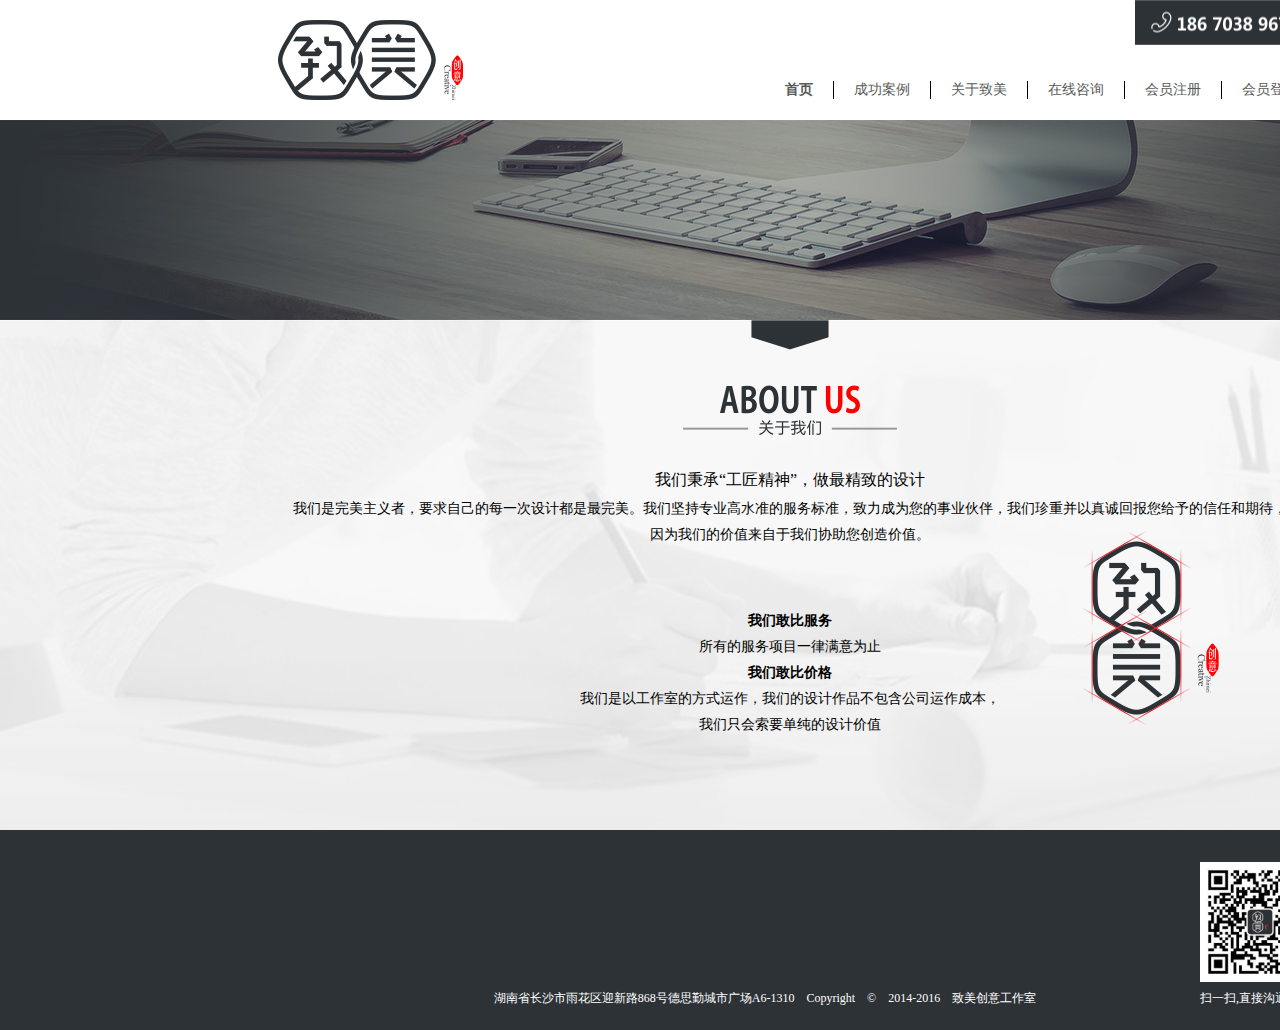
<file: 盛燕斌-杭州-至美/about.html>
<!DOCTYPE html>
<html lang="en">
<head>
    <meta charset="UTF-8">
    <title>Document</title>
    <link rel="stylesheet" href="style.css">
</head>
<body>
    <div class="header">
        <div class="header-content">
           <div class="logo"></div> 
           <div class="header-right">
               <div class="phone"></div>
               <div class="nav">
                   <ul>
                       <li><a href="./index.html" style="font-weight:bold">首页</a></li>
                       <li class="point">
                           <a href="./success.html">成功案例</a>
                            <div class="plus">
                                <a href="#">品牌设计</a>
                                <a href="#">平面设计</a>
                                <a href="#">网页设计</a>
                                <a href="#">电子商城</a>
                                <a href="#">空间/建筑</a>
                            </div>
                       </li>
                       <li><a href="./about.html">关于致美</a></li>
                       <li><a href="./inline.html">在线咨询</a></li>
                       <li><a href="#">会员注册</a></li>
                       <li><a href="#" style="border-right:none; padding-right:0;">会员登录</a></li>
                   </ul>
                   <div class="clear"></div>
               </div>
           </div>
           <div class="clear"></div>
        </div>
    </div>
    <div class="baner1">
        <div class="baner1-content">
        </div>
    </div>
    <!--头部-->
    <div class="section3" id="about">
        <div class="section3-content">
            <div class="section3-1">我们秉承“工匠精神”，做最精致的设计</div>
            <div class="clear"></div>
            <p class="section3-2">
                我们是完美主义者，要求自己的每一次设计都是最完美。我们坚持专业高水准的服务标准，致力成为您的事业伙伴，我们珍重并以真诚回报您给予的信任和期待，
                <br>因为我们的价值来自于我们协助您创造价值。
            </p>
            <p class="section3-3">
                <b>我们敢比服务</b><br>
                所有的服务项目一律满意为止<br>
                <b>我们敢比价格</b><br>
                我们是以工作室的方式运作，我们的设计作品不包含公司运作成本，<br>
                我们只会索要单纯的设计价值
            </p>
        </div>
    </div>





<!--脚部-->
    <div class="footer">
        <div class="footer-content">
            <div class="footer-left">湖南省长沙市雨花区迎新路868号德思勤城市广场A6-1310　Copyright　©　2014-2016　致美创意工作室</div>
            <div class="footer-right">
                <div class="ewm"></div>
                <p>扫一扫,直接沟通设计师</p>
            </div>
        </div>
    </div>
</body>
</html>
</file>
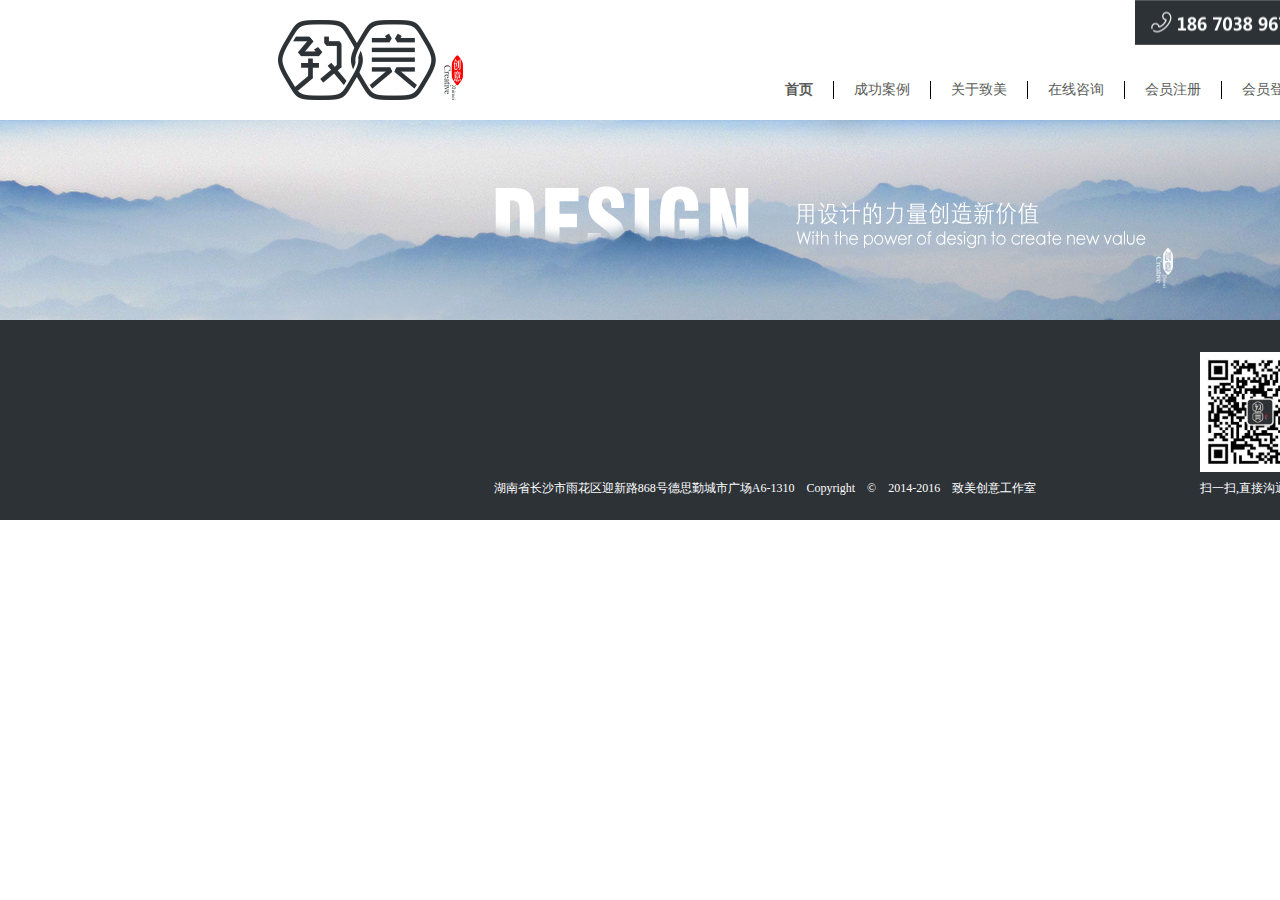
<file: 盛燕斌-杭州-至美/inline.html>
<!DOCTYPE html>
<html lang="en">
<head>
    <meta charset="UTF-8">
    <title>Document</title>
    <link rel="stylesheet" href="style.css">
</head>
<body>
    <div class="header">
        <div class="header-content">
           <div class="logo"></div> 
           <div class="header-right">
               <div class="phone"></div>
               <div class="nav">
                   <ul>
                       <li><a href="./index.html" style="font-weight:bold">首页</a></li>
                       <li class="point">
                           <a href="./success.html">成功案例</a>
                            <div class="plus">
                                <a href="#">品牌设计</a>
                                <a href="#">平面设计</a>
                                <a href="#">网页设计</a>
                                <a href="#">电子商城</a>
                                <a href="#">空间/建筑</a>
                            </div>
                       </li>
                       <li><a href="./about.html">关于致美</a></li>
                       <li><a href="./inline.html">在线咨询</a></li>
                       <li><a href="#">会员注册</a></li>
                       <li><a href="#" style="border-right:none; padding-right:0;">会员登录</a></li>
                   </ul>
                   <div class="clear"></div>
               </div>
           </div>
           <div class="clear"></div>
        </div>
    </div>
    <div class="baner2">
        <div class="baner2-content">
        </div>
    </div>
    <!--头部-->






    <!--脚部-->
    <div class="footer">
        <div class="footer-content">
            <div class="footer-left">湖南省长沙市雨花区迎新路868号德思勤城市广场A6-1310　Copyright　©　2014-2016　致美创意工作室</div>
            <div class="footer-right">
                <div class="ewm"></div>
                <p>扫一扫,直接沟通设计师</p>
            </div>
        </div>
    </div>
</body>
</html>
</file>
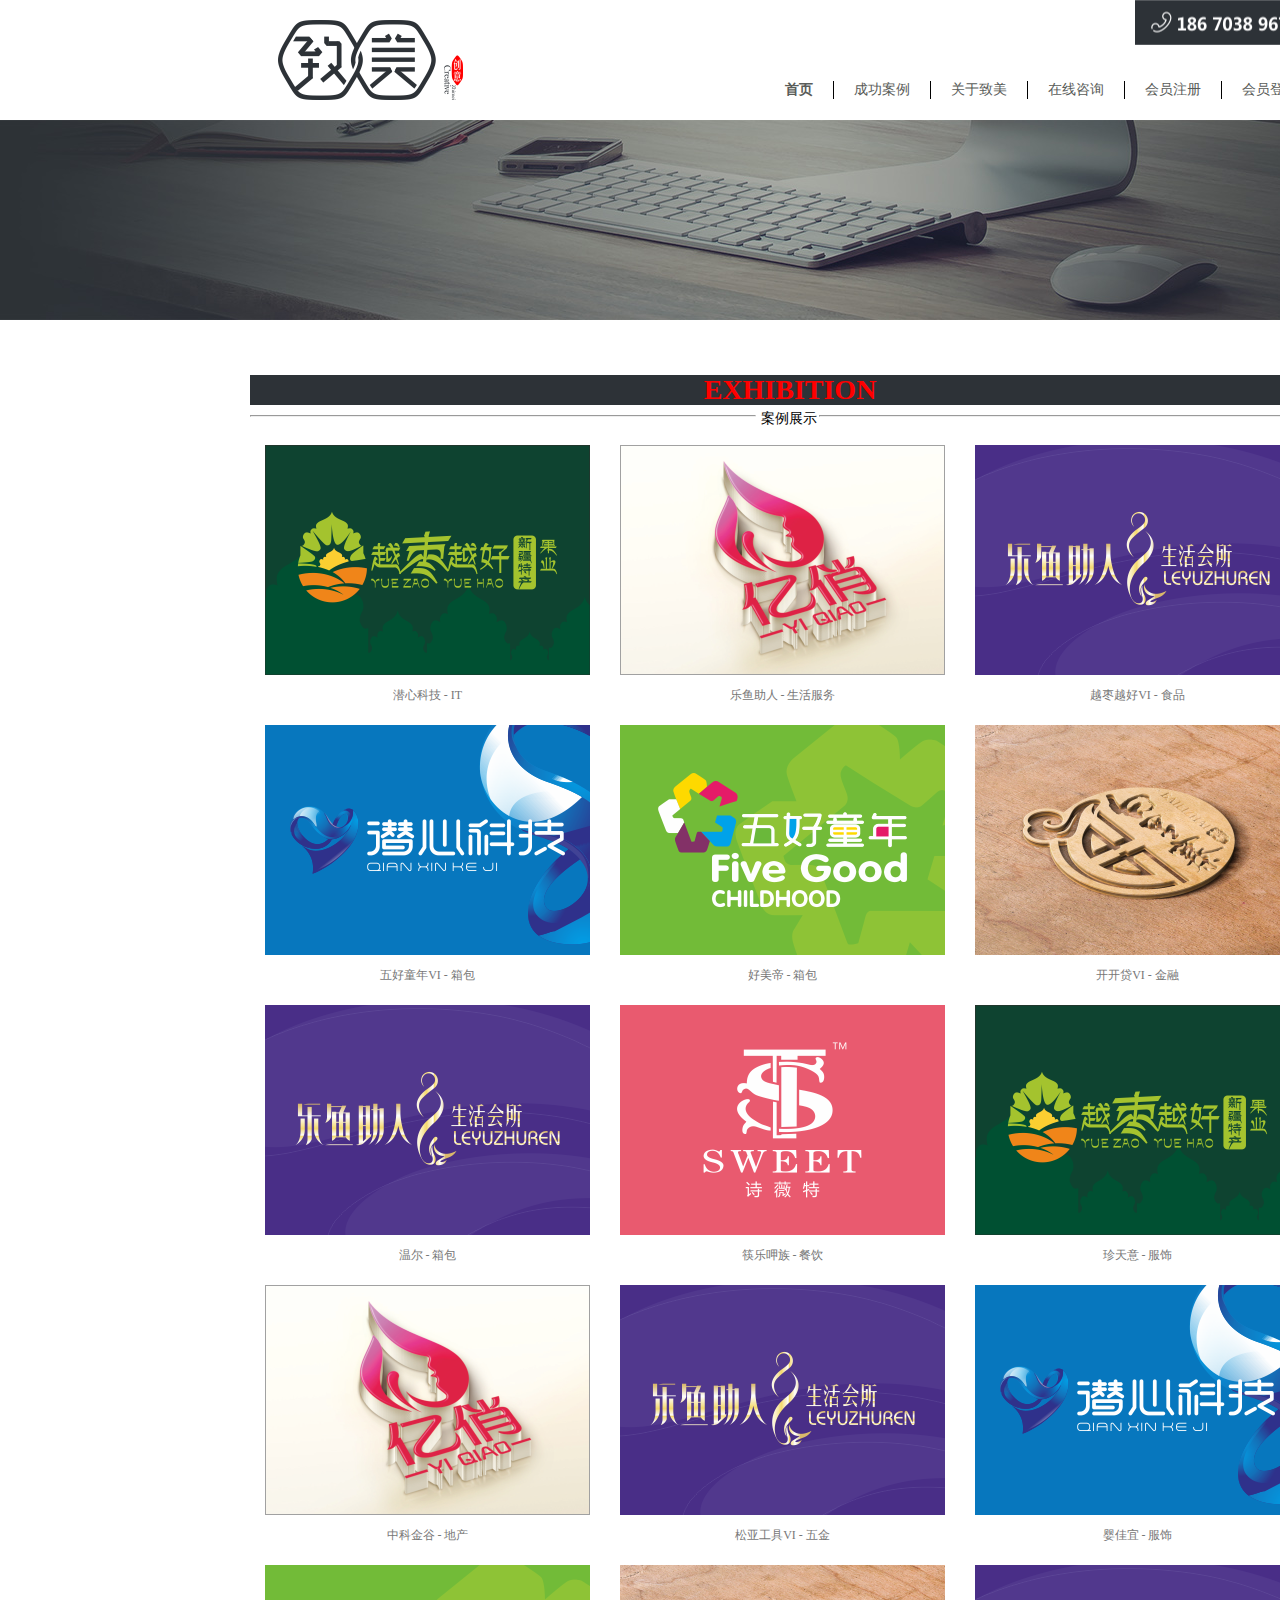
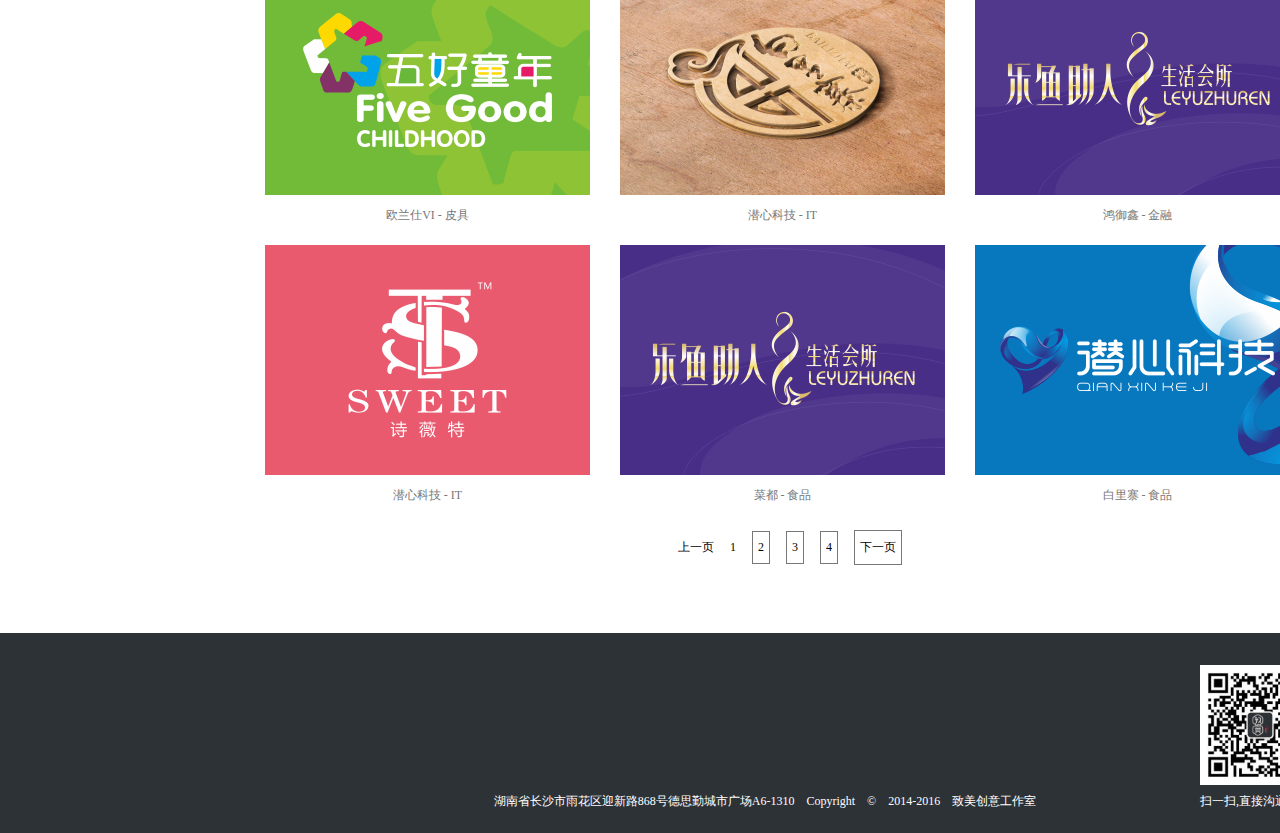
<file: 盛燕斌-杭州-至美/success.html>
<!DOCTYPE html>
<html lang="en">
<head>
    <meta charset="UTF-8">
    <title>Document</title>
    <link rel="stylesheet" href="style.css">
</head>
<body>
    <div class="header">
        <div class="header-content">
           <div class="logo"></div> 
           <div class="header-right">
               <div class="phone"></div>
               <div class="nav">
                   <ul>
                       <li><a href="./index.html" style="font-weight:bold">首页</a></li>
                       <li class="point">
                           <a href="./success.html">成功案例</a>
                            <div class="plus">
                                <a href="#">品牌设计</a>
                                <a href="#">平面设计</a>
                                <a href="#">网页设计</a>
                                <a href="#">电子商城</a>
                                <a href="#">空间/建筑</a>
                            </div>
                       </li>
                       <li><a href="./about.html">关于致美</a></li>
                       <li><a href="./inline.html">在线咨询</a></li>
                       <li><a href="#">会员注册</a></li>
                       <li><a href="#" style="border-right:none; padding-right:0;">会员登录</a></li>
                   </ul>
                   <div class="clear"></div>
               </div>
           </div>
           <div class="clear"></div>
        </div>
    </div>
    <div class="baner1">
        <div class="baner1-content">
        </div>
    </div>
    <div class="success-section" id="success">
        <div class="success-section-content">
            <div class="success1">EXHIBITION</div>
            <div class="success2">
                <hr>
                <span>案例展示</span>
                <hr>
            </div>
            <div class="success3">
                <div class="success3-1">
                    <div></div>
                    <p>潜心科技 - IT</p>
                </div>
                <div class="success3-2">
                    <div></div>
                    <p>乐鱼助人 - 生活服务</p>
                </div>
                <div class="success3-3">
                    <div></div>
                    <p>越枣越好VI - 食品</p>
                </div>
                <div class="success3-4">
                    <div></div>
                    <p>五好童年VI - 箱包</p>
                </div>
                <div class="success3-5">
                    <div></div>
                    <p>好美帝 - 箱包</p>
                </div>
                <div class="success3-6">
                    <div></div>
                    <p>开开贷VI - 金融</p>
                </div>
                <div class="success3-7">
                    <div></div>
                    <p>温尔 - 箱包</p>
                </div>
                <div class="success3-8">
                    <div></div>
                    <p>筷乐呷族 - 餐饮</p>
                </div>
                <div class="success3-9">
                    <div></div>
                    <p>珍天意 - 服饰</p>
                </div>
                <div class="success3-10">
                    <div></div>
                    <p>中科金谷 - 地产</p>
                </div>
                <div class="success3-11">
                    <div></div>
                    <p>松亚工具VI - 五金</p>
                </div>
                <div class="success3-12">
                    <div></div>
                    <p>婴佳宜 - 服饰</p>
                </div>
                <div class="success3-13">
                    <div></div>
                    <p>欧兰仕VI - 皮具</p>
                </div>
                <div class="success3-14">
                    <div></div>
                    <p>潜心科技 - IT</p>
                </div>
                <div class="success3-15">
                    <div></div>
                    <p>鸿御鑫 - 金融</p>
                </div>
                <div class="success3-16">
                    <div></div>
                    <p>潜心科技 - IT</p>
                </div>
                <div class="success3-17">
                    <div></div>
                    <p>菜都 - 食品</p>
                </div>
                <div class="success3-18">
                    <div></div>
                    <p>白里寨 - 食品</p>
                </div>  
            </div>
            <div class="clear"></div>
            <div class="success4">
                <span>上一页</span>
                <span>1</span>
                <p>2</p>
                <p>3</p>
                <p>4</p>
                <p>下一页</p>
            </div>
        </div>
    </div>







<!--脚部-->
    <div class="footer">
        <div class="footer-content">
            <div class="footer-left">湖南省长沙市雨花区迎新路868号德思勤城市广场A6-1310　Copyright　©　2014-2016　致美创意工作室</div>
            <div class="footer-right">
                <div class="ewm"></div>
                <p>扫一扫,直接沟通设计师</p>
            </div>
        </div>
    </div>
</body>
</html>
</file>
<file: 20161122/style.css>
html,body{
    margin:0;padding: 0;
}
header{
    margin: 0 auto;
    width:900px;
    height:120px;
    border-bottom:1px solid grey;
}
header h1{
    margin: 20px auto;
    text-align: center;
    padding-top:30px;
}
header div{
    margin: 0 auto;
    font-size: 12px;
    text-align: center;
}
section{
    margin: 0 auto;
    width: 900px;
}
.first{
    margin: 0 auto;
    width:860px;
    height:400px;
    border-bottom:1px solid grey;
}
.first ul{
    padding-left: 16px;
}
.first li{
    line-height: 30px;
    font-size: 14px;
    color:black;
}
.first a{
    text-decoration: none;
    color:#39e8f8;
}
li a:hover{
    color:red;
}
.second{
    margin: 0 auto;
    width:860px;
}
.second h1{
    line-height: 60px;
}
.second p{
    font-size: 16px;
    padding-left: 24px;
    line-height: 20px;
}
.third{
    margin: 20px auto;
    padding: 15px 20px;
    width:820px;
    height:260px;
    background: #e2e7e8;
}
.fouth{
    margin: 20px auto;
    padding: 20px 0;
    width:860px;
    height: 30px;
    border-bottom: 1px solid grey;
}
.fouth a{
    text-decoration:none;
    color:#39e8f8;
}
footer{
    width: 860px;
    margin: 0 auto;
}
.xia{
    width: 860px;
    height:80px;
    margin-bottom: 15px;
    border-bottom: 1px solid #39e8f8;
}
.good{
    width: 55px;
    height:25px;
    float:left;
    background: url("./images/zan.png") no-repeat center;
}
.xia>div{
    height:30px;
}
.xia p{
    width:200px;
    float:left;
    margin-top:5px;
    font-size: 12px;
}
.three{
    width: 860px;
    height:30px;
    margin-top:30px;
}
.three input{
    display: block;
    width:280px;
    float:left;
    border:0;
    outline: 0;
    color: #ced3db;
}
textarea{
    width: 860px;
    height: 180px;
}
.ti{
    height: 50px;
    margin-top:10px;
}
.ti input{
    display: block;
    float: right;
    width: 120px;
    height: 36px;
    background:#3399cc;
    color:#fff;
    font-size:14px;
    border:0;
}
footer>input{
    margin:10px 0;
}
footer span{
    font-size:14px;
}
</file>
<file: 20161123/sytle.css>
html,body{
    margin: 0;
    padding: 0;
}
form>div{
    width:800px;
    height: 106px;
    border:1px solid #dddddd;
    margin: 0 auto 64px;
}
label{
    font-size: 26px;
    line-height: 108px;
    margin-left:42px;
}
input{
    font-size: 26px;
    margin-left: 60px;
    outline: none;
    border: none;
}
.box1 input{
    margin-left: 70px;
}
.box7 input[type="text"]{
    margin-left: 35px;
}
.box4{
     margin: 0 auto;
}
.box5{
    width:800px;
    height: 64px;
    margin: 0 auto;
    border: none;
}
.box5 p{
    font-size: 26px;
    display: block;
    float: right;
    width:148px;
    margin: 10px 0;
}
.box5 a{
    color:#3388ff;
    text-decoration: none;
}
.box6>div{
    width: 222px;
    height: 94px;
    background: url("./images/1.png");
    float: right;
    margin-top:5px;
}
.box7 input[type="submit"]{
    width: 222px;
    height: 94px;
    margin:5px 0;
    float:right;
    font-size: 20px;
}
.box7 input[type="submit"]:active{
    background: #b2afaf;
}
.box8{
    border:none;
    line-height: 50px;
    font-size: 20px;
    height: 50px;
}
.box8 input{
    margin: 0 30px 0 0;
    width: 22px;
    height: 22px;
}
.blue{
    color:#13a8f3;
}
.last{
    width:800px;
    height: 106px;
    background: #f00;
    margin: 0 auto;
    color: #fff;
    font-size:34px;
}
.last:active{
    background: #d32e2e;
}
</file>
<file: 盛燕斌-杭州-至美/style.css>
*{
    margin: 0;
    padding: 0;
}
.clear{
    clear:both;
}
body>div{
    width: 100%;
    min-width: 1580px;
}
.header{
    background: #fff;
}
.header-content{
    width: 1050px;
    height: 120px;
    margin: 0 auto;
    position: relative;
}
.logo{
    width: 210px;
    height: 120px;
    float: left;
    background: url("./img/ABUIABAEGAAggteArgUoxrDsmwcwuQE4UA.png") no-repeat center;
}
.header-right{
    width: 550px;
    height: 120px;
    float: right;
}
.phone{
    width: 550px;
    height: 45px;
    float: right;
    background: url("./img/ABUIABAEGAAgpamTuAUo4tj89AQwtAE4Lg.png") no-repeat right;  
    margin-bottom: 36px;  
}
.nav li{
    float: left;
    list-style-type: none;
}
.nav li>a{
    display: block;
    float: left;
    font-size: 14px;
    color: #595c59;
    padding: 0 20px;
    border-right: 1px solid #000;
    text-decoration: none;
}
.nav li>a:hover{
    color: #000;
    font-weight: bold;
}
.plus{
    position: absolute;
    left: 576px;
    top:80px;
    display:none;
}
.point .plus a{
    color: #fff;
    display: block;
    text-decoration: none;
    font-size: 14px;
    padding: 7px 0;
    background: #343231;
    width: 84px;
    text-align: center;
}
.point:hover .plus{
    display:block;
}
.plus{
    border-top: 40px solid rgba(255, 1, 1, 0);
}
.plus a:hover{
    background: #f00; 
}
.baner{
    height: 500px;
    background: url("./img/ABUIABACGAAgx7aTuAUo8PiOLTCADzj0Aw.jpg") no-repeat center; 
}
.section1{
    background: #fff;
}
.section1-content{
    height: 260px;
    width: 1080px;
    margin: 0 auto;
}
.section1-content>div{
    height: 260px;
    width: 209px;
    display: inline-block;
    transition: all 1s;
}
.section1-1{
    background: url("./img/ABUIABAEGAAgq-77rgUoq6_nkQQwtgE4ggE.png") no-repeat center; 
}
.section1-2{
    background: url("./img/ABUIABAEGAAgmPv7rgUo3MfZ4gQwtgE4ggE.png") no-repeat center; 
}
.section1-3{
    background: url("./img/ABUIABAEGAAgtPv7rgUotsCw1AYwtgE4ggE.png") no-repeat center; 
}
.section1-4{
    background: url("./img/ABUIABAEGAAg1fv7rgUo6qXjmQYwtgE4ggE.png") no-repeat center; 
}
.section1-5{
    background: url("./img/ABUIABAEGAAg6Pv7rgUoz5KdowUwtgE4ggE.png") no-repeat center; 
}
.section1-1:hover{
    background: url("./img/ABUIABAEGAAghID8rgUo8q34uAIwtgE4ggE.png") no-repeat center; 
}
.section1-2:hover{
    background: url("./img/ABUIABAEGAAgoYD8rgUoorrSsgIwtgE4ggE.png") no-repeat center; 
}
.section1-3:hover{
    background: url("./img/ABUIABAEGAAgvID8rgUouL-FwwYwtgE4ggE.png") no-repeat center; 
}
.section1-4:hover{
    background: url("./img/ABUIABAEGAAg2YD8rgUotIm-sQQwtgE4ggE.png") no-repeat center; 
}
.section1-5:hover{
    background: url("./img/ABUIABAEGAAg94D8rgUowvW4dDC2ATiCAQ.png") no-repeat center; 
}
.section2{
    background: #dbdbdb;
}
.section2-content{
    height: 610px;
    width: 1080px;
    margin: 0 auto;
}
.section2-1{
    height: 50px;
}
.section2-2{
    color: #ff0000;
    font-size: 30px;
    text-align: center;
    font-weight: bold;
}
.section2-3{
    height: 15px;
    width: 204px;
    margin: 8px auto;
}
.section2-3 hr{
    width: 66px;
    float: left;
    margin:5px 5px 0 0;
}
.section2-3 span{
    display: block;
    font-size: 14px;
    width: 58px;
    float: left;
}
.section2-4,.section2-5{
    font-size: 14px;
    line-height: 30px;
    text-align: center;
}
.section2-6{
    height: 350px;
    width: 1080px;
    margin: 15px 0;

}
.section2-6>div{
    height: 330px;
    width: 200px;
    margin: 8px;
    float: left;
}
.section2-6-1{
    background: url("./img/ABUIABAEGAAg5pL8rgUopJ_XIzDDATjFAg.png") no-repeat center; 
}
.section2-6-2{
    background: url("./img/ABUIABAEGAAg6JH8rgUojubf9AIwwwE4xQI.png") no-repeat center; 
}
.section2-6-3{
    background: url("./img/ABUIABAEGAAg9o38rgUoh4jCswIwwwE4xQI.png") no-repeat center; 
}
.section2-6-4{
    background: url("./img/ABUIABAEGAAggZL8rgUo3OOkyAEwwwE4xQI.png") no-repeat center; 
}
.section2-6-5{
    background: url("./img/ABUIABAEGAAgkI78rgUo6ra5xwMwwwE4xQI.png") no-repeat center; 
}
.section3{
    height: 510px;
    background: url("./img/ABUIABAEGAAg05iTuAUoyIPj3gMwgA84kwQ.png") no-repeat top; 
}
.section3-content{
    width: 1080px;
    margin: 0 auto;
}
.section3-1{
    font-size: 16px;
    float: left;
    margin: 150px 0 5px;;
    text-align: center;
    width: 1080px;
}
.section3-2{
    text-align: center;
    font-size: 14px;
    line-height: 26px;
    margin-bottom: 60px;
}
.section3-3{
    text-align: center;
    font-size: 14px;
    line-height: 26px;
}
.section4{
    background: #fff;
    height: 310px;
}
.section4-content{
    width: 1080px;
    margin: 0 auto;
}
.section4-1{
    width: 1080px;
    height: 160px;
    background: url("./img/ABUIABAEGAAgjpCTuAUo2K3W4QEw9AE4dA.png") no-repeat top; 
}
.section4-2{
    width: 1080px;
    text-align: center;
    font-size: 14px;
}
.section4-2 img{
    display: inline-block;
    vertical-align: middle;
    margin: 0 5px;
}
.footer{
    background: #2d3237;
    height: 200px;
}
.footer-content{
    width: 1080px;
    margin: 0 auto;
}
.footer-left{
    float: left;
    width: 600px;
    font-size: 12px;
    float: left;
    color: #fff;
    margin: 160px 0 0 215px;
    text-align: center;
}
.footer-right{
    width: 130px;
    height: 150px;
    float: right;
}
.ewm{
    width: 120px;
    height: 120px;
    margin: 32px 0 8px;
    background: url("./img/ABUIABACGAAg4-qOtwUoqPaIhwcwrgM4rgM!160x160.jpg") no-repeat center; 
    background-size: contain;
}
.footer-right p{
    font-size: 12px;
    color: #fff;
}
/*首页结束*/

.baner1{
    background: url("./img/ABUIABACGAAgiPyluQUoj778hwEwgA84yAE.jpg") no-repeat center; 
    height: 200px;
}
success-section{
    background: #fff;
}
.success-section-content{
    width: 1080px;
    margin: 0 auto;
    padding-top: 55px;
}
.success1{
    width: 1080px;
    background: #2d3237;
    height: 30px;
    font:bold 28px/30px "微软雅黑";
    text-align: center;
    color: #f00;
}
.success2{
    width: 1080px;
    height: 20px;
    margin: 5px 0 15px;
}
.success2 hr{
    width: 504px;
    float: left;
    margin:5px 5px 0 0;
}
.success2 span{
    display: block;
    font-size: 14px;
    width: 58px;
    float: left;
}
.success3{
    width: 1080px;
}
.success3>div{
    height: 280px;
    width: 325px;
    float: left;
    margin: 0 15px;
}
.success3>div>div{
    height: 230px;
    width: 325px;
}
.success3>div>p{
    height: 50px;
    line-height: 40px;
    text-align: center;
    font-size: 12px;
    color: #777;
}
.success3-1>div{
    background: url("./img/ABUIABAEGAAg3syFrwUoiobNygMwxQI45gE.png") no-repeat center;
}
.success3-2>div{
    background: url("./img/ABUIABAEGAAg7M_FrwUoxqiU1AEwxQI45gE.png") no-repeat center;
}
.success3-3>div{
    background: url("./img/ABUIABAEGAAg7sqFrwUooMG9ngIwxQI45gE.png") no-repeat center;
}
.success3-4>div{
    background: url("./img/ABUIABAEGAAg-cmFrwUowri-kwIwxQI45gE.png") no-repeat center;
}
.success3-5>div{
    background: url("./img/ABUIABAEGAAghs6FrwUosM7HhwMwxQI45gE.png") no-repeat center;
}
.success3-6>div{
    background: url("./img/ABUIABAEGAAgt9CFrwUoiKHF4AQwxQI45gE.png") no-repeat center;
}
.success3-7>div{
    background: url("./img/ABUIABAEGAAg7sqFrwUooMG9ngIwxQI45gE.png") no-repeat center;
}
.success3-8>div{
    background: url("./img/ABUIABAEGAAgtNGFrwUo4vLZsgQwxQI45gE.png") no-repeat center;
}
.success3-9>div{
    background: url("./img/ABUIABAEGAAg3syFrwUoiobNygMwxQI45gE.png") no-repeat center;
}
.success3-10>div{
    background: url("./img/ABUIABAEGAAg7M_FrwUoxqiU1AEwxQI45gE.png") no-repeat center;
}
.success3-11>div{
    background: url("./img/ABUIABAEGAAg7sqFrwUooMG9ngIwxQI45gE.png") no-repeat center;
}
.success3-12>div{
    background: url("./img/ABUIABAEGAAg-cmFrwUowri-kwIwxQI45gE.png") no-repeat center;
}
.success3-13>div{
    background: url("./img/ABUIABAEGAAghs6FrwUosM7HhwMwxQI45gE.png") no-repeat center;
}
.success3-14>div{
    background: url("./img/ABUIABAEGAAgt9CFrwUoiKHF4AQwxQI45gE.png") no-repeat center;
}
.success3-15>div{
    background: url("./img/ABUIABAEGAAg7sqFrwUooMG9ngIwxQI45gE.png") no-repeat center;
}
.success3-16>div{
    background: url("./img/ABUIABAEGAAgtNGFrwUo4vLZsgQwxQI45gE.png") no-repeat center;
}
.success3-17>div{
    background: url("./img/ABUIABAEGAAg7sqFrwUooMG9ngIwxQI45gE.png") no-repeat center;
}
.success3-18>div{
    background: url("./img/ABUIABAEGAAg-cmFrwUowri-kwIwxQI45gE.png") no-repeat center;
}
.success4{
    width: 1080px;
    height: 28px;
    text-align: center;
    margin: 5px 0 75px;
}
.success4 span{
    font-size: 12px;
    line-height: 28px;
    display: inline-block;
    margin: 0 6px;
}
.success4 p{
    font-size: 12px;
    display: inline-block;
    margin: 0 6px;
    padding: 8px 5px;
    border: 1px solid #777;
}

/*关于至美结束*/



/*在线咨询*/
.baner2{
    background: url("./img/ABUIABACGAAgiseatwUokeC6qwUwgA84yAE.jpg") no-repeat center;
    height: 200px;
}
</file>
<file: 20161121/jianli.css>
*{margin: 0; padding:0;}
header{
    height: 220px;
    width: 850px;
    background:#72c0cd;
    overflow: hidden;
    margin:0 auto;
}
header>div{
     margin:30px 40px;
     float: left;
}
.zuo{
    height: 160px;
    width: 140px;
    background:white;
    margin-left:90px;
}
.zhong{
    height: 160px;
    width: 200px;
    margin-left:60px;
}
.zhong ul{
    list-style-type: none;
     margin-top:10px;
}
.zhong li{
    margin-left:20px;
   font-size:14px;
   font-weight:bold;
   line-height: 20px;
}
.you{
    margin-top:70px;
    height: 160px;
    width: 190px;
}
.you ul{
    list-style-type: none;
}
.you li{
   font-size:16px;
   font-weight:bold;
   line-height: 30px;
}
section{
    width:850px;
    height:800px;
     margin:0 auto;
     background:#cae7ef;
     overflow:hidden;
}
.first{
    height:200px;
    width:100%;
}
.first h1{
    color:#72c0cd;
    margin:30px 0 20px 70px;
}
.first ul{
     margin-left:60px;
}
.first ul li{
    line-height: 30px;
    font-size:20px;
}
.second{
     height: 320px;
    width: 850px;
}
.second h1{
    color:#72c0cd;
    margin:30px 0 20px 70px;
}
.skill{
    height:290px;
    width:380px;
    background-image: url("img/1.png");
    margin-left:20px;
    float:left;
}
.tu{
    height:300px;
    width:390px;
    background: url("img/2.png") no-repeat center;
    float:right;
}
.third h1{
    color:#72c0cd;
    margin:30px 0 0 70px;
}
.third  ul{
     margin-left:60px;
}
.third  ul li{
    line-height: 30px;
    font-size:20px;
}
footer{
    height: 100px;
    width: 850px;
    background:#72c0cd;
    margin:0 auto;
    font-size:25px;
}
footer p{
    display:block;
    line-height:100px;
    margin:0 auto;
    width:350px;
}
</file>
<file: 20161124/web.css>
html,body{
    margin:0;
    padding: 0;
}
.picture{
    height: 576px;
    width: 100%;
    min-width: 1200px;
    background: url("./img/car.jpg") no-repeat center;
    background-size:cover;
}
.box{
    margin:0 auto;
    padding-top:32px;
    width: 1200px;
    height: 150px;
    position: relative;
}
.brand{
    width:99px;
    height: 99px;
    font: bold 24px/99px "微软雅黑";
    text-align: center;
    margin-left:32px;
    background: #e92b11;
    cursor: default;
}
.shang{
    width:0;
    height: 0;
    border-right:24px solid  rgba(165, 25, 8, 0);
    border-bottom:24px solid rgba(165, 25, 8, 1);
    position: absolute;
    left:131px;
    top:32px;
}
.xia{
    width:0;
    height: 0;
    border-right:24px solid  rgba(165, 25, 8, 0);
    border-top:24px solid rgba(165, 25, 8, 1);
    position: absolute;
    left:131px;
    top:107px;
}
.nav{
    width: 1040px;
    height: 51px;
    background: #000;
    position: absolute;
    left:131px;
    top:56px;
}
.nav a{
    display: block;
    height: 80px;
    padding: 0 16px;
    color: #fff;
    float:left;
    line-height: 80px;
    margin-top:-14px;
    text-decoration: none;
    font-weight: bold;
}
.nav .first{
    margin-left:88px;
    background: #e92b11;
    color: #000;
    font-weight: bold;
}
.nav a:hover{
    background: #e92b11;
    color: #000;
}
.font{
    width: 480px;
    height: 64px;
    margin:120px auto;
    margin-bottom: 60px;
    text-align: center;
    color: #ff0;
    cursor: default;
}
.button{
    width: 104px;
    height: 48px;
    background: #186261;
    margin:0 auto;
}
.button a{
    font-size:20px;
    display: block;
    color:#fff;
    line-height: 48px;
    text-decoration: none;
    text-align: center;
}
.footer{
    width: 100%;
    height: 88px;
    min-width: 1200px;
    background: #333333;
    margin:0 auto;
}
.button:hover{
    background: #569e9b;
}
</file>
<file: 20161125/mizhe.css>
html,body,ul,section{
    margin: 0;
    padding: 0;
}
body{
    background: #f1f0ec;
}
header{
    background: #fff;
}
.clear{
    clear:both;
}
.line{
    height: 40px;
    border-bottom: 1px solid #eeeeee;
}
.tou{
    width: 1005px;
    height: 40px;
    margin: 0 auto;
    position: relative;
}
header .qq{
    float: left;
    width: 110px;
    height: 30px;
    background: url("./images/qq.png") no-repeat center;
    margin-top:8px;
    position: relative;
}
.jump{
    width: 100px;
    height: 90px; 
    position: absolute;
    left: 1px;
    top: -1px;  
    background: #fff;
    display: none;
    border: 1px solid #f1f0ec;
}
.jump a{
    display: block;
    width: 100px;
    height: 18px;
    padding: 6px 0;
    text-decoration: none;
}
.jump .qqdenglu{
    width: 100px;
    height: 30px;
    background: url("./images/qq.png") no-repeat left top;
}
.jump>div{
    width: 100px;
    height: 30px;
}
.jump span{
    font-size: 12px;
    display: block;
    line-height: 18px;
    padding-left: 28px;
}
.jump .taobao{
    background: url("./images/zui7.png") no-repeat left top;
    background-position: 6px 0;
}
.jump .weibo{
    background: url("./images/zui4.png") no-repeat left top;
    background-position: 6px 0;
}
header .qq:hover .jump{
    display: block;
}
.login{
    float:left;
    width: 150px;
    height: 12px;
    border-left: 1px solid #cccccc;
    margin: 17px 0 0 0;
}
.login a{
    font-size: 12px;
    line-height: 12px;
    text-decoration: none;
    display: block;
    float: left;
    margin-left: 10px;
    color: #000;
}
.login .orange{
    margin-left: 20px;
    color: #fc6800;
}
.biao{
    width: 560px;
    height: 40px;
    margin-left: 180px;
    float: left;
}
.biao li{
    float: left;
    display: block;
    padding: 0 9px;
    border-right: 1px solid #cccccc;
    margin-top:12px;
}
.biao a{
    color: #000;
    font:12px/16px "宋体";
    text-decoration: none;
}
.biao .guan{
     border:none;
}
.biao .yao{
    padding-top:3px;
}
.yao a{
    float: left;
    display: block;
}
.yao div{
    width: 46px;
    height: 16px;
    float: left;
    background: url("./images/jiang.png") no-repeat center;
}
.biao a:hover{
    color: #fc6800;
}
.mi{
    width: 10px;
    height: 16px;
    float: left;
    background: url("./images/xiao.png") no-repeat center;
    margin-top: 2px;
}
.header2{
    height: 95px;
    width: 1005px;
    margin: 0 auto;
}
.logo{
    height: 95px;
    width: 235px;
    background: url("./images/logo.png") no-repeat center;
    float:left;
}
.sousuo{
    height: 34px;
    width:490px;
    border: 3px solid #f87622;
    float: left;
    margin: 26px 30px 0 100px;
}
.sousuo>div{
    height: 34px;
    width:56px;
    border-right: 1px solid #ebebeb;
    float: left;
}
.sousuo div a{
    font:12px/34px "微软雅黑";
    color: #959595;
    overflow: hidden;
    margin: 0 auto;
    text-decoration: none;
    display: block;
    text-align: center;
    background: #f5f5f5;
}
input{
    height: 32px;
    width:310px;
    font-size:12px;
    float: left;
    display: block;
    border: 0;
    outline: none;
    padding-left: 5px;
}
.sousuo>a{
    height: 34px;
    width:118px;
    display: block;
    font:bold 16px/34px "微软雅黑";
    color:#fff;
    float: right;
    background: #f87622;
    text-align: center;
    text-decoration: none;
}
.phone{
    height: 95px;
    width: 135px;
    background: url("./images/phone.png") no-repeat center;
    float: left;
}
nav{
    height: 40px;
    width: 100%;
    background: #f87622;
}
.nav{
    height: 40px;
    width: 1005px;
    margin: 0 auto;
}
.nav a{
    display: block;
    line-height: 12px;
    padding: 14px 18px;
    color: #fff;
    float: left;
    font-size: 12px;
    text-decoration: none;
}
.nav li{
    display: block;
    float: left;
    list-style: none;
}
.nav .shang{
    float: right;
}
.nav a:hover{
    background: #dd4400;
}
.all{
    background: #f1f0ec;
    width: 100%;
}
.s1{
    width: 1005px;
    height: 320px;
    padding: 20px 0 0 0;
    background: #f1f0ec;
    margin: 0 auto 20px;
}
.s1left{
    width: 580px;
    height: 320px;
    background: url("./images/lun.png") no-repeat center;
    float: left;
}
.s1mid{
    width: 260px;
    height: 320px;
    float: left;
}
.s1cup{
    width: 260px;
    height: 160px;
    background: url("./images/cup.png") no-repeat center;
}
.s1pin{
    width: 260px;
    height: 160px;
    background: url("./images/pin.png") no-repeat center;
}
.s1right{
    width: 150px;
    height: 320px;
    float: right;
}
.s1righttop{
    width: 150px;
    height: 92px;
    border-bottom: 2px solid #f1f0ec;
    background: #fafafa;
    padding-top: 20px;
}
.s1righttop .zhu{
    width: 110px;
    height: 36px;
    border-radius: 12px;
    background: #fe6500;
    margin: 0px 0 5px 20px;
}
.s1righttop .zhu a{
    font:16px/36px "宋体";
    display:block;
    margin: 0 auto;
    color: #fff;
    text-decoration: none;
    text-align: center;
}
.s1righttop .yi{
    font:12px/36px "宋体";
    width: 110px;
    height: 36px;
    margin-left: 20px;
    cursor: default;
}
.s1righttop .yi a{
    text-decoration: none;
}
.s1righttop .yi a:hover{
    color: #f00;
}
.s1rightbottom{
    width: 150px;
    height: 206px;
    background: #fafafa;
}
.s1rightbottom a>div{
    width: 150px;
    height: 68px;
}
.s1rightbottom .bao{
    width: 105px;
    height: 50px;
    font-size: 14px;
    float: left;
    margin-top: 10px;
}
.s1rightbottom .bao p{
    font-size: 10px;
    color: #a8a8ae;
    margin:6px 0 0 0;
}
.s1rightbottom .tu{
    float:left;
    width: 35px;
    height: 35px;
    margin: 15px 0 0 10px;
}
.s1rightbottom .tu1{
    background: url("./images/xiao1.png") no-repeat center;
}
.s1rightbottom .tu2{
    background: url("./images/xiao2.png") no-repeat center;
}
.s1rightbottom .tu3{
    background: url("./images/xiao3.png") no-repeat center;
}
.s2{
    width: 1005px;
    height: 240px;
    margin: 0 auto;
    background: #fff;
}
.s2 .box{
    width: 200px;
    height: 240px;
    float: left;
    position: relative;
}
.circle{
    width: 40px;
    height: 36px;
    padding-top: 4px;
    border-radius: 50% 50% 50% 50%;
    background: #ed443d;
    font-size: 12px;
    color: #fff;
    position: absolute;
    left: 20px;
    top: 20px;
    text-align: center;
    line-height: 16px;
    cursor: default;
}
.s2 .s2tu{
    width: 160px;
    height: 160px;
    margin: 32px 0 0 32px;
    background-size: contain;
}
.s2tu1{
    background: url("./images/mi1.png") no-repeat center;
}
.s2tu2{
    background: url("./images/mi8.png") no-repeat center;
}
.s2tu3{
    background: url("./images/mi4.png") no-repeat center;
}
.s2tu4{
    background: url("./images/mi3.png") no-repeat center;
}
.s2tu5{
    background: url("./images/mi13.png") no-repeat center;
}
.s2 p{
    width: 160px;
    margin-left: 36px;
    cursor: default;
}
.s2 .jia{
    color: #bf536a;
    font-size: 16px;
}
.s2 .m1{
    color: #bf536a;
    font-size: 10px;
}
.s2 .m2{
    color: #bf536a;
    font-size: 12px;
}
.s2 .m3{
    color: #919dab;
    font-size: 12px;
    display: inline-block;
    margin-left: 15px;
}
.s3{
    width: 1005px;
    height: 42px;
    margin: 0 auto;
    font-size: 28px;
    padding-top:16px;
}
.s4{
    width: 1005px;
    background: #fff;
    margin: 0 auto;
    padding-bottom: 10px;
}
.s4nav{
    width: 990px;
    height: 35px;
    border-bottom: 3px solid #ededed;
    margin: 0 auto;
}
.s4nav a{
    display: block;
    padding: 9px 20px 0;
    line-height: 25px;
    font-size: 14px;
    float: left;
    text-decoration: none;
    color: #000;
}
.s4nav li{
    float: left;
    display: block;
}
.red a{
    color: #de514a;
}
.s4navli1 a{
    margin-left: 20px;
}
.s4nav a:hover{
    border-bottom: 3px solid #ff6600;
    color:#ff6600;
}
.s4 .picbox{
    width: 245px;
    height: 335px;
    float: left;
}
.picbox:hover .picture{
    opacity: 0.8;
}
.picbox:hover .s4right{
    display: none;
}
.picbox:hover .s4qianggou{
    display: block;
}
.picbox .picture{
    width: 220px;
    height: 220px;
    margin: 32px 0 20px 22px
}
.picbox .underpicture{
    width: 245px;
    height: 60px;
    position: relative;
}
.underpicture .s4left{
    width: 80px;
    height: 60px;
    color: #e9434f;
    float: left;
    margin-left: 15px;
}
.s4left .s4m1{
    font-size: 14px;
}
.s4left .s4m2{
    font-size: 24px;
}

.s4left .s4m3{
    font-size: 18px;
}
.s4mid{
    width: 65px;
    height: 60px;
    float: left;
}
.s4mid .s4midtop-color{
    font-size: 10px;
    width: 65px;
    height: 24px;
    background: url(./images/color.png) no-repeat center;
    color: #fff;
    text-align: center;
    line-height: 24px;
}
.s4mid .s4midtop-nocolor{
    width: 50px;
    height: 24px;
    background: url(./images/nocolor.png) no-repeat center;
    color: #a19891;
    text-align: center;
    font-size: 10px;
    line-height: 24px;
}
.s4mid .s4midbottom{
    width: 65px;
    height: 26px;
    font-size: 12px;
    color: #a19891;
    text-decoration: line-through;
    margin-left: 5px;
}
.s4right{
    width: 85px;
    height: 60px;
    float: left;
    line-height: 40px;
    font-size: 12px;
    color: #a19891;
}
.s4qianggou{
    width: 64px;
    height: 24px;
    border-radius: 4px;
    background: #ff6600;
    font-size: 14px;
    color: #fff;
    line-height: 24px;
    text-align: center;
    position: absolute;
    left: 176px;
    top: 5px;
    display: none;
}
.s4 hr{
    width: 980px;
}
.picbox .picture1{
    background: url("./images/mi1.png") no-repeat center;
}
.picbox .picture2{
    background: url("./images/mi2.png") no-repeat center;
}
.picbox .picture3{
    background: url("./images/mi3.png") no-repeat center;
}
.picbox .picture4{
    background: url("./images/mi4.png") no-repeat center;
}
.picbox .picture5{
    background: url("./images/mi5.png") no-repeat center;
}
.picbox .picture6{
    background: url("./images/mi6.png") no-repeat center;
}
.picbox .picture7{
    background: url("./images/mi7.png") no-repeat center;
}
.picbox .picture8{
    background: url("./images/mi8.png") no-repeat center;
}
.picbox .picture9{
    background: url("./images/mi9.png") no-repeat center;
}
.picbox .picture10{
    background: url("./images/mi10.png") no-repeat center;
}
.picbox .picture11{
    background: url("./images/mi11.png") no-repeat center;
}
.picbox .picture12{
    background: url("./images/mi12.png") no-repeat center;
}
.picbox .picture13{
    background: url("./images/mi13.png") no-repeat center;
}
.picbox .picture14{
    background: url("./images/mi14.png") no-repeat center;
}
.picbox .picture15{
    background: url("./images/mi15.png") no-repeat center;
}
.picbox .picture16{
    background: url("./images/mi16.png") no-repeat center;
}
footer{
    width: 100%;
    background: #fff;
    margin-top: 43px;
    padding:12px 0 20px;
}
footer>div{
    margin: 0 auto;
}
.f1{
    width: 950px;
    height: 45px;
    border-bottom: 1px dashed #9a9a9a;
}
.f1 li,.f1 a{
    display: block;
    float: left;
    text-decoration: none;
    font: 12px/45px "微软雅黑";
    color:#9a9a9a;
}
.f1 a{
    padding: 0 7px;
}
.f1 .f1firstli{
    margin-left: 15px;
    cursor: default;
}
.f1 .more{
    float: right;
}
.f2{
    width: 858px;
    height: 12px;
    margin: 14px auto;
}
.f2 a{
    display: block;
    float: left;
    text-decoration: none;
    font: 12px/12px "微软雅黑";
    padding: 0 15px;
    color:#000;
    border-right: 1px solid #000;
}
.f2 ul{
    list-style: none;
}
.f2 .noright{
    border: none;
}
.f3{
    width: 645px;
    height: 42px;
}
.f3 .f3picture1{
    width: 126px;
    height: 42px;
    float: left;
    margin-right: 14px;
    background: url("./images/xia1.png") no-repeat center;
}
.f3 .f3picture{
    width: 126px;
    height: 42px;
    float: left;
}
.f3 .f3p2{
    background: url("./images/xia2.png") no-repeat center;
}
.f3 .f3p3{
    background: url("./images/xia3.png") no-repeat center;
}
.f3 .f3p4{
    background: url("./images/xia4.png") no-repeat center;
}
.f3 .f3p5{
    background: url("./images/xia5.png") no-repeat center;
}
.f4{
    width: 472px;
    height: 12px;
    margin: 14px auto;
    color: #9a9a9a;
    font-size: 12px;
    cursor: default;
}
.f5{
    width: 240px;
    height: 20px;
}
.f5>div{
    float: left;
}
.f51{
    width: 20px;
    height: 20px;
    background: url("./images/zui1.png") no-repeat center;
}
.f52{
    width: 86px;
    height: 20px;
    font-size: 12px;
    cursor: default;
}
.f53 a{
    width: 20px;
    height: 20px;
    display: block;
    float: left;
}
.f53 div{
    width: 20px;
    height: 20px;
}
.f53 .a1{
    background: url("./images/zui2.png") no-repeat center;
}
.f53 .a2{
    background: url("./images/zui3.png") no-repeat center;
}
.f53 .a3{
    background: url("./images/zui4.png") no-repeat center;
}
.f53 .a4{
    background: url("./images/zui5.png") no-repeat center;
}
.f53 .a5{
    background: url("./images/zui6.png") no-repeat center;
}
.f53 .a6{
    background: url("./images/zui7.png") no-repeat center;
}
.tianjia1{
    width: 1005px;
    height: 10px;
}
.qubian{
    margin: 0 auto;
}
</file>
<file: 20161128/txdx.css>
html,body,h3,p{
    margin:0;
    padding: 0;
}
body{
    background: #d6dae2;
    width: 100%;
}
.clear{
    clear:both;
}
.header{
    height: 78px;
    width: 100%;
    background: #fff;
}
.headermid{
    width: 1070px;
    height: 78px;
    margin: 0 auto;
    background: #fff;
}
.headleft{
    width: 324px;
    height: 78px;
    float: left;
    background:  url(./img/logo.png) no-repeat center;
}
.headmid{
    width: 500px;
    height: 78px;
    float: left;
    margin: 0 30px 0 62px;
}
.headmid div{
    height: 78px;
    float: left;
}
.headmid1{
    width: 100px;
    background: url(./img/sprite1on.png) no-repeat left top
}
.headmid2{
    width: 120px;
    background: url(./img/sprite1.png) no-repeat -104px;
}
.headmid3{
    width: 145px;
    background: url(./img/sprite1.png) no-repeat -225px;
}
.headmid4{
    width: 120px;
    background: url(./img/sprite1.png) no-repeat -370px;
}
.headright{
    width: 150px;
    height: 54px;
    float: left;
    padding-top: 14px;
}
.headrighttop{
    width: 150px;
    height: 28px;
}
.zhu{
    width: 50px;
    height: 12px;
    line-height: 12px;
    float: left;
    margin-left: 58px;
    
}
.deng{
    width: 26px;
    height: 12px;
    line-height: 12px;
    float: left;
    border-left: 1px solid #cdb6a1;
    padding-left: 14px;
}
.headrighttop a{
    text-decoration: none;
    font-size: 12px;
    line-height: 12px;
}
.headrightbottom{
    width: 150px;
    height: 26px;
    border: 1px solid #cdb6a1;
}
.headrightbottom input{
    width: 125px;
    height: 24px;
    display: block;
    float: left;
    border: none;
    outline: none;
}
.headrightbottom div{
    width: 25px;
    height: 26px;
    display: block;
    float: left;
    background:  url(./img/tantou.png) no-repeat center;
}
.headmid2:hover{
    background: url(./img/sprite1on.png) no-repeat -104px;
}
.headmid3:hover{
    background: url(./img/sprite1on.png) no-repeat -225px;
}
.headmid4:hover{
    background: url(./img/sprite1on.png) no-repeat -370px;
}
.s1{
    width: 100%;
    height: 360px;
    background:#fff; 
}
.s1 .lunbo{
    margin: 0 auto;
    width: 1440px;
    height: 360px;  
    background: url(./img/lun1.png) no-repeat center;
    position: relative;
}
.lunbo .c1{
    position: absolute;
    right: 280px;
    bottom: 30px;
    border-radius: 50% 50% 50% 50%;
    width: 18px;
    height: 18px;
    border: 3px solid #d07757;
}
.lunbo .c2{
    position: absolute;
    right: 330px;
    bottom: 30px;
    border-radius: 50% 50% 50% 50%;
    width: 18px;
    height: 18px;
    border: 3px solid #696867;
}
.lunbo .c11{
    position: absolute;
    right: 286px;
    bottom: 36px;
    border-radius: 50% 50% 50% 50%;
    width: 6px;
    height: 6px;
    border: 3px solid #d07757;
    display: none;
}
.lunbo .c22{
    position: absolute;
    right: 336px;
    bottom: 36px;
    border-radius: 50% 50% 50% 50%;
    width: 6px;
    height: 6px;
    border: 3px solid #696867;
}
.lunbo .c1:hover+.c11{
    display: block;
}
.lunbo:hover{
    background: url(./img/lun2.png) no-repeat center;
}
.s2{
    width: 100%;
    height: 38px;
    background: #fff;
    margin-bottom: 20px;
}
.s2 .lunbounder{
    width: 1070px;
    height: 38px;
    margin: 0 auto;
}
.s2 .xiao1{
    width: 35px;
    height: 38px;    
    background: url(./img/xiao1.png) no-repeat center;
    margin-left: 20px;
    float: left;
}
.s2 .font{
    width: 314px;
    height: 38px;  
    line-height: 38px;
    font-size: 12px;
    float: left;
}
.s2 .triangle{
    width: 40px;
    height: 38px; 
    background: url(./img/triangle.png) no-repeat bottom;
    margin: 0 auto;
}
.main{
    width: 1070px;
    margin: 0 auto;
    background: #d6dae2;
    position: relative;
}
.mainleft{
    width: 780px;
    float: left;
}
.lefts1{
    width: 740px;
    height: 315px;
    background: #f2f1ef;
    padding: 20px;
    margin-bottom: 20px;
}
.lefts1top{
    width: 740px;
    height: 30px;
    margin-bottom: 14px;
}
.xiao2{
    width: 30px;
    height: 30px;
    background: url(./img/xiao2.png) no-repeat center;
    float:left;
    margin-right: 6px;
}
.title{
    width: 674px;
    height: 30px;
    line-height: 30px;
    font-size: 20px;
    float: left;
    font-weight: bold;
}
.more{
    width: 30px;
    height: 30px;
    float: left;
    color: #000;
}
.more a{
    text-decoration: none;
    font-size: 10px;
}
.lefts1bottom{
    width: 740px;
    height: 280px;
}
.s1hot{
    width: 226px;
    height: 270px;
    float: left;
    margin-right: 25px;
    background: #fff;
}
.s1hot3{
    margin: 0;
}
.s1hot1{
    margin-left: 6px;
}
.hotpic{
    width: 226px;
    height: 160px;
}
.pic1{
    border-bottom: 2px solid #1fc0ef;
    background: url(./img/hot1.png) no-repeat center;
    background-size: cover;
}
.pic2{
    border-bottom: 2px solid #f6a544;
    background: url(./img/hot2.png) no-repeat center;
    background-size: cover;
}
.pic3{
    border-bottom: 2px solid #8cbe00;
    background: url(./img/hot3.png) no-repeat center;
    background-size: cover;
}
.hotfont{
    width: 226px;
    height: 100px;
}
.hotfont p{
    font-size: 12px;
    color: #797878;
    line-height: 22px;
    width: 190px;
    display: block;
    margin:15px 0 0 16px;
}
.hotfont .long{
    margin-top:0;
}
.hotfont p a{
    text-decoration: none;
    color: #000;
    font-weight: bold;
}
.lefts2{
    width: 740px;
    height: 460px;
    background: #f2f1ef;
    padding: 20px;
    margin-bottom: 20px;
}
.lefts2-1{
    width: 740px;
    height: 30px;
    margin-bottom: 14px;
}
.xiao5{
    width: 30px;
    height: 30px;
    background: url(./img/xiao5.png) no-repeat center;
    float:left;
    margin-right: 6px;
}
.lefts2-{
    width: 740px;
    height: 126px;
    margin-bottom: 19px;
    background: #fff;
}
.lefts2-4{
    margin: 0;
}
.s2-left{
    width: 100px;
    height: 80px;
    margin: 23px;
    float:left;
}
.s2-leftpic1{
     background:url("./img/dry1.jpg") no-repeat center;
     background-size: cover;
}
.s2-leftpic2{
     background:url("./img/dry2.png") no-repeat center;
     background-size: cover;
}
.s2-leftpic3{
     background:url("./img/dry3.png") no-repeat center;
     background-size: cover;
}
.s2-2mid{
    width: 490px;
    height: 80px;
    margin: 23px 0;
    float:left;
}
.lefts2 .time{
    font-size: 8px;
    color: #7a7878;
}
.lefts2 p{
    font-size: 12px;
    line-height: 18px;
}
.s2-2right1{
    width: 100px;
    height: 126px;
    background: url("./img/backdrop1.png") no-repeat center;
    float:left;
    background-position: 10px -10px;
}
.s2-2right2{
    width: 100px;
    height: 126px;
    background: url("./img/backdrop2.png") no-repeat center;
    float:left;
    background-position: 10px -10px;
}
.s2-2right3{
    width: 100px;
    height: 126px;
    background: url("./img/backdrop3.png") no-repeat center;
    float:left;
    background-position: 10px -10px;
}
.s3pic1{
    background: url("./img/course1.png") no-repeat center;
    background-size: cover;
}
.s3pic2{
    background: url("./img/course2.png") no-repeat center;
    background-size: cover;
}
.s3pic3{
    background: url("./img/course3.png") no-repeat center;
    background-size: cover;
}
.lefts3{
    width: 740px;
    height: 315px;
    background: #f2f1ef;
    padding: 20px;
    margin-bottom: 20px;
}
.lefts4{
    width: 740px;
    height: 780px;
    background: #f2f1ef;
    padding: 20px;
}
.lefts4-bottom{
    width: 740px;
    height: 760px;
}
.s4box{
    width: 350px;
    height: 375px;
    float: left;
}
.s41top{
    width: 350px;
    height: 25px;
}
.p1{
    background:  url("./img/sprite2.png") no-repeat 0 top;
}
.p2{
    background:  url("./img/sprite2.png") no-repeat 0 -24px;
}
.p3{
    background:  url("./img/sprite2.png") no-repeat 0 -48px;
}
.p4{
    background:  url("./img/sprite2.png") no-repeat 0 -72px;
}
.s41top a{
    display: block;
    float: right;
    text-decoration: none;
    font-size: 8px;
    margin-top: 12px;
}
.s41mid{
    width: 350px;
    height: 170px;
    margin: 15px 0;
}
.s4midp1{
        background:  url("./img/product1.png") no-repeat center;
        background-size: cover;
}
.s4midp2{
        background:  url("./img/product2.png") no-repeat center;
        background-size: cover;
}
.s4midp3{
        background:  url("./img/product3.png") no-repeat center;
        background-size: cover;
}
.s4midp4{
        background:  url("./img/product4.png") no-repeat center;
        background-size: cover;
}
.s41bottom{
    width: 350px;
    height: 180px;
}
.s4font1{
    font-size: 14px;
}
.s4font2{
    font-size: 12px;
    color: #6a6968;
    line-height: 20px;
    display: block;
    margin: 5px 0 8px 0;
}
.s4font3{
    font-size: 12px;
    line-height: 32px;
}
.s41,.s43{
    margin-right: 28px;
}
.s4box .alone{
    margin-top:28px;
}
.mainmid{
    width: 230px;
    height: 2050px;
    margin-left: 20px;
    padding: 20px;
    background: #fff;
    float: left;
}
.mmd1{
    width: 230px;
    height: 30px;
    margin-bottom: 15px;
}
.mmd1left{
    width: 30px;
    height: 30px;
    float: left;
    background: url("./img/xiao3.png") no-repeat center;
}
.mmd1right{
    width: 150px;
    height: 30px;
    line-height: 30px;
    font-size: 24px;
    font-weight: bold;
    float: left;
}
.mmd2{
    width: 230px;
    height: 210px;
    position: relative;
}
.mmd2left{
    width: 113px;
    height: 32px;
    font-size: 12px;
    line-height: 32px;
    text-align: center;
    border-bottom: 1px solid #ccc;
    float: right;
    color: #ccc;
}
.mmd2right{
    width: 114px;
    height: 32px;
    height: 32px;
    font-size: 12px;
    line-height: 32px;
    text-align: center;
    float: left;
    border-left: 1px solid #ccc;
    border-right: 1px solid #ccc;
    border-top: 1px solid #ccc;
}
.mmd2c1{
    position: absolute;
    left:-1px;
    top:30px;
    width: 2px;
    height: 2px;
    border-radius: 50% 50% 50% 50%;
    background: #ccc;
    border: 1px solid #ccc;
}
.mmd2c2{
    position: absolute;
    right:0;
    top:30px;
    width: 2px;
    height: 2px;
    border-radius: 50% 50% 50% 50%;
    background: #ccc;
    border: 1px solid #ccc;
}
.mmd2pic1{
    width: 230px;
    height: 160px;
    background: url("./img/rank1.png") no-repeat center;
    position: absolute;
    left: 0;
    top: 33px;
    z-index: 111;
    border-top:15px solid #fff;
}
.mmd2pic3{
    width: 230px;
    height: 160px;
    background: url("./img/rank2.png") no-repeat center;
    z-index: 12;
    position: absolute;
    left: 0;
    top: 33px;
    border-top:15px solid #fff;
}
.mmd2n{
    width: 20px;
    height: 28px;
    font-size: 14px;
    line-height: 28px;
    text-align: center;
    background: #e2291c;
    position: absolute;
    bottom: 0;
    left: 0;
}
.mmd2f{
    height: 28px;
    width: 200px;
    line-height: 28px;
    background: rgba(9, 9, 25, 0.4);
    position: absolute;
    bottom: 0;
    left: 20px;
    color: #fff;
    font-size: 12px;
    padding-left: 10px;
}
.mmd2left:hover{
    border-top:1px solid #ccc;
    border-bottom:none;
    border-right: 1px solid #ccc;
    color: #000;
}
.mmd2left:hover~.mmd2right{
    border-top:none;
    border-left:none;
    border-bottom:1px solid #ccc;
    color: #ccc;
}
.mmd2left:hover~.mmd2pic1{
    z-index: 5;
}
.mmd2pic3:hover{
    z-index: 160;
}
.mmd2pic3:hover~.mmd2left{
    border-right: 1px solid #ccc;
    border-top: 1px solid #ccc;
    color: #000;
}
.mmd2pic3:hover~.mmd2right{
    border-top:none;
    border-left: none;
    border-bottom:1px solid #ccc;
    color: #ccc;
}
.mmd{
    margin-top:20px;
    width: 230px;
    height: 160px;
    position: relative;
}
.mmd3{
    background: url("./img/rank2.png") no-repeat center;  
    background-size: cover; 
}
.mmd4{
    background: url("./img/rank3.png") no-repeat center;   
    background-size: cover;
}
.mmd5{
    background: url("./img/rank4.jpg") no-repeat center; 
    background-size: cover; 
}
.mmd6{
    background: url("./img/rank5.png") no-repeat center;  
    background-size: cover; 
}
.mmdright{
    height: 28px;
    width: 200px;
    line-height: 28px;
    background: rgba(9, 9, 25, 0.4);
    position: absolute;
    bottom: 0;
    left: 20px;
    color: #fff;
    font-size: 12px;
    padding-left: 10px;
}
.mmdleft{
    width: 20px;
    height: 28px;
    font-size: 14px;
    line-height: 28px;
    text-align: center;
    position: absolute;
    bottom: 0;
    left: 0;
}
 .mmd3left{
     background: #e2291c;
}   
 .mmd4left{
     background: #f6a544;
} 
 .mmd5left{
     background: #e2246c;
} 
 .mmd6left{
     background: #e2f32c;
} 
.mmd7>div{
    width: 230px;
    height: 32px;
    position: relative;
}
.mmd7left{
    width: 32px;
    height: 32px;
    background: url("./img/little.png") no-repeat center; 
    position: absolute;
    left: 0;
    top:0;
    text-align: center;
    line-height: 32px;
    font-size: 14px;
    color: #fff; 
}
.mmd7right{
    height: 32px;
    position: absolute;
    left: 32px;
    top:0;
    line-height: 32px;
    font-size: 13px;
}
.line{
    width: 270px;
    color: #aaa7a4;
    position: absolute;
    left: -20px;
    bottom:-24px;
}
.mmd9{
    margin:40px 0 0 0;
    width: 230px;
    height: 162px;
    background: url("./img/rank6.png") no-repeat center; 
}
.mmd10{
    width: 230px;
    height: 190px;
    position: relative;
}
.mmd10 p{
    font: 14px/20px "黑体"
}
.mmd10 hr{
    position: absolute;
    left: -20px;
    bottom:-8px;  
    width: 270px;
}
.mmd11{
    width: 230px;
    height: 24px;
    margin-top: 20px;
}
.mmd11 .xiao4{
    width: 24px;
    height: 24px;
    background: url("./img/xiao4.png") no-repeat center; 
    float: left;
}
.mmd11 .contact{
    height: 24px;
    float: left;
    font-size: 20px;
    line-height: 24px;
}
.mmd12{
    width: 230px;
    height: 48px;
    margin: 26px 0;
}
.mmd12 p{
    width: 230px;
    height: 24px;
    line-height: 24px;
    font-size: 14px;
}
.mmd13{
    width: 200px;
    height: 110px;
    margin: 0 15px;
    background: #8e8b8a;
}
.mmd13top{
    width: 200px;
    height: 40px;
    text-align: center;
    font-size: 40px;
    line-height: 40px;
    margin: 5px 0;
    padding-top:8px;
}
.mmd13bottom{
    width: 160px;
    height: 40px;
    margin: 0 auto;
    text-align: center;
    background: #000;
    font-size: 28px;
    line-height: 40px;
    color: #fff;
}
.mainright{
    width: 130px;
    height: 165px;
    position: absolute;
    right: -140px;
    top:0;
    background: #fff;
    padding-top: 8px;
}
.mainrighttop{
    font-size: 14px;
    width: 130px;
    text-align: center;
}
.mainrightmid{
    background: url("./img/qr-code.png") no-repeat center; 
    height: 112px;
    width: 130px;
    margin: 5px 0;
}
.mainrightbottom{
    font-size: 14px;
    width: 130px;
    text-align: center;
}
.bline{
    width: 25%;
    height: 3px;
    float: left;
}
.b1{
    background: #1fc0ef;
}
.b2{
    background: #f6a544;
}
.b3{
    background: #8cbe00;
}
.b4{
    background: #ff6c00;
}
.footer1{
    width: 1070px;
    margin: 0 auto;
    background: #f6f6f6;
}
.footer1-left{
    width: 740px;
    padding: 30px 20px;
    float: left;
}
.footer1-flat{
    font-size: 14px;
    font-weight: bold;
}
.footer1-picture{
    width: 780px;
}
.footer1-picture a div{
    float:left;
    width: 90px;
    height: 35px;
    margin: 5px 60px 5px 5px;
}
.footer1-picture a{
    display: block;
    float: left;
}
 .footer1-picture .last{
     text-decoration: none;
     color: #000;
     font-size: 14px;
     display: block;
     float: left;
     margin: 18px;
 }
.footer1-picture1{
    background: url("./img/s1.png") no-repeat center;
}
.footer1-picture2{
    background: url("./img/s2.png") no-repeat center;
}
.footer1-picture3{
    background: url("./img/s3.png") no-repeat center;
}
.footer1-picture4{
    background: url("./img/s4.png") no-repeat center;
}
.footer1-picture5{
    background: url("./img/s5.png") no-repeat center;
}
.footer1-picture6{
    background: url("./img/s6.png") no-repeat center;
}
.footer1-picture7{
    background: url("./img/s7.png") no-repeat center;
}
.footer1-picture8{
    background: url("./img/s8.png") no-repeat center;
}
.footer1-picture9{
    background: url("./img/s9.png") no-repeat center;
}
.footer1-picture10{
    background: url("./img/s10.png") no-repeat center;
}
.footer1-picture11{
    background: url("./img/s11.png") no-repeat center;
}
.footer1-picture12{
    background: url("./img/s12.png") no-repeat top left;
    background-size: cover;
}
.footer1-picture13{
    background: url("./img/s13.png") no-repeat center;
}
.footer1-picture14{
    background: url("./img/s14.png") no-repeat center;
}
.footer1-bottom{
    font-weight: bold;
    margin-top: 25px;
}
.footer1-partner li{
    list-style: none;
    display: inline-block;
}
.footer1-partner ul{
    padding: 0;
}
.footer1-partner a{
    text-decoration: none;
    font-size: 12px;
    color: #000;
    display: inline-block;
    padding: 8px 16px;
}
.footer1-right{
    width: 250px;
    float: left;
    margin:10px 0 0 20px;
    font-size: 12px;
    font-weight: bold;
}
.footer1-right2{
    width: 115px;
    height:50px;
    background: url("./img/s15.png") no-repeat center;
}
.footer1-right4{
    width: 115px;
    height: 50px;
    background: url("./img/s16.png") no-repeat center;
}
.footer2{
    height: 75px;
    background: #bababa;
    width: 100%;
    min-width: 1070px;
    padding-top:25px;
}
.footer2 p{
    text-align: center;
    line-height: 26px;
    font-size: 12px;
}
</file>
<file: 20161201/style.css>
html,body,ul{
    margin: 0;
    padding: 0;
}
.clear{
    clear:both;
}
.header{
    width: 100%;
    min-width: 1350px;
    height: 780px;
    background: url("./images/banner-1.png") no-repeat top;
    margin-bottom: 80px;
}
.headertop{
    width: 100%;
    min-width: 1350px;
    height: 100px;
    background:rgba(39,200, 127, 0.6);
}
.headertopin{
    width:1350px;
    height: 100px;
    margin: 0 auto;
}
.planelogo{
    width:200px;
    height: 100px;
    margin-left: 100px;
    float: left;
    background: url("./images/logo.png") no-repeat center;
}
.nav{
    height: 80px;
    width: 610px;
    float: left;
    margin:20px 0 0 430px;
}
.nav li{
    display: block;
    float: left;
}
.nav li a{
    display:block;
    float: left;
    padding: 8px 4px;
    font-size: 14px;
    color: #fff;
    font-weight: bold;
    text-decoration: none;
    border-radius: 20%;
}
.nav li div{
    height: 30px;
    width: 16px;
    float: left;
    background: url("./images/clk.png") no-repeat center;
    margin:0 20px;
}
.nav1 a{
    box-shadow: 0 3px 0 #fff;
}
.nav li a:hover{
    box-shadow: 0 3px 0 #fff;
}
.headermid{
    font-size: 42px;
    color: #fff;
    margin: 100px auto;
    width: 735px;
}
.headerbottom{
    width: 710px;
    height: 330px;
    margin: 0 auto;
    position: relative;
}
.headerbottom-left{
    width: 160px;
    height: 160px;
    float: left;
    background: url("./images/icn-1.png") no-repeat center;
}
.headerbottom-right{
    width: 140px;
    height: 220px;
    float: right;
    background: url("./images/icn-2.png") no-repeat center;
}
.headerbottom-mid{
    position: absolute;
    top: 30px;
    left: 140px;
    width: 435px;
    height: 270px;
}
.headerbottom-mid1{
    background: url("./images/slide-1.png") no-repeat center;
    z-index: 3;
}
.headerbottom-mid2{
    background: url("./images/slide-2.png") no-repeat center;
    z-index: 2;
}
.headerbottom-mid3{
    background: url("./images/slide-3.png") no-repeat center;
    z-index: 1;
}
.headerbottom-circle3{
    width: 6px;
    height: 6px;
    border-radius: 50%;
    border: 2px solid #515553;
    background: #fff;
    position: absolute;
    left: 420px;
    top:340px;
}
.headerbottom-circle2{
    width: 6px;
    height: 6px;
    border-radius: 50%;
    border: 2px solid #515553;
    background: #fff;
    position: absolute;
    left: 380px;
    top:340px;
}
.headerbottom-circle1{
    width: 6px;
    height: 6px;
    border-radius: 50%;
    border: 2px solid #515553;
    background: #515553;
    position: absolute;
    left: 340px;
    top:340px;
}
.headerbottom-circle2:hover~.headerbottom-mid2{
    z-index: 4;
}
.headerbottom-circle2:hover{
    background: #515553;
}
.headerbottom-circle2:hover~.headerbottom-circle1{
    background: #fff;
}
.headerbottom-circle3:hover~.headerbottom-mid3{
    z-index: 4;
}
.headerbottom-circle3:hover{
    background: #515553;
}
.headerbottom-circle3:hover~.headerbottom-circle2{
    background: #fff;
}
.headerbottom-circle3:hover~.headerbottom-circle1{
    background: #fff;
}
.section1{
    width: 1150px;
    height: 360px;
    margin: 0 auto;
}
.section1-left{
    width: 340px;
    height: 200px;
    float: left;
    background: url("./images/idea-1.png") no-repeat center; 
    margin-right: 170px;
}
.section1-right{
    width: 620px;
    height: 260px;
    float: right;
}
.section1-right-title{
    width: 620px;
    height: 42px;
    font-size: 40px;
}
.section1-right-content{
    width: 620px;
    height: 90px;
    font-size: 14px;  
    line-height: 24px;
    margin: 20px 0;
}
.section1-right-button{
    width: 160px;
    height: 45px;
    text-align: center; 
    font-weight: bold;
    border: 1px solid #000;
    border-radius: 5%; 
}
.section1-right-button a{
    text-decoration: none;
    font-size: 14px; 
    line-height: 45px;
    color: #000;
}
.section1-right-button:hover{
    background: #2fc291;
}
.section2{
    width: 1150px;
    height: 360px;
    margin: 0 auto;
}
.section2-right{
    width: 340px;
    height: 300px;
    float: left;
    background: url("./images/idea-2.png") no-repeat center; 
    margin-left: 170px;
}
.section2-left{
    width: 620px;
    height: 260px;
    float: left;
}
.section2-left-title{
    width: 620px;
    height: 42px;
    font-size: 40px;
}
.section2-left-content{
    width: 620px;
    height: 90px;
    font-size: 14px;  
    line-height: 24px;
    margin: 20px 0;
}
.section2-left-button{
    width: 160px;
    height: 45px;
    text-align: center; 
    font-weight: bold;
    border: 1px solid #000;
    border-radius: 5%; 
}
.section2-left-button a{
    text-decoration: none;
    font-size: 14px; 
    line-height: 45px;
    color: #000;
}
.section2-left-button:hover{
    background: #2fc291;
}
.section3{
    width: 100%;
    min-width: 1350px;
    height: 210px;
    background: #45b887;
    margin-bottom: 100px;
    padding-top: 20px;
}
.section3-top{
    width: 400px;
    height: 100px;
    margin: 0 auto 10px;
    background: url("./images/1.png") no-repeat center; 
}
.section3-bottom{
    width: 1100px;
    height: 50px;
    margin: 0 auto;
}
.section3-bottom-number{
    display: inline-block;
    font-size: 50px;
    color: #fff;
    float: left;
    
}
.section3-bottom-word{
    display: inline-block;
    font-size: 20px;
    color: #fff;
    line-height: 25px;
    margin-left: 5px;
    float: left;
    
}
.section3-bottom-circle{
    height: 50px;
    width: 16px;
    margin: 0 55px;
    background: url("./images/clk.png") no-repeat center; 
    float: left;
}
.section4{
    width: 1150px;
    margin: 0 auto;
}
.section4-title{
    width: 540px;
    height: 36px;
    float: left;
    font-size: 36px;
}
.section4-leftarrow{
    width: 15px;
    height: 15px;
    float: left;
    background: url("./images/arrows.png") no-repeat 2px 0; 
    margin:0 50px 0 500px;
}
.section4-rightarrow{
    width: 15px;
    height: 15px;
    float: left;
    background: url("./images/arrows.png") no-repeat -11px 0; 
}
.section4-undertitle{
    margin-top:20px;
    height: 12px;
    font-size: 12px;
    color: #8f8c8b;
    font-style: initial;
}
.section4-picture{
    width: 1120px;
    height: 680px;
    margin: 0 auto;
}
.section4-picture-box{
    width: 340px;
    height: 340px;
    float: left;
}
.section4-picture1{
    background: url("./images/prt-1.png") no-repeat center;
}
.section4-picture2{
    background: url("./images/prt-2.png") no-repeat center;
}
.section4-picture3{
    background: url("./images/prt-3.png") no-repeat center;
}
.section4-picture4{
    background: url("./images/prt-4.png") no-repeat center;
}
.section4-picture5{
    background: url("./images/prt-5.png") no-repeat center;
}
.section4-picture6{
    background: url("./images/prt-6.png") no-repeat center;
}
.section5{
    width: 1150px;
    margin: 0 auto;
}
.section5-title{
    font-size: 40px;
    float: left;
    height: 40px;
    width: 500px;
}
.section5-nav{
    height: 40px;
    width: 420px;
    float: right;
    margin-left: 100px;
}
.section5-nav li{
    display: block;
    float: left;
}
.section5-nav a{
    display: block;
    float: left;
    font-size: 12px;
    padding: 12px 30px;
    font-weight: bold;
    text-decoration: none;
    color:#000;
}
.section5-nav .all a{
    background: #000;
    border-radius: 12%;
    color: #fff;
}
.section5-nav a:hover{
    background: #000;
    border-radius: 12%;
    color: #fff;
}
.section5-picture-box{
    width: 1150px;
    margin-top:50px;
    padding-bottom: 70px;
    border-bottom: 1px solid #8c8a8a;
}
.section5-picture{
    width: 370px;
    height: 250px;
    float: left;
    margin: 0 12px 12px 0;
}
.section5-picture1{
    background: url("./images/port-1.jpg") no-repeat center;
}
.section5-picture2{
    background: url("./images/port-2.jpg") no-repeat center;
}
.section5-picture3{
    background: url("./images/port-3.jpg") no-repeat center;
}
.section5-picture4{
    background: url("./images/port-4.jpg") no-repeat center;
}
.section5-picture5{
    background: url("./images/port-5.jpg") no-repeat center;
}
.section5-picture6{
    background: url("./images/port-6.jpg") no-repeat center;
}
.section6{
    width: 1150px;
    margin: 0 auto;
    border-bottom: 1px solid #8c8a8a;
    padding: 20px 0 20px 5px;
}
.section6-left{
    width: 630px;
    height: 160px;
    float: left;
}
.section6-left-top{
    width: 230px;
    height: 40px;
}
.section6-left-logo{
    width: 40px;
    height: 40px;
    float: left;
    background: url("./images/lp.png") no-repeat center;
}
.section6-left-name{
    width: 150px;
    height: 40px;
    float: left;
    margin-left: 15px;
    font-size: 40px;
}
.section6-left-bottom{
    font-size: 16px;
    line-height: 24px;
    margin: 30px 0;
    width: 550px;
}
.section6-right{
    width: 350px;
    height: 160px;
    float: right;
}
.section6-right-contact{
    font-size: 16px;
    font-weight: bold;
    margin: 15px 0 0 220px;
}
.section6-right-number{
    font-size: 20px;
    font-weight: bold;
    margin: 30px 0 20px 180px;
}
.section6-right-email{
    font-size: 30px;
    font-weight: bold;
    margin-left: 55px;
}
.footer{
    width: 1150px;
    margin: 0 auto;
    padding:30px 5px 70px;
}
.footer-left1{
    width: 30px;
    height: 30px;
    float: left;
    background: url("./images/social-icons.png") no-repeat 2px 3px;
}
.footer-left1:hover{
    background: url("./images/social-icons.png") no-repeat 2px -26px;
}
.footer-left2{
    width: 29px;
    height: 30px;
    float: left;
    margin: 0 20px;
    background: url("./images/social-icons.png") no-repeat -26px 3px;
}
.footer-left2:hover{
    background: url("./images/social-icons.png") no-repeat -26px -26px;
}
.footer-left3{
    width: 30px;
    height: 30px;
    float: left;
    background: url("./images/social-icons.png") no-repeat -53px 3px;
}
.footer-left3:hover{
    background: url("./images/social-icons.png") no-repeat -53px -26px;
}
.footer-mid{
    width: 200px;
    height: 30px;
    float: left;
    font-size: 14px;
    font-weight: bold;
    margin: 0 370px;
    line-height: 30px;
}
.footer .totop a{
    display: block;
    float: right;
    font-size: 14px;
    font-weight: bold;
    color: #000;
    text-decoration: none;
}
</file>
<file: 20161207/style.css>
@import url("./css/nav.css");
@import url("./css/header.css");
@import url("./css/maincontent.css");
@import url("./css/hot.css");

*{
    margin: 0;
    padding: 0;
}
html,body,ul,ol,dl,a{
    font: 12px/12px "sim-sun","Arial";
    color: #000;
    list-style-type: none;
    text-decoration: none;
}
body{
    background: #f1f1f1;
}
body>*{
    min-width: 1190px;
}
.clear{
    clear:both;
}
</file>
